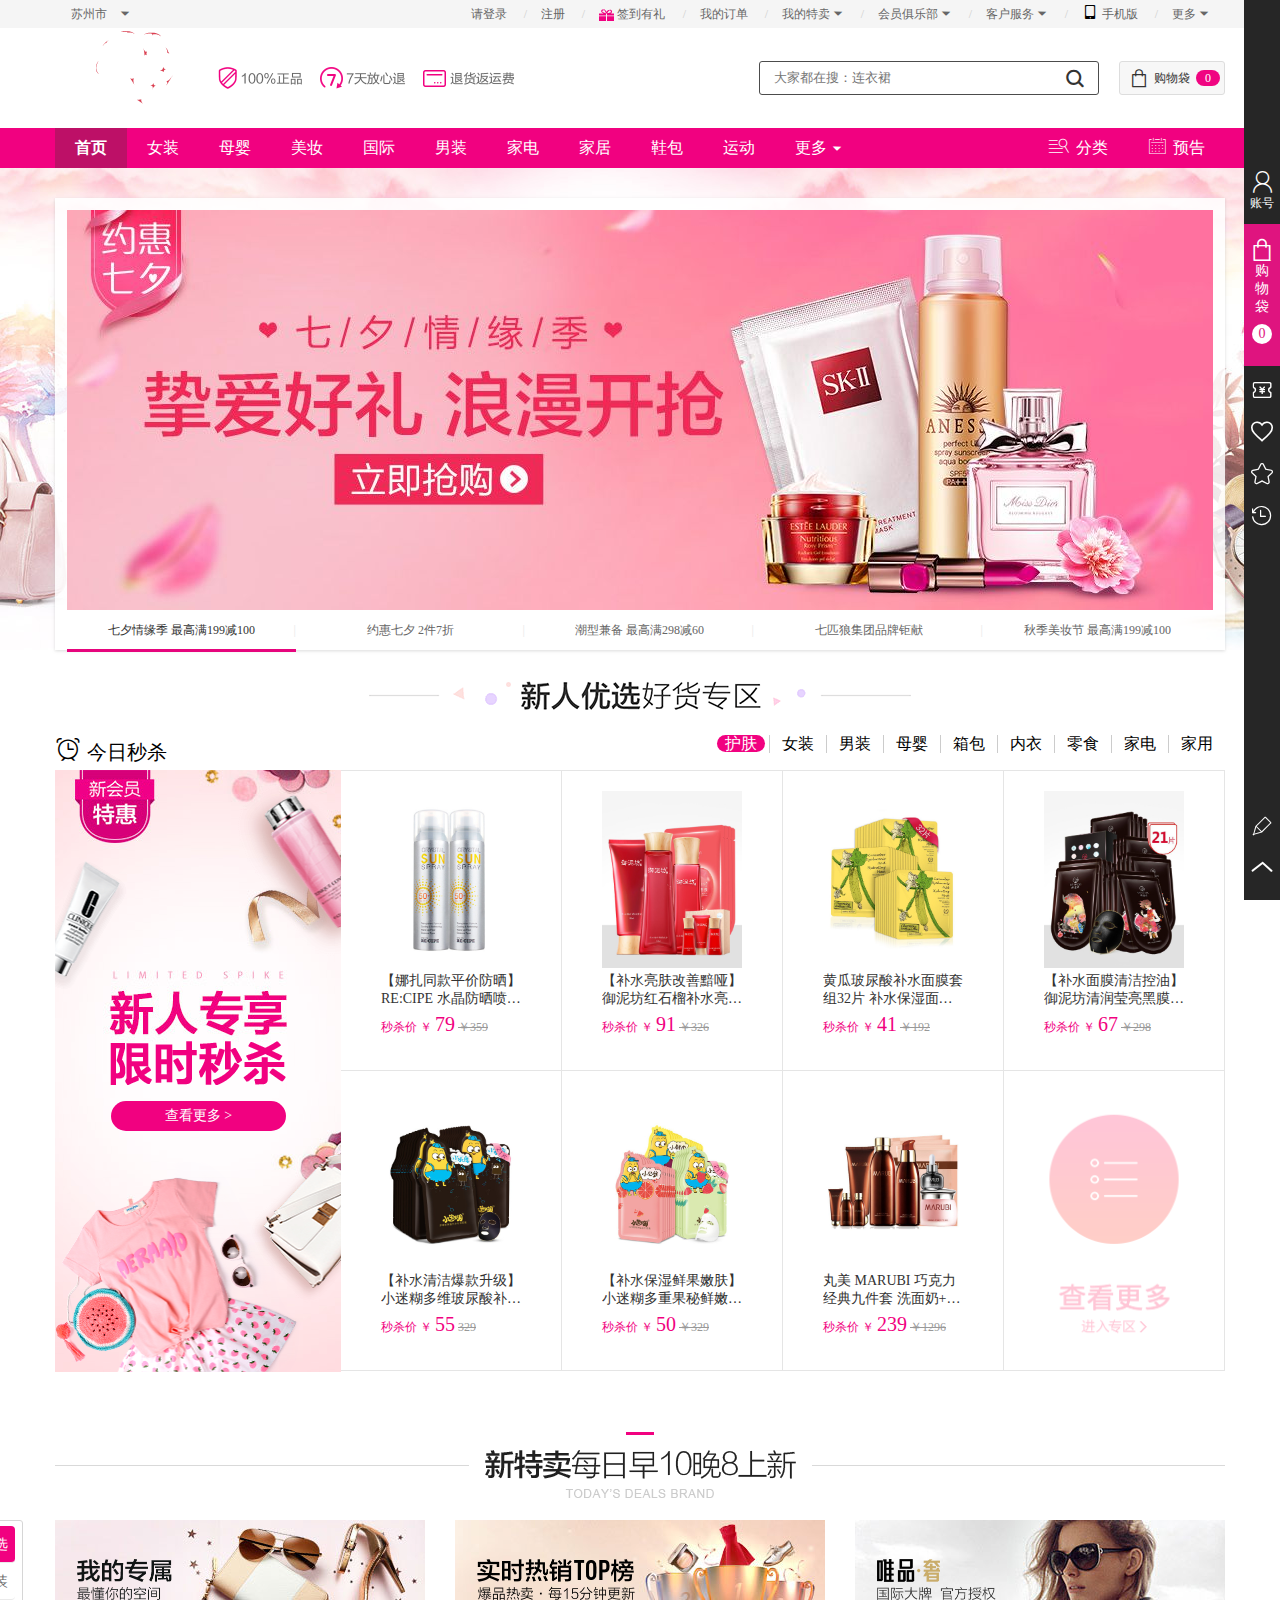
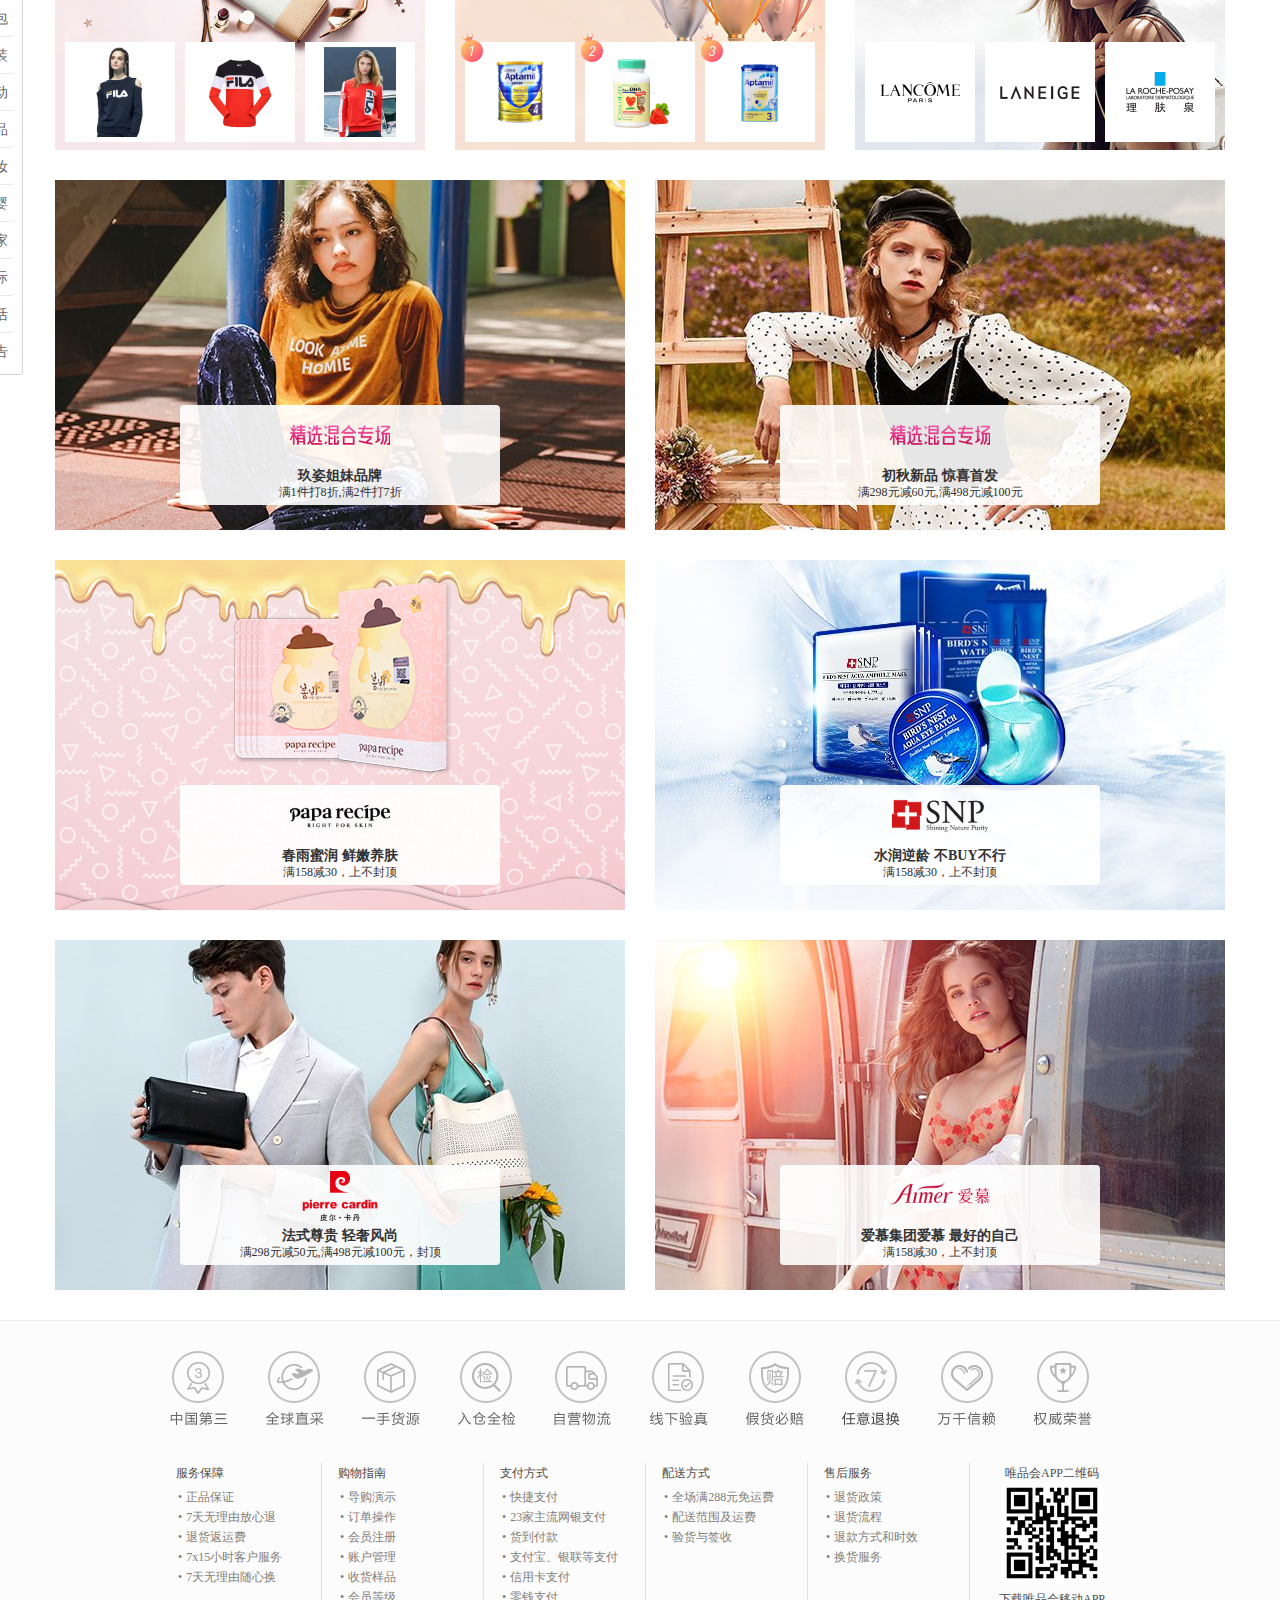
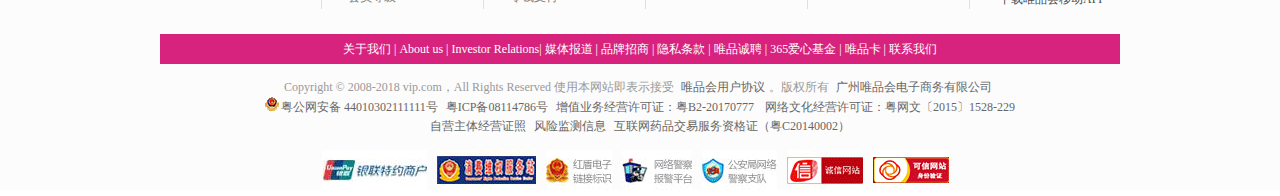
<file: 唯品会/index.html>
<!DOCTYPE html>
<html lang="zh">

<head>
    <meta charset="UTF-8">
    <meta http-equiv="X-UA-Compatible" content="ie=edge">
    <title>唯品会（原Vipshop.com）特卖会：全球精选_正品特卖_确保正品_确保低价_货到付款</title>
    <link rel="shortcut icon" href="favicon.ico" type="image/x-icon">
    <link rel="stylesheet" href="font/iconfont.css">
    <link rel="stylesheet" href="css/index.css">
</head>

<body>
    <!-- 头部 -->
    <header>
        <div class="hd-cnt">
            <div class="local-address">
                <div class="word">
                    <span class="top-city"><b id="word-city">苏州市</b><i class="iconfont icon-up"></i></span>
                    <div class="hid-address">
                        <b class="close-btn">+</b>
                        <p>请选择你所在的收货地区</p>
                        <ul class="pro-city clearfix">
                            <li class="select">省份</li>
                            <li>城市</li>
                        </ul>
                        <div class="add-hid">
                            <ul class="pro list-hid clearfix" id="pro">
                                <!-- <li><a href="">北京市</a></li>-->
                            </ul>
                            <ul class="city list-hid clearfix" id="city">
                                <!-- <li><a href="">苏州市</a></li>-->
                            </ul>
                        </div>
                    </div>
                    <div class="big-bg">
                        <div class="change-suc">
                            <div class="cnt">
                                <p><i></i>以成功切换至<span id="hid-wd"></span></p>
                            </div>
                        </div>
                    </div>
                </div>
            </div>
            <ul class="nav-list">
                <li class="la">
                    <a href="">请登录</a>
                    <div class="top-hid deng">
                        <div class="hd-login clearfix">
                            <i></i>
                            <a href="">你好！[请登录]</a>
                        </div>
                        <p class="hd-list clearfix">
                            <a href="">我的收藏</a>
                            <a href="">我的订单</a>
                            <a href="">零钱</a>
                            <a href="">我的优惠券</a>
                            <a href="">我的唯品币</a>
                            <a href="">唯品金融</a>
                        </p>
                    </div>
                </li>
                <li>
                    <a href="">注册</a>
                </li>
                <li class="dao">
                    <span><i class="git"></i>签到有礼</span>
                    <div class="qian">
                        <i class="jiao"></i>
                        <div class="line"></div>
                        <div class="day">
                            <div>
                                <p>1天</p>
                            </div>
                            <div>
                                <p>2天</p>
                            </div>
                            <div>
                                <p>3天</p>
                            </div>
                            <div>
                                <p>4天</p>
                            </div>
                            <div>
                                <p>5天</p>
                            </div>
                            <div>
                                <p>6天</p>
                            </div>
                            <div>
                                <p>7天</p>
                            </div>
                        </div>
                        <div class="qian-word clearfix">
                            <a href="" class="qian-dec">每天签到送惊喜，连续签到更享心动奖励</a>
                            <a href="" class="qian-btn">签到</a>
                        </div>
                    </div>
                </li>
                <li>
                    <a href="">我的订单</a>
                </li>
                <li class="la">
                    <a href="">我的特卖<i class="iconfont icon-up"></i></a>
                    <div class="top-hid temai">
                        <p><a href="">品牌收藏(0)</a></p>
                        <p><a href="">商品收藏(0)</a></p>
                        <p><a href="">我的足迹(0)</a></p>
                    </div>
                </li>
                <li class="la">
                    <a href="">会员俱乐部<i class="iconfont icon-up"></i></a>  
                    <div class="top-hid vip">
                        <p><a href="">俱乐部首页</a></p>
                        <p><a href="">唯品币兑换</a></p>
                        <p><a href="">免费抽大奖</a></p>
                    </div>
                </li>
                <li class="la">
                    <a href="">客户服务<i class="iconfont icon-up"></i></a>
                    <div class="top-hid kehu">
                        <p><a href="">联系客服</a></p>
                        <p><a href="">帮助中心</a></p>
                        <p><a href="">服务中心</a></p>
                        <p><a href="">知识产权投诉</a></p>
                    </div>
                </li>
                <li class="la">
                    <a href=""><i class="iconfont icon-shouji-copy"></i>手机版</a>
                    <div class="top-hid sj">
                        <a href="">
                            <img src="img/downloadma.jpg" alt="">
                        </a>
                        <p><a href="">随时逛 及时抢</a></p>
                    </div>
                </li>
                <li class="la">
                    <a href="">更多<i class="iconfont icon-up"></i></a>
                    <div class="top-hid more">
                        <h5>合作专区</h5>
                        <p>
                            <a href="">联名卡申请</a>
                            <a href="">唯品卡</a>
                            <a href="">支付专区</a>
                        </p>
                        <h5 class="dot">关于我们</h5>
                        <p>
                            <a href="">Sell on vip</a>
                            <a href="">品牌招商</a>
                            <a href="">官方博客</a>
                        </p>
                    </div>
                </li>
            </ul>
        </div>
    </header>
    <!-- logo和搜索框 -->
    <div class="logo-search">
        <div class="ls-cnt">
            <div class="left-logo">
                <div class="logo">
                    <a href="">
                        <img src="img/logo.gif" alt="唯品会logo">
                    </a>
                </div>
                <div class="service">
                    <a href="">
                        <img src="img/service.png" alt="">
                    </a>
                </div>
            </div>
            <div class="right-search">
                <form action="">
                    <input type="text" name="text" placeholder="大家都在搜：连衣裙">
                    <a href="">
                        <i class="iconfont icon-fangdajing"></i>
                    </a>
                </form>
                <div class="shop-bag">
                    <a href=""><i class="iconfont icon-gouwudai"></i>购物袋<b>0</b></a>
                    <div class="hid-bag">
                        <p>好像还未登录！<a href="">马上登录</a>查看购物袋吧！</p>
                    </div>
                </div>
            </div>
        </div>
    </div>
    <!-- 导航栏 -->
    <nav>
        <ul class="nav-cnt">
            <li>
                <a href="" class="current">首页</a>
            </li>
            <li>
                <a href="">女装</a>
            </li>
            <li>
                <a href="">母婴</a>
            </li>
            <li>
                <a href="">美妆</a>
            </li>
            <li>
                <a href="">国际</a>
            </li>
            <li>
                <a href="">男装</a>
            </li>
            <li>
                <a href="">家电</a>
            </li>
            <li>
                <a href="">家居</a>
            </li>
            <li>
                <a href="">鞋包</a>
            </li>
            <li>
                <a href="">运动</a>
            </li>
            <li class="more">
                <a href="">更多<i class="iconfont icon-up"></i></a>
                <div class="hid-more">
                    <a href="">
                        <img src="img/hid-more1.jpg" alt="">
                        <div class="meng">
                            <p>生活</p>
                        </div>
                    </a>
                    <a href="">
                        <img src="img/hid-more2.jpg" alt="">
                        <div class="meng">
                            <p>配饰</p>
                        </div>
                    </a>
                    <a href="">
                        <img src="img/hid-more3.jpg" alt="">
                        <div class="meng">
                            <p>金融</p>
                        </div>
                    </a>
                    <a href="">
                        <img src="img/hid-more4.png" alt="">
                        <div class="meng">
                            <p>电商扶贫</p>
                        </div>
                    </a>
                </div>
            </li>
            <li class="right">
                <a href="">
                    <i class="iconfont icon-rili"></i>预告</a>
            </li>
            <li class="right">
                <a href="">
                    <i class="iconfont icon-sousuocaidan"></i>分类</a>
            </li>
        </ul>
    </nav>
    <!-- 轮播图开始 -->
    <div class="banner">
        <div class="banner-cnt">
            <div class="banner-img">
                <ul>
                    <li class="img-li on">
                        <a href="">
                            <img src="img/banner1.jpg" alt="">
                        </a>
                    </li>
                    <li class="img-li">
                        <a href="">
                            <img src="img/banner2.jpg" alt="">
                        </a>
                    </li>
                    <li class="img-li">
                        <a href="">
                            <img src="img/banner3.jpg" alt="">
                        </a>
                    </li>
                    <li class="img-li">
                        <a href="">
                            <img src="img/banner4.jpg" alt="">
                        </a>
                    </li>
                    <li class="img-li">
                        <a href="">
                            <img src="img/banner5.jpg" alt="">
                        </a>
                    </li>
                </ul>
                <span class="next">&gt;</span>
                <span class="prev">&lt;</span>
            </div>
            <ul class="banner-title">
                <li class="word-li select">七夕情缘季 最高满199减100</li>
                <li class="word-li">约惠七夕 2件7折</li>
                <li class="word-li">潮型兼备 最高满298减60</li>
                <li class="word-li">七匹狼集团品牌钜献</li>
                <li class="word-li">秋季美妆节 最高满199减100</li>
            </ul>
            <div class="red-line"></div>
        </div>
    </div>
    <!-- 轮播图结束 -->
    <!-- 新人专享开始 -->
    <div class="new-user-area">
        <div class="new-user-title"></div>
        <div class="new-goods-list clearfix">
            <div class="left-box">
                <div class="title-left">
                    <i class="iconfont icon-naozhong"></i>
                    <span>今日秒杀</span>
                </div>
                 <!-- 新人专享动图开始 -->
                <div class="dong-img">
                    <a href="" class="big-img">
                        <img src="img/bg_v3.jpg" alt="" class="bg-img">
                        <div class="text-dong">
                            <span></span>
                            <span></span>
                            <span></span>
                            <span></span>
                        </div>
                        <span class="word-sc">查看更多 &gt;</span>
                        <img src="img/ani_1.png" alt="" class="ani1">
                        <img src="img/ani_2.png" alt="" class="ani2">
                        <img src="img/ani_3.png" alt="" class="ani3">
                        <img src="img/ani_4_v2.png" alt="" class="ani4">
                        <div class="dotted">
                            <span class="dot1"></span>
                            <span class="dot2"></span>
                            <span class="dot3"></span>
                            <span class="dot4"></span>
                            <span class="dot5"></span>
                        </div>
                    </a>
                </div>
                <!-- 新人专享动图结束 -->
            </div>
            <div class="right-box">
                <div class="new-nav">
                    <ul class="title-right">
                        <li class="select">
                            <span>护肤</span>
                        </li>
                        <li>
                            <span>女装</span>
                        </li>
                        <li>
                            <span>男装</span>
                        </li>
                        <li>
                            <span>母婴</span>
                        </li>
                        <li>
                            <span>箱包</span>
                        </li>
                        <li>
                            <span>内衣</span>
                        </li>
                        <li>
                            <span>零食</span>
                        </li>
                        <li>
                            <span>家电</span>
                        </li>
                        <li>
                            <span>家用</span>
                        </li>
                    </ul>
                </div>   
                <div class="new-list-box">
                    <ul class="new-list clearfix">
                        <li>
                            <a href="">
                                <img src="img/new1.jpg" alt="">
                                <div title="【娜扎同款平价防晒】RE:CIPE 水晶防晒喷雾双支装150ml*2 防晒隔离SPF50+ PA+++">【娜扎同款平价防晒】RE:CIPE 水晶防晒喷雾双支装150ml*2 防晒隔离SPF50+ PA+++</div>
                                <p>
                                    秒杀价
                                    <span class="yuan">￥</span>
                                    <span class="number">79</span>
                                    <span class="dele">￥359</span>
                                </p>
                            </a>
                        </li>
                        <li>
                            <a href="">
                                <img src="img/new2.jpg" alt="">
                                <div title="【补水亮肤改善黯哑】御泥坊红石榴补水亮肤10件套">【补水亮肤改善黯哑】御泥坊红石榴补水亮肤10件套</div>
                                <p>
                                    秒杀价
                                    <span class="yuan">￥</span>
                                    <span class="number">91</span>
                                    <span class="dele">￥326</span>
                                </p>
                            </a>
                        </li>
                        <li>
                            <a href="">
                                <img src="img/new3.jpg" alt="">
                                <div title="黄瓜玻尿酸补水面膜套组32片 补水保湿面膜贴女">黄瓜玻尿酸补水面膜套组32片 补水保湿面膜贴女</div>
                                <p>
                                    秒杀价
                                    <span class="yuan">￥</span>
                                    <span class="number">41</span>
                                    <span class="dele">￥192</span>
                                </p>
                            </a>
                        </li>
                        <li>
                            <a href="">
                                <img src="img/new4.jpg" alt="">
                                <div title="【补水面膜清洁控油】御泥坊清润莹亮黑膜套装21片">【补水面膜清洁控油】御泥坊清润莹亮黑膜套装21片</div>
                                <p>
                                    秒杀价
                                    <span class="yuan">￥</span>
                                    <span class="number">67</span>
                                    <span class="dele">￥298</span>
                                </p>
                            </a>
                        </li>
                        <li>
                            <a href="">
                                <img src="img/new5.jpg" alt="">
                                <div title="【补水清洁爆款升级】小迷糊多维玻尿酸补水竹炭面膜礼盒 21片 黑膜 补水面膜 补水保湿 小水库">【补水清洁爆款升级】小迷糊多维玻尿酸补水竹炭面膜礼盒 21片 黑膜 补水面膜 补水保湿 小水库</div>
                                <p>
                                    秒杀价
                                    <span class="yuan">￥</span>
                                    <span class="number">55</span>
                                    <span class="dele">329</span>
                                </p>
                            </a>
                        </li>
                        <li>
                            <a href="">
                                <img src="img/new6.jpg" alt="">
                                <div title="【补水保湿鲜果嫩肤】小迷糊多重果秘鲜嫩面膜套装  补水面膜 保湿  收缩毛孔 提亮肤色">【补水保湿鲜果嫩肤】小迷糊多重果秘鲜嫩面膜套装 补水面膜 保湿 收缩毛孔 提亮肤色</div>
                                <p>
                                    秒杀价
                                    <span class="yuan">￥</span>
                                    <span class="number">50</span>
                                    <span class="dele">￥329</span>
                                </p>
                            </a>
                        </li>
                        <li>
                            <a href="">
                                <img src="img/new7.jpg" alt="">
                                <div title="丸美 MARUBI 巧克力经典九件套 洗面奶+化妆水+乳液+眼霜 紧致眼袋 去眼袋 除袋 小黑瓶 水乳 护肤品">丸美 MARUBI 巧克力经典九件套 洗面奶+化妆水+乳液+眼霜 紧致眼袋 去眼袋 除袋 小黑瓶 水乳 护肤品</div>
                                <p>
                                    秒杀价
                                    <span class="yuan">￥</span>
                                    <span class="number">239</span>
                                    <span class="dele">￥1296</span>
                                </p>
                            </a>
                        </li>
                        <li>
                            <a href=""></a>
                        </li>
                    </ul>
                    <ul class="new-list clearfix">
                        <li>
                            <a href="">
                                <img src="img/new1.jpg" alt="">
                                <div title="【娜扎同款平价防晒】RE:CIPE 水晶防晒喷雾双支装150ml*2 防晒隔离SPF50+ PA+++">【娜扎同款平价防晒】RE:CIPE 水晶防晒喷雾双支装150ml*2 防晒隔离SPF50+ PA+++</div>
                                <p>
                                    秒杀价
                                    <span class="yuan">￥</span>
                                    <span class="number">79</span>
                                    <span class="dele">￥359</span>
                                </p>
                            </a>
                        </li>
                        <li>
                            <a href="">
                                <img src="img/new1.jpg" alt="">
                                <div title="【补水亮肤改善黯哑】御泥坊红石榴补水亮肤10件套">【补水亮肤改善黯哑】御泥坊红石榴补水亮肤10件套</div>
                                <p>
                                    秒杀价
                                    <span class="yuan">￥</span>
                                    <span class="number">91</span>
                                    <span class="dele">￥326</span>
                                </p>
                            </a>
                        </li>
                        <li>
                            <a href="">
                                <img src="img/new1.jpg" alt="">
                                <div title="黄瓜玻尿酸补水面膜套组32片 补水保湿面膜贴女">黄瓜玻尿酸补水面膜套组32片 补水保湿面膜贴女</div>
                                <p>
                                    秒杀价
                                    <span class="yuan">￥</span>
                                    <span class="number">41</span>
                                    <span class="dele">￥192</span>
                                </p>
                            </a>
                        </li>
                        <li>
                            <a href="">
                                <img src="img/new1.jpg" alt="">
                                <div title="【补水面膜清洁控油】御泥坊清润莹亮黑膜套装21片">【补水面膜清洁控油】御泥坊清润莹亮黑膜套装21片</div>
                                <p>
                                    秒杀价
                                    <span class="yuan">￥</span>
                                    <span class="number">67</span>
                                    <span class="dele">￥298</span>
                                </p>
                            </a>
                        </li>
                        <li>
                            <a href="">
                                <img src="img/new1.jpg" alt="">
                                <div title="【补水清洁爆款升级】小迷糊多维玻尿酸补水竹炭面膜礼盒 21片 黑膜 补水面膜 补水保湿 小水库">【补水清洁爆款升级】小迷糊多维玻尿酸补水竹炭面膜礼盒 21片 黑膜 补水面膜 补水保湿 小水库</div>
                                <p>
                                    秒杀价
                                    <span class="yuan">￥</span>
                                    <span class="number">55</span>
                                    <span class="dele">329</span>
                                </p>
                            </a>
                        </li>
                        <li>
                            <a href="">
                                <img src="img/new1.jpg" alt="">
                                <div title="【补水保湿鲜果嫩肤】小迷糊多重果秘鲜嫩面膜套装  补水面膜 保湿  收缩毛孔 提亮肤色">【补水保湿鲜果嫩肤】小迷糊多重果秘鲜嫩面膜套装 补水面膜 保湿 收缩毛孔 提亮肤色</div>
                                <p>
                                    秒杀价
                                    <span class="yuan">￥</span>
                                    <span class="number">50</span>
                                    <span class="dele">￥329</span>
                                </p>
                            </a>
                        </li>
                        <li>
                            <a href="">
                                <img src="img/new1.jpg" alt="">
                                <div title="丸美 MARUBI 巧克力经典九件套 洗面奶+化妆水+乳液+眼霜 紧致眼袋 去眼袋 除袋 小黑瓶 水乳 护肤品">丸美 MARUBI 巧克力经典九件套 洗面奶+化妆水+乳液+眼霜 紧致眼袋 去眼袋 除袋 小黑瓶 水乳 护肤品</div>
                                <p>
                                    秒杀价
                                    <span class="yuan">￥</span>
                                    <span class="number">239</span>
                                    <span class="dele">￥1296</span>
                                </p>
                            </a>
                        </li>
                        <li>
                            <a href=""></a>
                        </li>
                    </ul>
                    <ul class="new-list clearfix">
                        <li>
                            <a href="">
                                <img src="img/new2.jpg" alt="">
                                <div title="【娜扎同款平价防晒】RE:CIPE 水晶防晒喷雾双支装150ml*2 防晒隔离SPF50+ PA+++">【娜扎同款平价防晒】RE:CIPE 水晶防晒喷雾双支装150ml*2 防晒隔离SPF50+ PA+++</div>
                                <p>
                                    秒杀价
                                    <span class="yuan">￥</span>
                                    <span class="number">79</span>
                                    <span class="dele">￥359</span>
                                </p>
                            </a>
                        </li>
                        <li>
                            <a href="">
                                <img src="img/new2.jpg" alt="">
                                <div title="【补水亮肤改善黯哑】御泥坊红石榴补水亮肤10件套">【补水亮肤改善黯哑】御泥坊红石榴补水亮肤10件套</div>
                                <p>
                                    秒杀价
                                    <span class="yuan">￥</span>
                                    <span class="number">91</span>
                                    <span class="dele">￥326</span>
                                </p>
                            </a>
                        </li>
                        <li>
                            <a href="">
                                <img src="img/new2.jpg" alt="">
                                <div title="黄瓜玻尿酸补水面膜套组32片 补水保湿面膜贴女">黄瓜玻尿酸补水面膜套组32片 补水保湿面膜贴女</div>
                                <p>
                                    秒杀价
                                    <span class="yuan">￥</span>
                                    <span class="number">41</span>
                                    <span class="dele">￥192</span>
                                </p>
                            </a>
                        </li>
                        <li>
                            <a href="">
                                <img src="img/new2.jpg" alt="">
                                <div title="【补水面膜清洁控油】御泥坊清润莹亮黑膜套装21片">【补水面膜清洁控油】御泥坊清润莹亮黑膜套装21片</div>
                                <p>
                                    秒杀价
                                    <span class="yuan">￥</span>
                                    <span class="number">67</span>
                                    <span class="dele">￥298</span>
                                </p>
                            </a>
                        </li>
                        <li>
                            <a href="">
                                <img src="img/new2.jpg" alt="">
                                <div title="【补水清洁爆款升级】小迷糊多维玻尿酸补水竹炭面膜礼盒 21片 黑膜 补水面膜 补水保湿 小水库">【补水清洁爆款升级】小迷糊多维玻尿酸补水竹炭面膜礼盒 21片 黑膜 补水面膜 补水保湿 小水库</div>
                                <p>
                                    秒杀价
                                    <span class="yuan">￥</span>
                                    <span class="number">55</span>
                                    <span class="dele">329</span>
                                </p>
                            </a>
                        </li>
                        <li>
                            <a href="">
                                <img src="img/new2.jpg" alt="">
                                <div title="【补水保湿鲜果嫩肤】小迷糊多重果秘鲜嫩面膜套装  补水面膜 保湿  收缩毛孔 提亮肤色">【补水保湿鲜果嫩肤】小迷糊多重果秘鲜嫩面膜套装 补水面膜 保湿 收缩毛孔 提亮肤色</div>
                                <p>
                                    秒杀价
                                    <span class="yuan">￥</span>
                                    <span class="number">50</span>
                                    <span class="dele">￥329</span>
                                </p>
                            </a>
                        </li>
                        <li>
                            <a href="">
                                <img src="img/new2.jpg" alt="">
                                <div title="丸美 MARUBI 巧克力经典九件套 洗面奶+化妆水+乳液+眼霜 紧致眼袋 去眼袋 除袋 小黑瓶 水乳 护肤品">丸美 MARUBI 巧克力经典九件套 洗面奶+化妆水+乳液+眼霜 紧致眼袋 去眼袋 除袋 小黑瓶 水乳 护肤品</div>
                                <p>
                                    秒杀价
                                    <span class="yuan">￥</span>
                                    <span class="number">239</span>
                                    <span class="dele">￥1296</span>
                                </p>
                            </a>
                        </li>
                        <li>
                            <a href=""></a>
                        </li>
                    </ul>
                    <ul class="new-list clearfix">
                        <li>
                            <a href="">
                                <img src="img/new3.jpg" alt="">
                                <div title="【娜扎同款平价防晒】RE:CIPE 水晶防晒喷雾双支装150ml*2 防晒隔离SPF50+ PA+++">【娜扎同款平价防晒】RE:CIPE 水晶防晒喷雾双支装150ml*2 防晒隔离SPF50+ PA+++</div>
                                <p>
                                    秒杀价
                                    <span class="yuan">￥</span>
                                    <span class="number">79</span>
                                    <span class="dele">￥359</span>
                                </p>
                            </a>
                        </li>
                        <li>
                            <a href="">
                                <img src="img/new3.jpg" alt="">
                                <div title="【补水亮肤改善黯哑】御泥坊红石榴补水亮肤10件套">【补水亮肤改善黯哑】御泥坊红石榴补水亮肤10件套</div>
                                <p>
                                    秒杀价
                                    <span class="yuan">￥</span>
                                    <span class="number">91</span>
                                    <span class="dele">￥326</span>
                                </p>
                            </a>
                        </li>
                        <li>
                            <a href="">
                                <img src="img/new3.jpg" alt="">
                                <div title="黄瓜玻尿酸补水面膜套组32片 补水保湿面膜贴女">黄瓜玻尿酸补水面膜套组32片 补水保湿面膜贴女</div>
                                <p>
                                    秒杀价
                                    <span class="yuan">￥</span>
                                    <span class="number">41</span>
                                    <span class="dele">￥192</span>
                                </p>
                            </a>
                        </li>
                        <li>
                            <a href="">
                                <img src="img/new3.jpg" alt="">
                                <div title="【补水面膜清洁控油】御泥坊清润莹亮黑膜套装21片">【补水面膜清洁控油】御泥坊清润莹亮黑膜套装21片</div>
                                <p>
                                    秒杀价
                                    <span class="yuan">￥</span>
                                    <span class="number">67</span>
                                    <span class="dele">￥298</span>
                                </p>
                            </a>
                        </li>
                        <li>
                            <a href="">
                                <img src="img/new3.jpg" alt="">
                                <div title="【补水清洁爆款升级】小迷糊多维玻尿酸补水竹炭面膜礼盒 21片 黑膜 补水面膜 补水保湿 小水库">【补水清洁爆款升级】小迷糊多维玻尿酸补水竹炭面膜礼盒 21片 黑膜 补水面膜 补水保湿 小水库</div>
                                <p>
                                    秒杀价
                                    <span class="yuan">￥</span>
                                    <span class="number">55</span>
                                    <span class="dele">329</span>
                                </p>
                            </a>
                        </li>
                        <li>
                            <a href="">
                                <img src="img/new3.jpg" alt="">
                                <div title="【补水保湿鲜果嫩肤】小迷糊多重果秘鲜嫩面膜套装  补水面膜 保湿  收缩毛孔 提亮肤色">【补水保湿鲜果嫩肤】小迷糊多重果秘鲜嫩面膜套装 补水面膜 保湿 收缩毛孔 提亮肤色</div>
                                <p>
                                    秒杀价
                                    <span class="yuan">￥</span>
                                    <span class="number">50</span>
                                    <span class="dele">￥329</span>
                                </p>
                            </a>
                        </li>
                        <li>
                            <a href="">
                                <img src="img/new3.jpg" alt="">
                                <div title="丸美 MARUBI 巧克力经典九件套 洗面奶+化妆水+乳液+眼霜 紧致眼袋 去眼袋 除袋 小黑瓶 水乳 护肤品">丸美 MARUBI 巧克力经典九件套 洗面奶+化妆水+乳液+眼霜 紧致眼袋 去眼袋 除袋 小黑瓶 水乳 护肤品</div>
                                <p>
                                    秒杀价
                                    <span class="yuan">￥</span>
                                    <span class="number">239</span>
                                    <span class="dele">￥1296</span>
                                </p>
                            </a>
                        </li>
                        <li>
                            <a href=""></a>
                        </li>
                    </ul>
                    <ul class="new-list clearfix">
                        <li>
                            <a href="">
                                <img src="img/new4.jpg" alt="">
                                <div title="【娜扎同款平价防晒】RE:CIPE 水晶防晒喷雾双支装150ml*2 防晒隔离SPF50+ PA+++">【娜扎同款平价防晒】RE:CIPE 水晶防晒喷雾双支装150ml*2 防晒隔离SPF50+ PA+++</div>
                                <p>
                                    秒杀价
                                    <span class="yuan">￥</span>
                                    <span class="number">79</span>
                                    <span class="dele">￥359</span>
                                </p>
                            </a>
                        </li>
                        <li>
                            <a href="">
                                <img src="img/new4.jpg" alt="">
                                <div title="【补水亮肤改善黯哑】御泥坊红石榴补水亮肤10件套">【补水亮肤改善黯哑】御泥坊红石榴补水亮肤10件套</div>
                                <p>
                                    秒杀价
                                    <span class="yuan">￥</span>
                                    <span class="number">91</span>
                                    <span class="dele">￥326</span>
                                </p>
                            </a>
                        </li>
                        <li>
                            <a href="">
                                <img src="img/new4.jpg" alt="">
                                <div title="黄瓜玻尿酸补水面膜套组32片 补水保湿面膜贴女">黄瓜玻尿酸补水面膜套组32片 补水保湿面膜贴女</div>
                                <p>
                                    秒杀价
                                    <span class="yuan">￥</span>
                                    <span class="number">41</span>
                                    <span class="dele">￥192</span>
                                </p>
                            </a>
                        </li>
                        <li>
                            <a href="">
                                <img src="img/new4.jpg" alt="">
                                <div title="【补水面膜清洁控油】御泥坊清润莹亮黑膜套装21片">【补水面膜清洁控油】御泥坊清润莹亮黑膜套装21片</div>
                                <p>
                                    秒杀价
                                    <span class="yuan">￥</span>
                                    <span class="number">67</span>
                                    <span class="dele">￥298</span>
                                </p>
                            </a>
                        </li>
                        <li>
                            <a href="">
                                <img src="img/new4.jpg" alt="">
                                <div title="【补水清洁爆款升级】小迷糊多维玻尿酸补水竹炭面膜礼盒 21片 黑膜 补水面膜 补水保湿 小水库">【补水清洁爆款升级】小迷糊多维玻尿酸补水竹炭面膜礼盒 21片 黑膜 补水面膜 补水保湿 小水库</div>
                                <p>
                                    秒杀价
                                    <span class="yuan">￥</span>
                                    <span class="number">55</span>
                                    <span class="dele">329</span>
                                </p>
                            </a>
                        </li>
                        <li>
                            <a href="">
                                <img src="img/new4.jpg" alt="">
                                <div title="【补水保湿鲜果嫩肤】小迷糊多重果秘鲜嫩面膜套装  补水面膜 保湿  收缩毛孔 提亮肤色">【补水保湿鲜果嫩肤】小迷糊多重果秘鲜嫩面膜套装 补水面膜 保湿 收缩毛孔 提亮肤色</div>
                                <p>
                                    秒杀价
                                    <span class="yuan">￥</span>
                                    <span class="number">50</span>
                                    <span class="dele">￥329</span>
                                </p>
                            </a>
                        </li>
                        <li>
                            <a href="">
                                <img src="img/new4.jpg" alt="">
                                <div title="丸美 MARUBI 巧克力经典九件套 洗面奶+化妆水+乳液+眼霜 紧致眼袋 去眼袋 除袋 小黑瓶 水乳 护肤品">丸美 MARUBI 巧克力经典九件套 洗面奶+化妆水+乳液+眼霜 紧致眼袋 去眼袋 除袋 小黑瓶 水乳 护肤品</div>
                                <p>
                                    秒杀价
                                    <span class="yuan">￥</span>
                                    <span class="number">239</span>
                                    <span class="dele">￥1296</span>
                                </p>
                            </a>
                        </li>
                        <li>
                            <a href=""></a>
                        </li>
                    </ul>
                    <ul class="new-list clearfix">
                        <li>
                            <a href="">
                                <img src="img/new5.jpg" alt="">
                                <div title="【娜扎同款平价防晒】RE:CIPE 水晶防晒喷雾双支装150ml*2 防晒隔离SPF50+ PA+++">【娜扎同款平价防晒】RE:CIPE 水晶防晒喷雾双支装150ml*2 防晒隔离SPF50+ PA+++</div>
                                <p>
                                    秒杀价
                                    <span class="yuan">￥</span>
                                    <span class="number">79</span>
                                    <span class="dele">￥359</span>
                                </p>
                            </a>
                        </li>
                        <li>
                            <a href="">
                                <img src="img/new5.jpg" alt="">
                                <div title="【补水亮肤改善黯哑】御泥坊红石榴补水亮肤10件套">【补水亮肤改善黯哑】御泥坊红石榴补水亮肤10件套</div>
                                <p>
                                    秒杀价
                                    <span class="yuan">￥</span>
                                    <span class="number">91</span>
                                    <span class="dele">￥326</span>
                                </p>
                            </a>
                        </li>
                        <li>
                            <a href="">
                                <img src="img/new5.jpg" alt="">
                                <div title="黄瓜玻尿酸补水面膜套组32片 补水保湿面膜贴女">黄瓜玻尿酸补水面膜套组32片 补水保湿面膜贴女</div>
                                <p>
                                    秒杀价
                                    <span class="yuan">￥</span>
                                    <span class="number">41</span>
                                    <span class="dele">￥192</span>
                                </p>
                            </a>
                        </li>
                        <li>
                            <a href="">
                                <img src="img/new5.jpg" alt="">
                                <div title="【补水面膜清洁控油】御泥坊清润莹亮黑膜套装21片">【补水面膜清洁控油】御泥坊清润莹亮黑膜套装21片</div>
                                <p>
                                    秒杀价
                                    <span class="yuan">￥</span>
                                    <span class="number">67</span>
                                    <span class="dele">￥298</span>
                                </p>
                            </a>
                        </li>
                        <li>
                            <a href="">
                                <img src="img/new5.jpg" alt="">
                                <div title="【补水清洁爆款升级】小迷糊多维玻尿酸补水竹炭面膜礼盒 21片 黑膜 补水面膜 补水保湿 小水库">【补水清洁爆款升级】小迷糊多维玻尿酸补水竹炭面膜礼盒 21片 黑膜 补水面膜 补水保湿 小水库</div>
                                <p>
                                    秒杀价
                                    <span class="yuan">￥</span>
                                    <span class="number">55</span>
                                    <span class="dele">329</span>
                                </p>
                            </a>
                        </li>
                        <li>
                            <a href="">
                                <img src="img/new5.jpg" alt="">
                                <div title="【补水保湿鲜果嫩肤】小迷糊多重果秘鲜嫩面膜套装  补水面膜 保湿  收缩毛孔 提亮肤色">【补水保湿鲜果嫩肤】小迷糊多重果秘鲜嫩面膜套装 补水面膜 保湿 收缩毛孔 提亮肤色</div>
                                <p>
                                    秒杀价
                                    <span class="yuan">￥</span>
                                    <span class="number">50</span>
                                    <span class="dele">￥329</span>
                                </p>
                            </a>
                        </li>
                        <li>
                            <a href="">
                                <img src="img/new5.jpg" alt="">
                                <div title="丸美 MARUBI 巧克力经典九件套 洗面奶+化妆水+乳液+眼霜 紧致眼袋 去眼袋 除袋 小黑瓶 水乳 护肤品">丸美 MARUBI 巧克力经典九件套 洗面奶+化妆水+乳液+眼霜 紧致眼袋 去眼袋 除袋 小黑瓶 水乳 护肤品</div>
                                <p>
                                    秒杀价
                                    <span class="yuan">￥</span>
                                    <span class="number">239</span>
                                    <span class="dele">￥1296</span>
                                </p>
                            </a>
                        </li>
                        <li>
                            <a href=""></a>
                        </li>
                    </ul>
                    <ul class="new-list clearfix">
                        <li>
                            <a href="">
                                <img src="img/new6.jpg" alt="">
                                <div title="【娜扎同款平价防晒】RE:CIPE 水晶防晒喷雾双支装150ml*2 防晒隔离SPF50+ PA+++">【娜扎同款平价防晒】RE:CIPE 水晶防晒喷雾双支装150ml*2 防晒隔离SPF50+ PA+++</div>
                                <p>
                                    秒杀价
                                    <span class="yuan">￥</span>
                                    <span class="number">79</span>
                                    <span class="dele">￥359</span>
                                </p>
                            </a>
                        </li>
                        <li>
                            <a href="">
                                <img src="img/new6.jpg" alt="">
                                <div title="【补水亮肤改善黯哑】御泥坊红石榴补水亮肤10件套">【补水亮肤改善黯哑】御泥坊红石榴补水亮肤10件套</div>
                                <p>
                                    秒杀价
                                    <span class="yuan">￥</span>
                                    <span class="number">91</span>
                                    <span class="dele">￥326</span>
                                </p>
                            </a>
                        </li>
                        <li>
                            <a href="">
                                <img src="img/new6.jpg" alt="">
                                <div title="黄瓜玻尿酸补水面膜套组32片 补水保湿面膜贴女">黄瓜玻尿酸补水面膜套组32片 补水保湿面膜贴女</div>
                                <p>
                                    秒杀价
                                    <span class="yuan">￥</span>
                                    <span class="number">41</span>
                                    <span class="dele">￥192</span>
                                </p>
                            </a>
                        </li>
                        <li>
                            <a href="">
                                <img src="img/new6.jpg" alt="">
                                <div title="【补水面膜清洁控油】御泥坊清润莹亮黑膜套装21片">【补水面膜清洁控油】御泥坊清润莹亮黑膜套装21片</div>
                                <p>
                                    秒杀价
                                    <span class="yuan">￥</span>
                                    <span class="number">67</span>
                                    <span class="dele">￥298</span>
                                </p>
                            </a>
                        </li>
                        <li>
                            <a href="">
                                <img src="img/new6.jpg" alt="">
                                <div title="【补水清洁爆款升级】小迷糊多维玻尿酸补水竹炭面膜礼盒 21片 黑膜 补水面膜 补水保湿 小水库">【补水清洁爆款升级】小迷糊多维玻尿酸补水竹炭面膜礼盒 21片 黑膜 补水面膜 补水保湿 小水库</div>
                                <p>
                                    秒杀价
                                    <span class="yuan">￥</span>
                                    <span class="number">55</span>
                                    <span class="dele">329</span>
                                </p>
                            </a>
                        </li>
                        <li>
                            <a href="">
                                <img src="img/new6.jpg" alt="">
                                <div title="【补水保湿鲜果嫩肤】小迷糊多重果秘鲜嫩面膜套装  补水面膜 保湿  收缩毛孔 提亮肤色">【补水保湿鲜果嫩肤】小迷糊多重果秘鲜嫩面膜套装 补水面膜 保湿 收缩毛孔 提亮肤色</div>
                                <p>
                                    秒杀价
                                    <span class="yuan">￥</span>
                                    <span class="number">50</span>
                                    <span class="dele">￥329</span>
                                </p>
                            </a>
                        </li>
                        <li>
                            <a href="">
                                <img src="img/new6.jpg" alt="">
                                <div title="丸美 MARUBI 巧克力经典九件套 洗面奶+化妆水+乳液+眼霜 紧致眼袋 去眼袋 除袋 小黑瓶 水乳 护肤品">丸美 MARUBI 巧克力经典九件套 洗面奶+化妆水+乳液+眼霜 紧致眼袋 去眼袋 除袋 小黑瓶 水乳 护肤品</div>
                                <p>
                                    秒杀价
                                    <span class="yuan">￥</span>
                                    <span class="number">239</span>
                                    <span class="dele">￥1296</span>
                                </p>
                            </a>
                        </li>
                        <li>
                            <a href=""></a>
                        </li>
                    </ul>
                    <ul class="new-list clearfix">
                        <li>
                            <a href="">
                                <img src="img/new7.jpg" alt="">
                                <div title="【娜扎同款平价防晒】RE:CIPE 水晶防晒喷雾双支装150ml*2 防晒隔离SPF50+ PA+++">【娜扎同款平价防晒】RE:CIPE 水晶防晒喷雾双支装150ml*2 防晒隔离SPF50+ PA+++</div>
                                <p>
                                    秒杀价
                                    <span class="yuan">￥</span>
                                    <span class="number">79</span>
                                    <span class="dele">￥359</span>
                                </p>
                            </a>
                        </li>
                        <li>
                            <a href="">
                                <img src="img/new7.jpg" alt="">
                                <div title="【补水亮肤改善黯哑】御泥坊红石榴补水亮肤10件套">【补水亮肤改善黯哑】御泥坊红石榴补水亮肤10件套</div>
                                <p>
                                    秒杀价
                                    <span class="yuan">￥</span>
                                    <span class="number">91</span>
                                    <span class="dele">￥326</span>
                                </p>
                            </a>
                        </li>
                        <li>
                            <a href="">
                                <img src="img/new7.jpg" alt="">
                                <div title="黄瓜玻尿酸补水面膜套组32片 补水保湿面膜贴女">黄瓜玻尿酸补水面膜套组32片 补水保湿面膜贴女</div>
                                <p>
                                    秒杀价
                                    <span class="yuan">￥</span>
                                    <span class="number">41</span>
                                    <span class="dele">￥192</span>
                                </p>
                            </a>
                        </li>
                        <li>
                            <a href="">
                                <img src="img/new7.jpg" alt="">
                                <div title="【补水面膜清洁控油】御泥坊清润莹亮黑膜套装21片">【补水面膜清洁控油】御泥坊清润莹亮黑膜套装21片</div>
                                <p>
                                    秒杀价
                                    <span class="yuan">￥</span>
                                    <span class="number">67</span>
                                    <span class="dele">￥298</span>
                                </p>
                            </a>
                        </li>
                        <li>
                            <a href="">
                                <img src="img/new7.jpg" alt="">
                                <div title="【补水清洁爆款升级】小迷糊多维玻尿酸补水竹炭面膜礼盒 21片 黑膜 补水面膜 补水保湿 小水库">【补水清洁爆款升级】小迷糊多维玻尿酸补水竹炭面膜礼盒 21片 黑膜 补水面膜 补水保湿 小水库</div>
                                <p>
                                    秒杀价
                                    <span class="yuan">￥</span>
                                    <span class="number">55</span>
                                    <span class="dele">329</span>
                                </p>
                            </a>
                        </li>
                        <li>
                            <a href="">
                                <img src="img/new7.jpg" alt="">
                                <div title="【补水保湿鲜果嫩肤】小迷糊多重果秘鲜嫩面膜套装  补水面膜 保湿  收缩毛孔 提亮肤色">【补水保湿鲜果嫩肤】小迷糊多重果秘鲜嫩面膜套装 补水面膜 保湿 收缩毛孔 提亮肤色</div>
                                <p>
                                    秒杀价
                                    <span class="yuan">￥</span>
                                    <span class="number">50</span>
                                    <span class="dele">￥329</span>
                                </p>
                            </a>
                        </li>
                        <li>
                            <a href="">
                                <img src="img/new7.jpg" alt="">
                                <div title="丸美 MARUBI 巧克力经典九件套 洗面奶+化妆水+乳液+眼霜 紧致眼袋 去眼袋 除袋 小黑瓶 水乳 护肤品">丸美 MARUBI 巧克力经典九件套 洗面奶+化妆水+乳液+眼霜 紧致眼袋 去眼袋 除袋 小黑瓶 水乳 护肤品</div>
                                <p>
                                    秒杀价
                                    <span class="yuan">￥</span>
                                    <span class="number">239</span>
                                    <span class="dele">￥1296</span>
                                </p>
                            </a>
                        </li>
                        <li>
                            <a href=""></a>
                        </li>
                    </ul>
                    <ul class="new-list clearfix">
                        <li>
                            <a href="">
                                <img src="img/new7.jpg" alt="">
                                <div title="【娜扎同款平价防晒】RE:CIPE 水晶防晒喷雾双支装150ml*2 防晒隔离SPF50+ PA+++">【娜扎同款平价防晒】RE:CIPE 水晶防晒喷雾双支装150ml*2 防晒隔离SPF50+ PA+++</div>
                                <p>
                                    秒杀价
                                    <span class="yuan">￥</span>
                                    <span class="number">79</span>
                                    <span class="dele">￥359</span>
                                </p>
                            </a>
                        </li>
                        <li>
                            <a href="">
                                <img src="img/new6.jpg" alt="">
                                <div title="【补水亮肤改善黯哑】御泥坊红石榴补水亮肤10件套">【补水亮肤改善黯哑】御泥坊红石榴补水亮肤10件套</div>
                                <p>
                                    秒杀价
                                    <span class="yuan">￥</span>
                                    <span class="number">91</span>
                                    <span class="dele">￥326</span>
                                </p>
                            </a>
                        </li>
                        <li>
                            <a href="">
                                <img src="img/new5.jpg" alt="">
                                <div title="黄瓜玻尿酸补水面膜套组32片 补水保湿面膜贴女">黄瓜玻尿酸补水面膜套组32片 补水保湿面膜贴女</div>
                                <p>
                                    秒杀价
                                    <span class="yuan">￥</span>
                                    <span class="number">41</span>
                                    <span class="dele">￥192</span>
                                </p>
                            </a>
                        </li>
                        <li>
                            <a href="">
                                <img src="img/new4.jpg" alt="">
                                <div title="【补水面膜清洁控油】御泥坊清润莹亮黑膜套装21片">【补水面膜清洁控油】御泥坊清润莹亮黑膜套装21片</div>
                                <p>
                                    秒杀价
                                    <span class="yuan">￥</span>
                                    <span class="number">67</span>
                                    <span class="dele">￥298</span>
                                </p>
                            </a>
                        </li>
                        <li>
                            <a href="">
                                <img src="img/new3.jpg" alt="">
                                <div title="【补水清洁爆款升级】小迷糊多维玻尿酸补水竹炭面膜礼盒 21片 黑膜 补水面膜 补水保湿 小水库">【补水清洁爆款升级】小迷糊多维玻尿酸补水竹炭面膜礼盒 21片 黑膜 补水面膜 补水保湿 小水库</div>
                                <p>
                                    秒杀价
                                    <span class="yuan">￥</span>
                                    <span class="number">55</span>
                                    <span class="dele">329</span>
                                </p>
                            </a>
                        </li>
                        <li>
                            <a href="">
                                <img src="img/new2.jpg" alt="">
                                <div title="【补水保湿鲜果嫩肤】小迷糊多重果秘鲜嫩面膜套装  补水面膜 保湿  收缩毛孔 提亮肤色">【补水保湿鲜果嫩肤】小迷糊多重果秘鲜嫩面膜套装 补水面膜 保湿 收缩毛孔 提亮肤色</div>
                                <p>
                                    秒杀价
                                    <span class="yuan">￥</span>
                                    <span class="number">50</span>
                                    <span class="dele">￥329</span>
                                </p>
                            </a>
                        </li>
                        <li>
                            <a href="">
                                <img src="img/new1.jpg" alt="">
                                <div title="丸美 MARUBI 巧克力经典九件套 洗面奶+化妆水+乳液+眼霜 紧致眼袋 去眼袋 除袋 小黑瓶 水乳 护肤品">丸美 MARUBI 巧克力经典九件套 洗面奶+化妆水+乳液+眼霜 紧致眼袋 去眼袋 除袋 小黑瓶 水乳 护肤品</div>
                                <p>
                                    秒杀价
                                    <span class="yuan">￥</span>
                                    <span class="number">239</span>
                                    <span class="dele">￥1296</span>
                                </p>
                            </a>
                        </li>
                        <li>
                            <a href=""></a>
                        </li>
                    </ul>
                </div>
            </div>
        </div>
    </div>
    <!-- 新人专享结束 -->
    <div class="main-cnt">
        <div class="cnt">
            <div class="cnt-title"></div>
            <div class="cnt-box">
                <div class="top-img">
                    <div class="box">
                        <a href="">
                            <img class="main" src="img/zhuan.jpg" alt="">
                            <img class="word" src="img/shu.png" alt="">
                            <div class="sm-img sm-img-1">
                                <span>
                                    <img src="img/shu1.jpg" alt="">
                                </span>
                                <span>
                                    <img src="img/shu2.jpg" alt="">
                                </span>
                                <span>
                                    <img src="img/shu3.jpg" alt="">
                                </span>
                            </div>
                        </a>
                    </div>
                    <div class="box">
                        <a href="">
                            <img class="main" src="img/top.jpg" alt="">
                            <img class="word" src="img/top-word.png" alt="">
                            <div class="sm-img sm-img-2">
                                <span>
                                    <img src="img/top1.jpg" alt="">
                                    <i class="diyi"></i>
                                </span>
                                <span>
                                    <img src="img/top2.jpg" alt="">
                                    <i class="dier"></i>     
                                </span>
                                <span>
                                    <img src="img/top3.jpg" alt="">
                                    <i class="disan"></i>
                                </span>
                            </div>
                        </a>
                    </div>
                    <div class="box">
                        <a href="">
                            <img class="main" src="img/dapai.jpg" alt="">
                            <img class="word" src="img/weipin.png" alt="">
                            <div class="sm-img sm-img-3">
                                <span>
                                    <img src="img/pai1.png" alt="">
                                </span>
                                <span>
                                    <img src="img/pai2.png" alt="">
                                </span>
                                <span>
                                    <img src="img/pai3.png" alt="">
                                </span>
                            </div>
                        </a>
                    </div>
                </div>
                <div class="img-list clearfix">
                    <!-- 商品列表开始 -->
                    <div class="list-box">
                        <a href="">
                            <img class="big" src="img/list1.jpg" alt="">
                            <div class="word-box">
                                <img src="img/jingxuan.png" alt="">
                                <p class="list-title">玖姿姐妹品牌</p>
                                <p class="list-word">满1件打8折,满2件打7折</p>
                            </div>
                        </a>
                        <div class="hid-box">
                            <div class="hid-img">
                                <a href="">
                                    <img src="img/hd1-1.jpg" alt="">
                                    <p>￥599</p>
                                </a>
                                <a href="">
                                    <img src="img/hd1-2.jpg" alt="">
                                    <p>￥676</p>
                                </a>
                                <a href="">
                                    <img src="img/hd1-3.jpg" alt="">
                                    <p>￥324</p>
                                </a>
                            </div>
                            <img src="img/jingxuan.png" alt="">
                            <a href="" class="zhuan">进入专场</a>
                        </div>
                    </div>
                    <div class="list-box">
                        <a href="">
                            <img class="big" src="img/list2.jpg" alt="">
                            <div class="word-box">
                                <img src="img/jingxuan.png" alt="">
                                <p class="list-title">初秋新品 惊喜首发</p>
                                <p class="list-word">满298元减60元,满498元减100元</p>
                            </div>
                        </a>
                        <div class="hid-box">
                            <div class="hid-img">
                                <a href="">
                                    <img src="img/hd2-1.jpg" alt="">
                                    <p>￥168</p>
                                </a>
                                <a href="">
                                    <img src="img/hd2-2.jpg" alt="">
                                    <p>￥258</p>
                                </a>
                                <a href="">
                                    <img src="img/hd2-3.jpg" alt="">
                                    <p>￥188</p>
                                </a>
                            </div>
                            <img src="img/jingxuan.png" alt="">
                            <a href="" class="zhuan">进入专场</a>
                        </div>
                    </div>
                    <div class="list-box">
                        <a href="">
                            <img class="big" src="img/list3.png" alt="">
                            <div class="word-box">
                                <img src="img/papa.png" alt="">
                                <p class="list-title">春雨蜜润 鲜嫩养肤</p>
                                <p class="list-word">满158减30，上不封顶</p>
                            </div>
                        </a>
                        <div class="hid-box">
                            <div class="hid-img">
                                <a href="">
                                    <img src="img/hd3-1.jpg" alt="">
                                    <p>￥99</p>
                                </a>
                                <a href="">
                                    <img src="img/hd3-2.jpg" alt="">
                                    <p>￥119</p>
                                </a>
                                <a href="">
                                    <img src="img/hd3-3.jpg" alt="">
                                    <p>￥82</p>
                                </a>
                            </div>
                            <img src="img/papa.png" alt="">
                            <span class="like">
                                <i class="iconfont icon-aixin"></i>
                                <span class="text">收藏品牌</span>
                            </span>
                            <a href="" class="zhuan">进入专场</a>
                        </div>
                    </div>
                    <div class="list-box">
                        <a href="">
                            <img class="big" src="img/list4.jpg" alt="">
                            <div class="word-box">
                                <img src="img/snp.png" alt="">
                                <p class="list-title">水润逆龄  不BUY不行</p>
                                <p class="list-word">满158减30，上不封顶</p>
                            </div>
                        </a>
                        <div class="hid-box">
                            <div class="hid-img">
                                <a href="">
                                    <img src="img/hd4-1.jpg" alt="">
                                    <p>￥109</p>
                                </a>
                                <a href="">
                                    <img src="img/hd4-2.jpg" alt="">
                                    <p>￥89</p>
                                </a>
                                <a href="">
                                    <img src="img/hd4-3.jpg" alt="">
                                    <p>￥59</p>
                                </a>
                            </div>
                            <img src="img/snp.png" alt="">
                            <span class="like">
                                <i class="iconfont icon-aixin"></i>
                                <span class="text">收藏品牌</span>
                            </span>
                            <a href="" class="zhuan">进入专场</a>
                        </div>
                    </div>
                    <div class="list-box">
                        <a href="">
                            <img class="big" src="img/list5.jpg" alt="">
                            <div class="word-box">
                                <img src="img/poerre.png" alt="">
                                <p class="list-title">法式尊贵 轻奢风尚</p>
                                <p class="list-word">满298元减50元,满498元减100元，封顶</p>
                            </div>
                        </a>
                        <div class="hid-box">
                            <div class="hid-img">
                                <a href="">
                                    <img src="img/hd5-1.jpg" alt="">
                                    <p>￥299</p>
                                </a>
                                <a href="">
                                    <img src="img/hd5-2.jpg" alt="">
                                    <p>￥129</p>
                                </a>
                                <a href="">
                                    <img src="img/hd5-3.jpg" alt="">
                                    <p>￥850</p>
                                </a>
                            </div>
                            <img src="img/poerre.png" alt="">
                            <span class="like">
                                <i class="iconfont icon-aixin"></i>
                                <span class="text">收藏品牌</span>
                            </span>
                            <a href="" class="zhuan">进入专场</a>
                        </div>
                    </div>
                    <div class="list-box">
                        <a href="">
                            <img class="big" src="img/list6.jpg" alt="">
                            <div class="word-box">
                                <img src="img/aimu.png" alt="">
                                <p class="list-title">爱慕集团爱慕 最好的自己</p>
                                <p class="list-word">满158减30，上不封顶</p>
                            </div>
                        </a>
                        <div class="hid-box">
                            <div class="hid-img">
                                <a href="">
                                    <img src="img/hd6-1.jpg" alt="">
                                    <p>￥59</p>
                                </a>
                                <a href="">
                                    <img src="img/hd6-2.jpg" alt="">
                                    <p>￥49</p>
                                </a>
                                <a href="">
                                    <img src="img/hd6-3.jpg" alt="">
                                    <p>￥139</p>
                                </a>
                            </div>
                            <img src="img/aimu.png" alt="">
                            <span class="like">
                                <i class="iconfont icon-aixin"></i>
                                <span class="text">收藏品牌</span>
                            </span>
                            <a href="" class="zhuan">进入专场</a>
                        </div>
                    </div>
                    <!-- 商品列表结束 -->
                </div>
                <!-- 左侧导航开始 -->
                <div class="hd-position">
                    <div class="aside-nav">
                        <ul>
                            <li class="current">
                                <i class="iconfont icon-shoucang"></i>
                                <span>精选</span>
                            </li>
                            <li>
                                <i class="iconfont icon-nvzhuang"></i>
                                <span>女装</span>
                            </li>
                            <li>
                                <i class="iconfont icon-xiebao"></i>
                                <span>鞋包</span>
                            </li>
                            <li>
                                <i class="iconfont icon-iconfonticonnanzhuang1"></i>
                                <span>男装</span>
                            </li>
                            <li>
                                <i class="iconfont icon-yundonghuwai"></i>
                                <span>运动</span>
                            </li>
                            <li>
                                <i class="iconfont icon-shoubiao"></i>
                                <span>饰品</span>
                            </li>
                            <li>
                                <i class="iconfont icon-mz"></i>
                                <span>美妆</span>
                            </li>
                            <li>
                                <i class="iconfont icon-muying"></i>
                                <span>母婴</span>
                            </li>
                            <li>
                                <i class="iconfont icon-jiaju"></i>
                                <span>居家</span>
                            </li>
                            <li>
                                <i class="iconfont icon-guoji"></i>
                                <span>国际</span>
                            </li>
                            <li>
                                <i class="iconfont icon-shuiguo"></i>
                                <span>生活</span>
                            </li>
                            <li>
                                <i class="iconfont icon-rili"></i>
                                <span>预告</span>
                            </li>
                        </ul>
                    </div>
                </div>
                <!-- 左侧导航结束 -->
            </div>
        </div>
    </div>
    <!-- 侧边栏 -->
    <aside>
        <div class="aside-bg">
            <ul class="aside-ct">
                <li class="zhang ico">
                    <i class="iconfont icon-rentou"></i>
                    <span>账号</span>
                </li>
                <li class="bag">
                    <i class="iconfont icon-gouwudai"></i>
                    <span class="word">购物袋</span>
                    <span class="as-number">0</span>
                </li>
                <li class="qian ico">
                    <i class="iconfont icon-qian"></i>
                    <span class="hid-word">我的优惠券</span>
                </li>
                <li class="aixin ico">
                    <i class="iconfont icon-aixin"></i>
                    <span class="hid-word">品牌收藏</span>
                </li>
                <li class="xin ico">
                    <i class="iconfont icon-shoucang"></i>
                    <span class="hid-word">商品收藏</span>
                </li>
                <li class="zuji ico">
                    <i class="iconfont icon-zuji"></i>
                    <span class="hid-word">我的足迹</span>
                </li>
            </ul>
            <div class="aside-bt">
                <div class="ico">
                    <i class="iconfont icon-qianbi"></i>
                    <span class="hid-word">会员反馈</span>
                </div>
                <div class="ico">
                    <a href="#top">
                        <i class="iconfont icon-jiantou-copy"></i>
                        <span class="hid-word">返回顶部</span>
                    </a>
                </div>
            </div>
        </div>
        <div class="login-wrap">
            <span class="login-close">+</span>
            <a href="" class="login-img">
                <img src="img/head.jpg" alt="">
            </a>
            <p class="login-word">你好！请<a href="">登录</a>|<a href="">注册</a></p>
            <div class="message clearfix">
                <div class="my-order">
                    <i class="mess"></i>
                    <p>我的订单</p>
                </div>
                <div class="my-mess">
                    <i class="mess"></i>
                    <p>我的消息</p>                    
                </div>
            </div>
            <p class="vip"><a href="">会员俱乐部</a></p>
        </div>
    </aside>
    <!-- 尾部 -->
    <footer>
        <div class="ft-cnt">
            <ul class="ft-vip">
                <li></li>
                <li></li>
                <li></li>
                <li></li>
                <li></li>
                <li></li>
                <li></li>
                <li></li>
                <li></li>
                <li></li>
            </ul>
            <div class="ft-list clearfix">
                <dl class="word-list">
                    <dt>服务保障</dt>
                    <dd><a href="">正品保证</a></dd>
                    <dd><a href="">7天无理由放心退</a></dd>
                    <dd><a href="">退货返运费</a></dd>
                    <dd><a href="">7x15小时客户服务</a></dd>
                    <dd><a href="">7天无理由随心换</a></dd>
                </dl>
                <dl class="word-list">
                    <dt>购物指南</dt>
                    <dd><a href="">导购演示</a></dd>
                    <dd><a href="">订单操作</a></dd>
                    <dd><a href="">会员注册</a></dd>
                    <dd><a href="">账户管理</a></dd>
                    <dd><a href="">收货样品</a></dd>
                    <dd><a href="">会员等级</a></dd>
                </dl>
                <dl class="word-list">
                    <dt>支付方式</dt>
                    <dd><a href="">快捷支付</a></dd>
                    <dd><a href="">23家主流网银支付</a></dd>
                    <dd><a href="">货到付款</a></dd>
                    <dd><a href="">支付宝、银联等支付</a></dd>
                    <dd><a href="">信用卡支付</a></dd>
                    <dd><a href="">零钱支付</a></dd>
                </dl>
                <dl class="word-list">
                    <dt>配送方式</dt>
                    <dd><a href="">全场满288元免运费</a></dd>
                    <dd><a href="">配送范围及运费</a></dd>
                    <dd><a href="">验货与签收</a></dd>
                </dl>
                <dl class="word-list">
                    <dt>售后服务</dt>
                    <dd><a href="">退货政策</a></dd>
                    <dd><a href="">退货流程</a></dd>
                    <dd><a href="">退款方式和时效</a></dd>
                    <dd><a href="">换货服务</a></dd>
                </dl>
                <dl class="ma">
                    <dt>唯品会APP二维码</dt>
                    <dd><img src="img/ma.png" alt=""></dd>
                    <dd>下载唯品会移动APP</dd>
                </dl>
            </div>
            <div class="ft-info">
                <p class="ft-link">
                    <a href="" title="关于我们">关于我们</a> |
                    <a href="" title="About us">About us</a> |
                    <a href="" title="Investor Relations">Investor Relations</a>|
                    <a href="" title="媒体报道">媒体报道</a> |
                    <a href="" title="品牌招商">品牌招商</a> |
                    <a href="" title="隐私条款">隐私条款</a> |
                    <a href="" title="唯品诚聘">唯品诚聘</a> |
                    <a href="" title="365爱心基金">365爱心基金</a> |
                    <a href="" title="唯品卡">唯品卡</a> |
                    <a href="" title="联系我们">联系我们</a>
                </p>
                <p class="ft-text">
                    <span>Copyright © 2008-2018 vip.com，All Rights Reserved  使用本网站即表示接受</span>
                    <a href="">唯品会用户协议</a><span>。版权所有 </span><a href="">广州唯品会电子商务有限公司</a>
                </p>
                <p class="ft-text">
                    <a href="" class="gong">粤公网安备 44010302111111号</a><a href="">粤ICP备08114786号</a><a href="">增值业务经营许可证：粤B2-20170777 </a><a href="">网络文化经营许可证：粤网文〔2015〕1528-229</a>
                </p>
                <p class="ft-text">
                    <a href="">自营主体经营证照</a><a href="">风险监测信息</a><a href="">互联网药品交易服务资格证（粤C20140002）</a>
                </p>
                <p class="ft-img">
                    <a href="" class="ft-img1" title="银联特约商户"></a>
                    <a href="" class="ft-img2" title="消费维权服务站"></a>
                    <a href="" class="ft-img3" title="红盾电子链接标识"></a>
                    <a href="" class="ft-img4" title="网络警察报警平台"></a>
                    <a href="" class="ft-img5" title="公安局网络警察支队"></a>
                    <a href="" class="ft-img6" title="诚信网站"></a>
                    <a href="" class="ft-img7" title="可信网站"></a>
                </p>
            </div>
        </div>
    </footer>

    <script src="js/index.js"></script>
    <script src="js/address.js"></script>
</body>
</html>
</file>
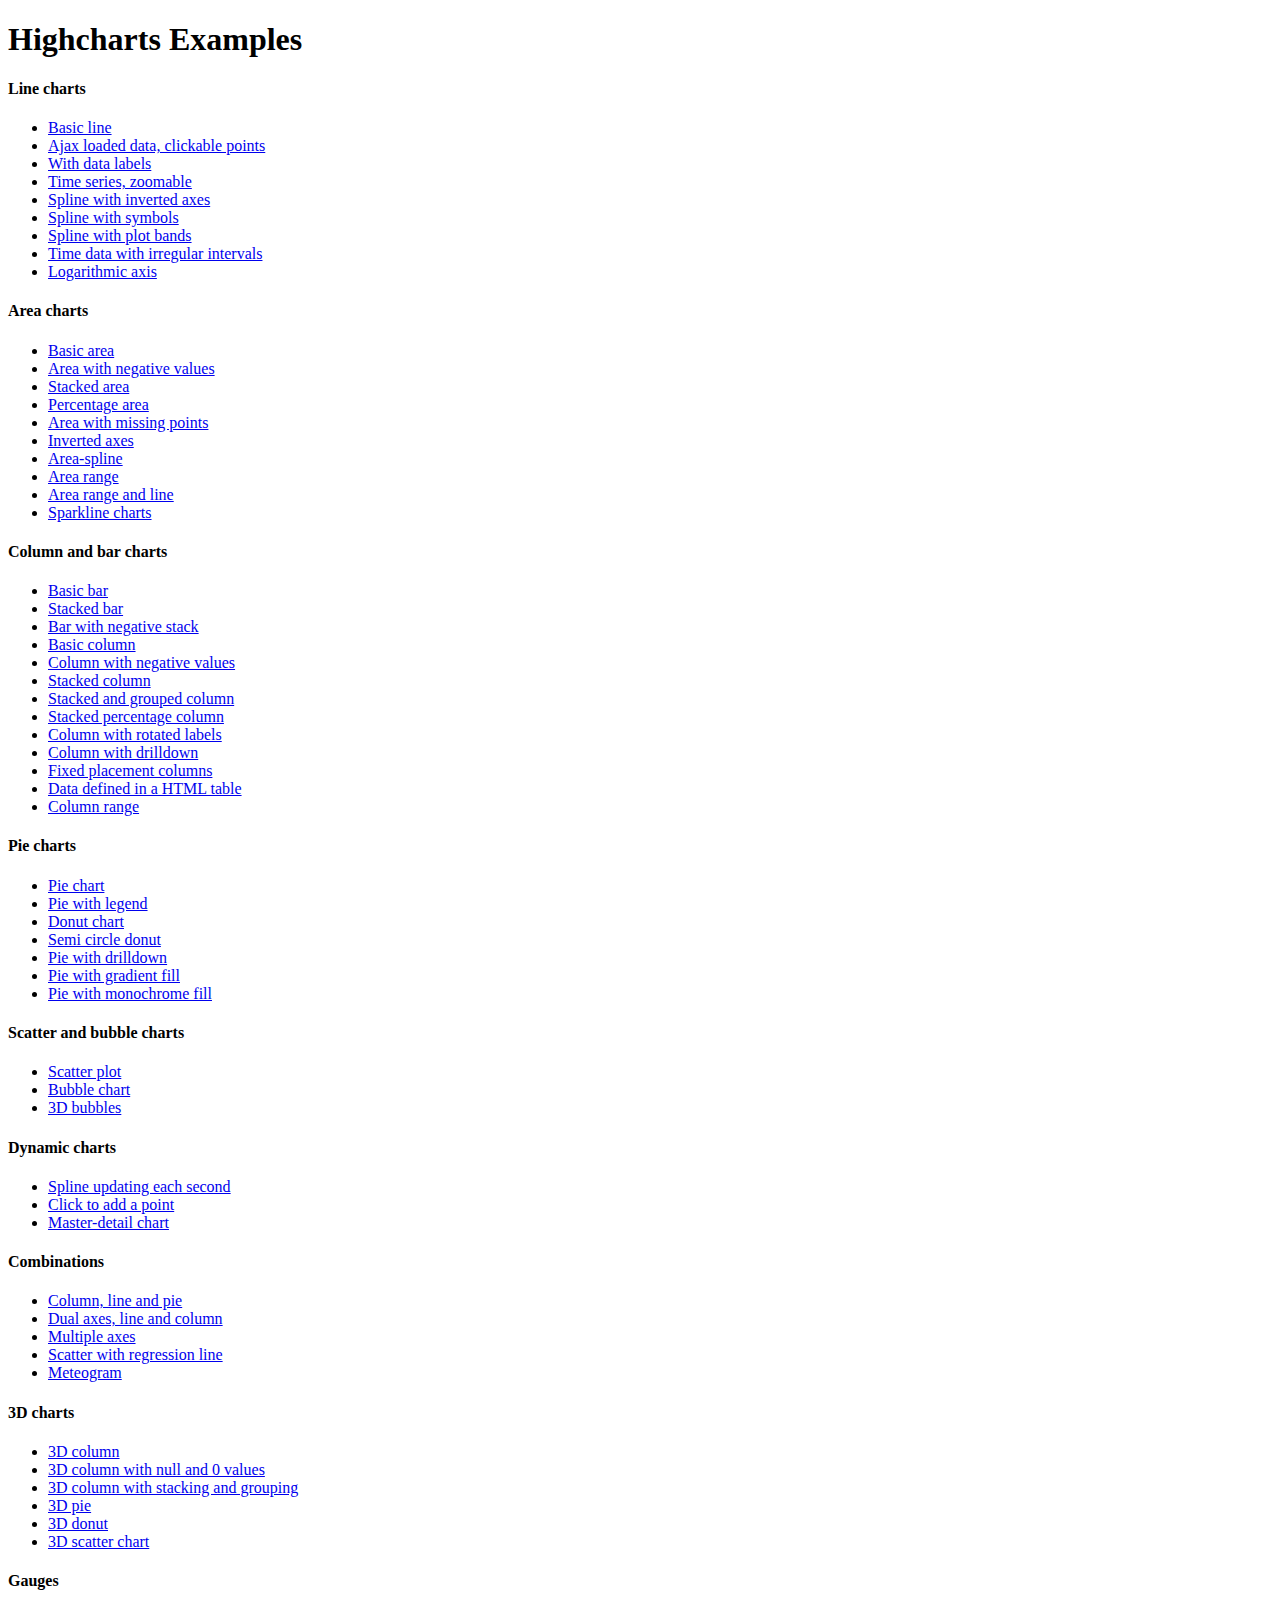
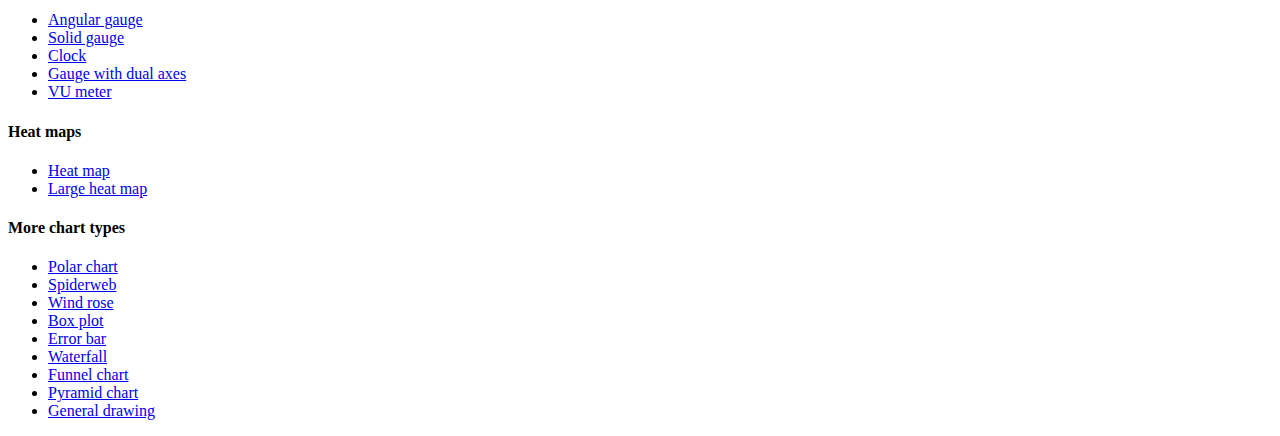
<file: jq/Highcharts-4.0.1/index.htm>
<!DOCTYPE HTML PUBLIC "-//W3C//DTD HTML 4.01//EN" "http://www.w3.org/TR/html4/strict.dtd">
<html>
	<head>
		<meta http-equiv="Content-Type" content="text/html; charset=utf-8" />
		<title>Highcharts Examples</title>
	</head>
	<body>
		<h1>Highcharts Examples</h1>
		<h4>Line charts</h4>
		<ul>
			<li><a href="examples/line-basic/index.htm">Basic line</a></li>
			<li><a href="examples/line-ajax/index.htm">Ajax loaded data, clickable points</a></li>
			<li><a href="examples/line-labels/index.htm">With data labels</a></li>
			<li><a href="examples/line-time-series/index.htm">Time series, zoomable</a></li>
			<li><a href="examples/spline-inverted/index.htm">Spline with inverted axes</a></li>
			<li><a href="examples/spline-symbols/index.htm">Spline with symbols</a></li>
			<li><a href="examples/spline-plot-bands/index.htm">Spline with plot bands</a></li>
			<li><a href="examples/spline-irregular-time/index.htm">Time data with irregular intervals</a></li>
			<li><a href="examples/line-log-axis/index.htm">Logarithmic axis</a></li>
		</ul>
		<h4>Area charts</h4>
		<ul>
			<li><a href="examples/area-basic/index.htm">Basic area</a></li>
			<li><a href="examples/area-negative/index.htm">Area with negative values</a></li>
			<li><a href="examples/area-stacked/index.htm">Stacked area</a></li>
			<li><a href="examples/area-stacked-percent/index.htm">Percentage area</a></li>
			<li><a href="examples/area-missing/index.htm">Area with missing points</a></li>
			<li><a href="examples/area-inverted/index.htm">Inverted axes</a></li>
			<li><a href="examples/areaspline/index.htm">Area-spline</a></li>
			<li><a href="examples/arearange/index.htm">Area range</a></li>
			<li><a href="examples/arearange-line/index.htm">Area range and line</a></li>
			<li><a href="examples/sparkline/index.htm">Sparkline charts</a></li>
		</ul>
		<h4>Column and bar charts</h4>
		<ul>
			<li><a href="examples/bar-basic/index.htm">Basic bar</a></li>
			<li><a href="examples/bar-stacked/index.htm">Stacked bar</a></li>
			<li><a href="examples/bar-negative-stack/index.htm">Bar with negative stack</a></li>
			<li><a href="examples/column-basic/index.htm">Basic column</a></li>
			<li><a href="examples/column-negative/index.htm">Column with negative values</a></li>
			<li><a href="examples/column-stacked/index.htm">Stacked column</a></li>
			<li><a href="examples/column-stacked-and-grouped/index.htm">Stacked and grouped column</a></li>
			<li><a href="examples/column-stacked-percent/index.htm">Stacked percentage column</a></li>
			<li><a href="examples/column-rotated-labels/index.htm">Column with rotated labels</a></li>
			<li><a href="examples/column-drilldown/index.htm">Column with drilldown</a></li>
			<li><a href="examples/column-placement/index.htm">Fixed placement columns</a></li>
			<li><a href="examples/column-parsed/index.htm">Data defined in a HTML table</a></li>
			<li><a href="examples/columnrange/index.htm">Column range</a></li>
		</ul>
		<h4>Pie charts</h4>
		<ul>
			<li><a href="examples/pie-basic/index.htm">Pie chart</a></li>
			<li><a href="examples/pie-legend/index.htm">Pie with legend</a></li>
			<li><a href="examples/pie-donut/index.htm">Donut chart</a></li>
			<li><a href="examples/pie-semi-circle/index.htm">Semi circle donut</a></li>
			<li><a href="examples/pie-drilldown/index.htm">Pie with drilldown</a></li>
			<li><a href="examples/pie-gradient/index.htm">Pie with gradient fill</a></li>
			<li><a href="examples/pie-monochrome/index.htm">Pie with monochrome fill</a></li>
		</ul>
		<h4>Scatter and bubble charts</h4>
		<ul>
			<li><a href="examples/scatter/index.htm">Scatter plot</a></li>
			<li><a href="examples/bubble/index.htm">Bubble chart</a></li>
			<li><a href="examples/bubble-3d/index.htm">3D bubbles</a></li>
		</ul>
		<h4>Dynamic charts</h4>
		<ul>
			<li><a href="examples/dynamic-update/index.htm">Spline updating each second</a></li>
			<li><a href="examples/dynamic-click-to-add/index.htm">Click to add a point</a></li>
			<li><a href="examples/dynamic-master-detail/index.htm">Master-detail chart</a></li>
		</ul>
		<h4>Combinations</h4>
		<ul>
			<li><a href="examples/combo/index.htm">Column, line and pie</a></li>
			<li><a href="examples/combo-dual-axes/index.htm">Dual axes, line and column</a></li>
			<li><a href="examples/combo-multi-axes/index.htm">Multiple axes</a></li>
			<li><a href="examples/combo-regression/index.htm">Scatter with regression line</a></li>
			<li><a href="examples/combo-meteogram/index.htm">Meteogram</a></li>
		</ul>
		<h4>3D charts</h4>
		<ul>
			<li><a href="examples/3d-column-interactive/index.htm">3D column</a></li>
			<li><a href="examples/3d-column-null-values/index.htm">3D column with null and 0 values</a></li>
			<li><a href="examples/3d-column-stacking-grouping/index.htm">3D column with stacking and grouping</a></li>
			<li><a href="examples/3d-pie/index.htm">3D pie</a></li>
			<li><a href="examples/3d-pie-donut/index.htm">3D donut</a></li>
			<li><a href="examples/3d-scatter-draggable/index.htm">3D scatter chart</a></li>
		</ul>
		<h4>Gauges</h4>
		<ul>
			<li><a href="examples/gauge-speedometer/index.htm">Angular gauge</a></li>
			<li><a href="examples/gauge-solid/index.htm">Solid gauge</a></li>
			<li><a href="examples/gauge-clock/index.htm">Clock</a></li>
			<li><a href="examples/gauge-dual/index.htm">Gauge with dual axes</a></li>
			<li><a href="examples/gauge-vu-meter/index.htm">VU meter</a></li>
		</ul>
		<h4>Heat maps</h4>
		<ul>
			<li><a href="examples/heatmap/index.htm">Heat map</a></li>
			<li><a href="examples/heatmap-canvas/index.htm">Large heat map</a></li>
		</ul>
		<h4>More chart types</h4>
		<ul>
			<li><a href="examples/polar/index.htm">Polar chart</a></li>
			<li><a href="examples/polar-spider/index.htm">Spiderweb</a></li>
			<li><a href="examples/polar-wind-rose/index.htm">Wind rose</a></li>
			<li><a href="examples/box-plot/index.htm">Box plot</a></li>
			<li><a href="examples/error-bar/index.htm">Error bar</a></li>
			<li><a href="examples/waterfall/index.htm">Waterfall</a></li>
			<li><a href="examples/funnel/index.htm">Funnel chart</a></li>
			<li><a href="examples/pyramid/index.htm">Pyramid chart</a></li>
			<li><a href="examples/renderer/index.htm">General drawing</a></li>
		</ul>
	</body>
</html>
</file>
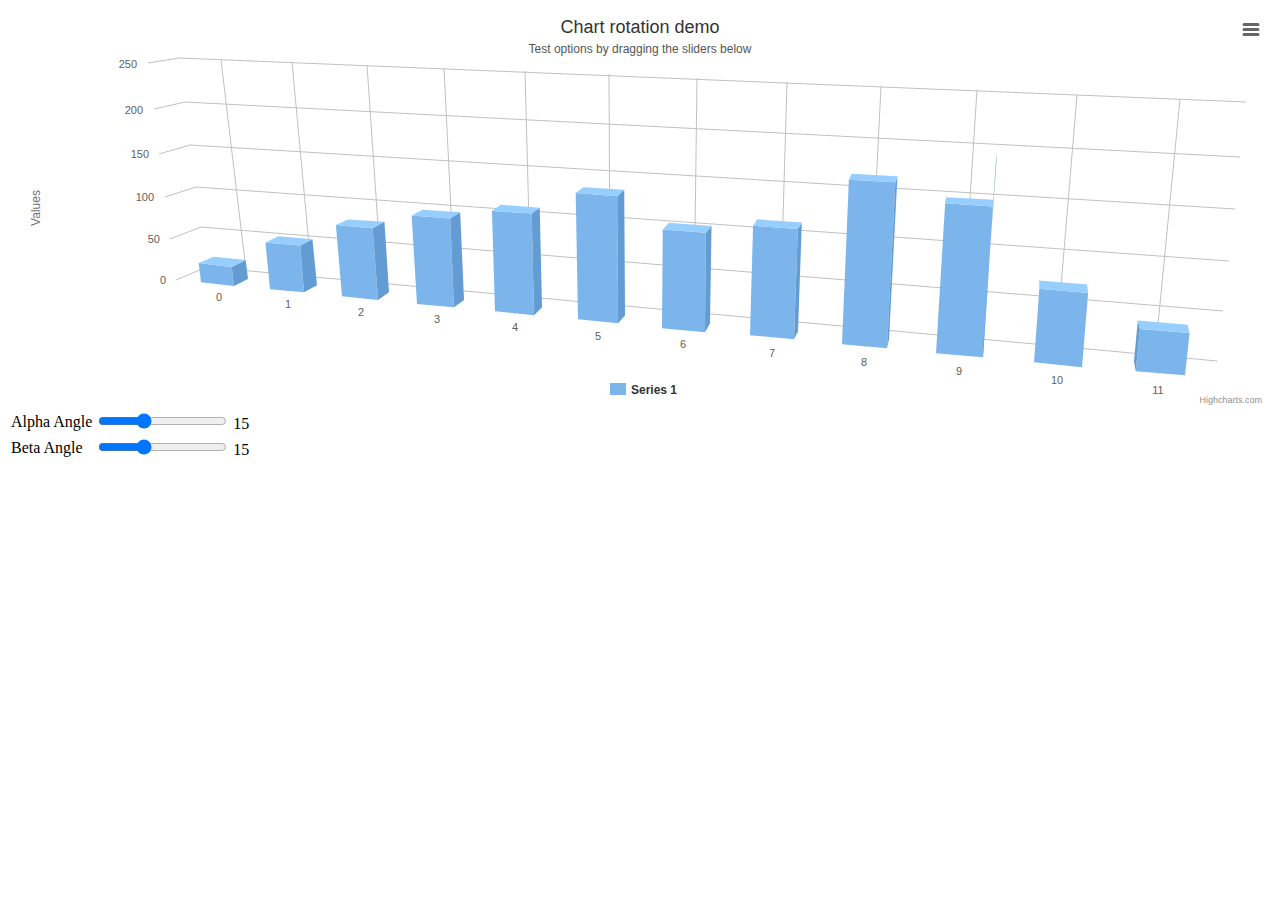
<file: jq/Highcharts-4.0.1/examples/3d-column-interactive/index.htm>
<!DOCTYPE HTML>
<html>
	<head>
		<meta http-equiv="Content-Type" content="text/html; charset=utf-8">
		<title>Highcharts Example</title>

		<script type="text/javascript" src="../../../jquery-2.1.4/jquery.min.js"></script>
		<script type="text/javascript">
$(function () {
    // Set up the chart
    var chart = new Highcharts.Chart({
        chart: {
            renderTo: 'container',
            type: 'column',
            margin: 75,
            options3d: {
                enabled: true,
                alpha: 15,
                beta: 15,
                depth: 50,
                viewDistance: 25
            }
        },
        title: {
            text: 'Chart rotation demo'
        },
        subtitle: {
            text: 'Test options by dragging the sliders below'
        },
        plotOptions: {
            column: {
                depth: 25
            }
        },
        series: [{
            data: [29.9, 71.5, 106.4, 129.2, 144.0, 176.0, 135.6, 148.5, 216.4, 194.1, 95.6, 54.4]
        }]
    });
    

    // Activate the sliders
    $('#R0').on('change', function(){
        chart.options.chart.options3d.alpha = this.value;
        showValues();
        chart.redraw(false);
    });
    $('#R1').on('change', function(){
        chart.options.chart.options3d.beta = this.value;
        showValues();
        chart.redraw(false);
    });

    function showValues() {
        $('#R0-value').html(chart.options.chart.options3d.alpha);
        $('#R1-value').html(chart.options.chart.options3d.beta);
    }
    showValues();
});
		</script>
	</head>
	<body>
<script src="../../js/highcharts.js"></script>
<script src="../../js/highcharts-3d.js"></script>
<script src="../../js/modules/exporting.js"></script>

<div id="container"></div>
<div id="sliders">
	<table>
		<tr><td>Alpha Angle</td><td><input id="R0" type="range" min="0" max="45" value="15"/> <span id="R0-value" class="value"></span></td></tr>
	    <tr><td>Beta Angle</td><td><input id="R1" type="range" min="0" max="45" value="15"/> <span id="R1-value" class="value"></span></td></tr>
	</table>
</div>
	</body>
</html>
</file>
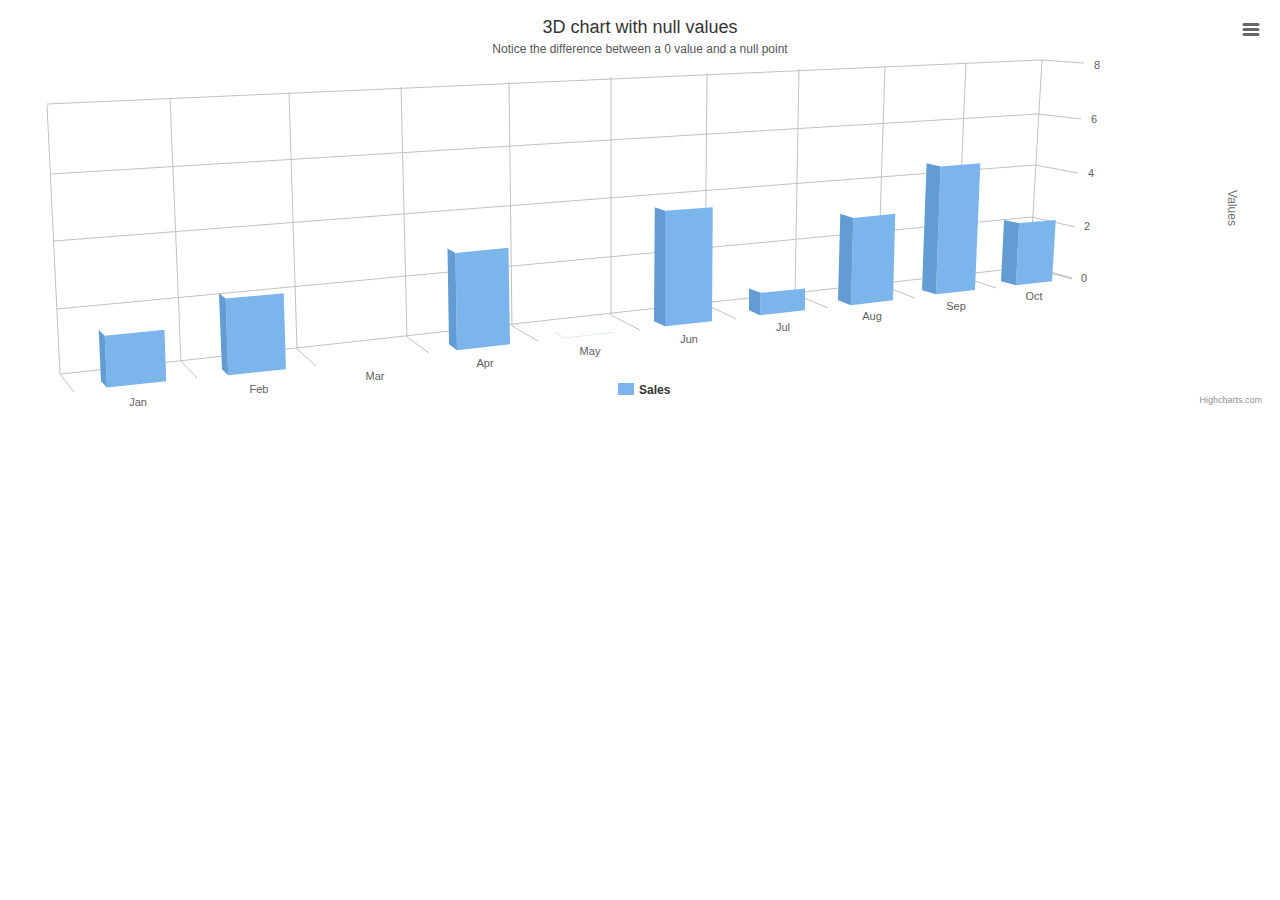
<file: jq/Highcharts-4.0.1/examples/3d-column-null-values/index.htm>
<!DOCTYPE HTML>
<html>
	<head>
		<meta http-equiv="Content-Type" content="text/html; charset=utf-8">
		<title>Highcharts Example</title>

		<script type="text/javascript" src="http://ajax.googleapis.com/ajax/libs/jquery/1.8.2/jquery.min.js"></script>
		<script type="text/javascript">
$(function () {
    $('#container').highcharts({
        chart: {
            type: 'column',
            margin: 75,
            options3d: {
				enabled: true,
                alpha: 10,
                beta: 25,
                depth: 70
            }
        },
        title: {
            text: '3D chart with null values'
        },
        subtitle: {
            text: 'Notice the difference between a 0 value and a null point'
        },
        plotOptions: {
            column: {
                depth: 25
            }
        },
        xAxis: {
            categories: Highcharts.getOptions().lang.shortMonths
        },
        yAxis: {
            opposite: true
        },
        series: [{
            name: 'Sales',
            data: [2, 3, null, 4, 0, 5, 1, 4, 6, 3]
        }]
    });
});
		</script>
	</head>
	<body>

<script src="../../js/highcharts.js"></script>
<script src="../../js/highcharts-3d.js"></script>
<script src="../../js/modules/exporting.js"></script>

<div id="container" style="height: 400px"></div>
	</body>
</html>
</file>
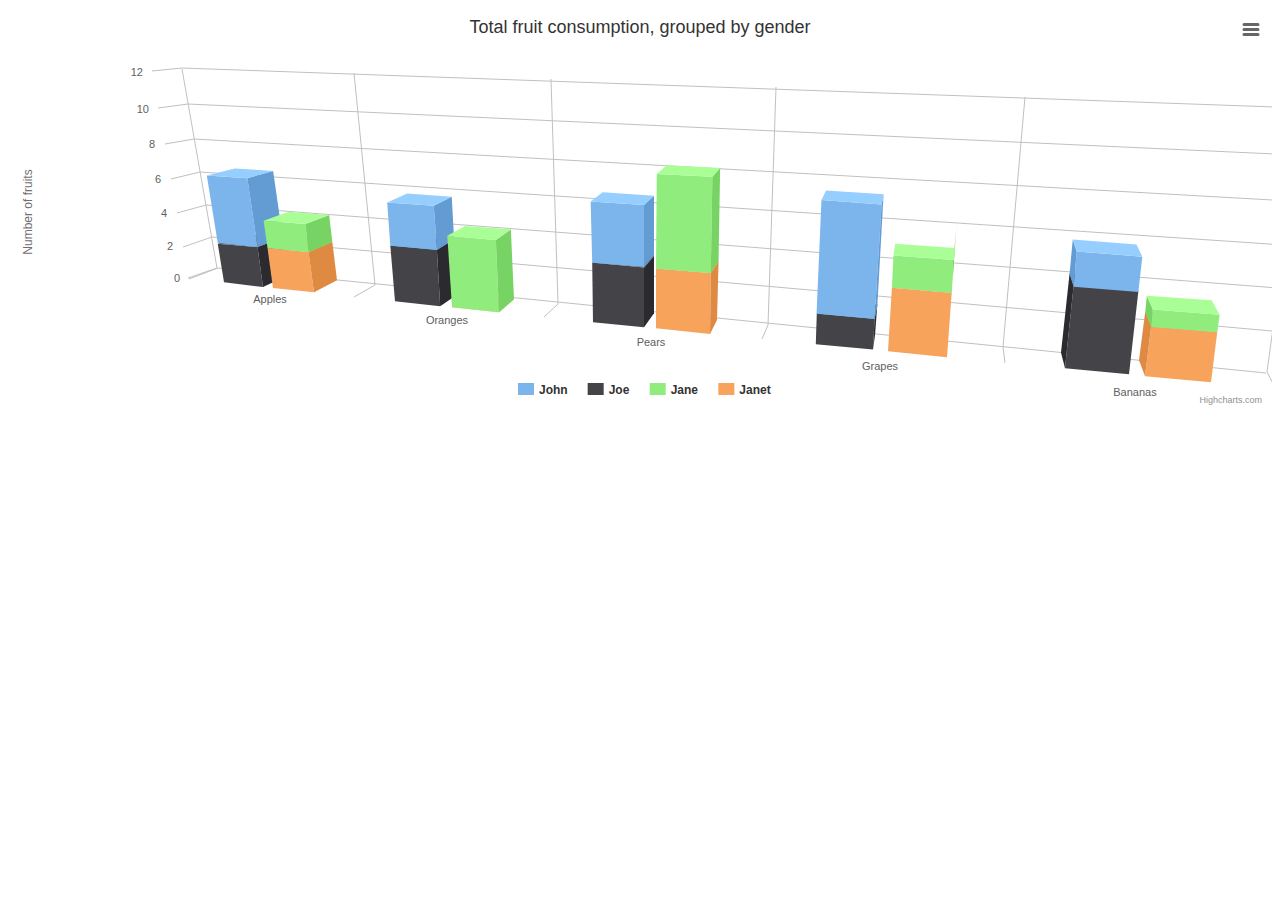
<file: jq/Highcharts-4.0.1/examples/3d-column-stacking-grouping/index.htm>
<!DOCTYPE HTML>
<html>
	<head>
		<meta http-equiv="Content-Type" content="text/html; charset=utf-8">
		<title>Highcharts Example</title>

		<script type="text/javascript" src="http://ajax.googleapis.com/ajax/libs/jquery/1.8.2/jquery.min.js"></script>
		<script type="text/javascript">
$(function () {
    $('#container').highcharts({

        chart: {
            type: 'column',
            options3d: {
                enabled: true,
                alpha: 15,
                beta: 15,
                viewDistance: 25,
                depth: 40
            },
            marginTop: 80,
            marginRight: 40
        },

        title: {
            text: 'Total fruit consumption, grouped by gender'
        },

        xAxis: {
            categories: ['Apples', 'Oranges', 'Pears', 'Grapes', 'Bananas']
        },

        yAxis: {
            allowDecimals: false,
            min: 0,
            title: {
                text: 'Number of fruits'
            }
        },

        tooltip: {
            headerFormat: '<b>{point.key}</b><br>',
            pointFormat: '<span style="color:{series.color}">\u25CF</span> {series.name}: {point.y} / {point.stackTotal}'
        },

        plotOptions: {
            column: {
                stacking: 'normal',
                depth: 40
            }
        },

        series: [{
            name: 'John',
            data: [5, 3, 4, 7, 2],
            stack: 'male'
        }, {
            name: 'Joe',
            data: [3, 4, 4, 2, 5],
            stack: 'male'
        }, {
            name: 'Jane',
            data: [2, 5, 6, 2, 1],
            stack: 'female'
        }, {
            name: 'Janet',
            data: [3, 0, 4, 4, 3],
            stack: 'female'
        }]
    });
});
    

		</script>
	</head>
	<body>

<script src="../../js/highcharts.js"></script>
<script src="../../js/highcharts-3d.js"></script>
<script src="../../js/modules/exporting.js"></script>

<div id="container" style="height: 400px"></div>
	</body>
</html>
</file>
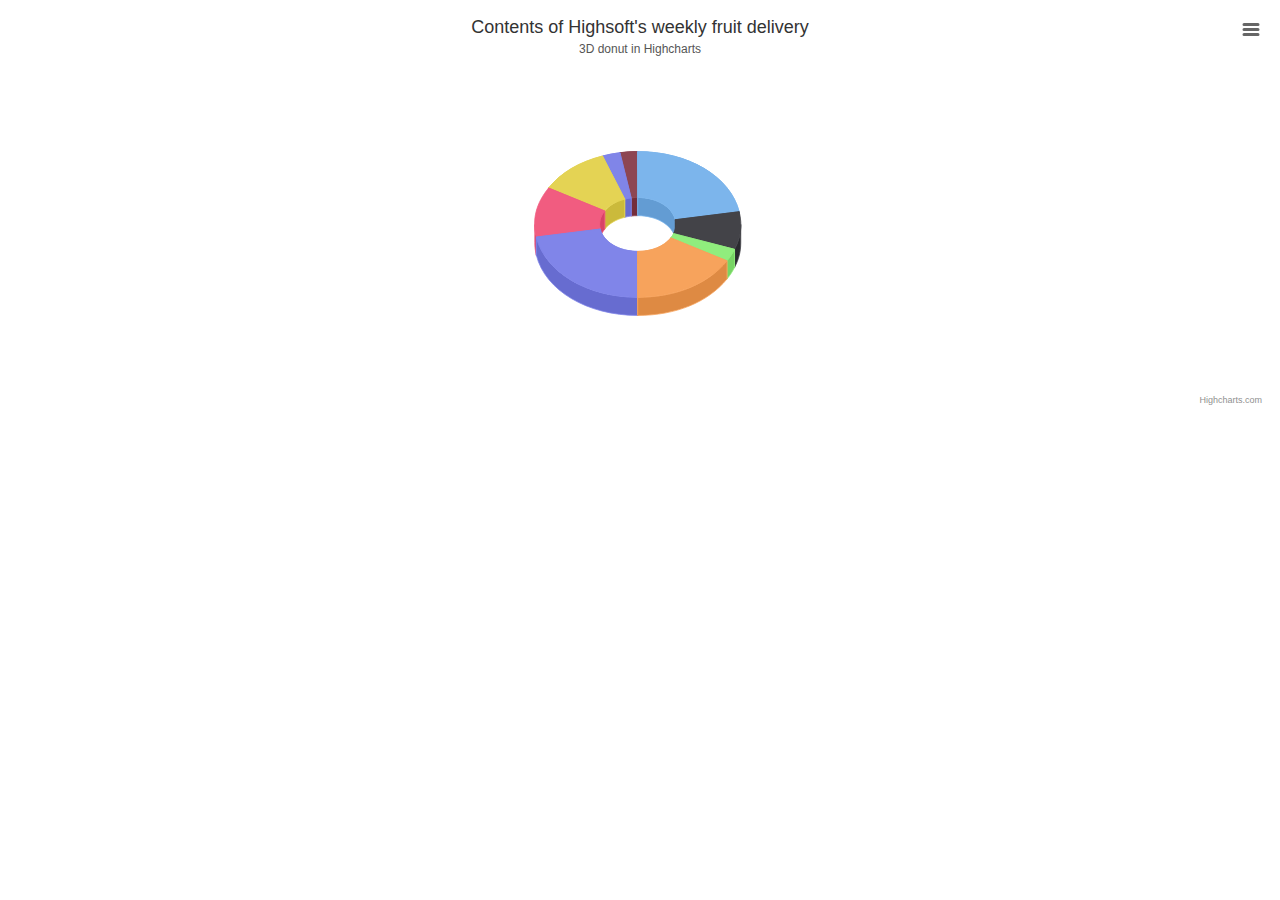
<file: jq/Highcharts-4.0.1/examples/3d-pie-donut/index.htm>
<!DOCTYPE HTML>
<html>
	<head>
		<meta http-equiv="Content-Type" content="text/html; charset=utf-8">
		<title>Highcharts Example</title>

		<script type="text/javascript" src="http://ajax.googleapis.com/ajax/libs/jquery/1.8.2/jquery.min.js"></script>
		<script type="text/javascript">
$(function () {
    $('#container').highcharts({
        chart: {
            type: 'pie',
            options3d: {
				enabled: true,
                alpha: 45
            }
        },
        title: {
            text: 'Contents of Highsoft\'s weekly fruit delivery'
        },
        subtitle: {
            text: '3D donut in Highcharts'
        },
        plotOptions: {
            pie: {
                innerSize: 100,
                depth: 45
            }
        },
        series: [{
            name: 'Delivered amount',
            data: [
                ['Bananas', 8],
                ['Kiwi', 3],
                ['Mixed nuts', 1],
                ['Oranges', 6],
                ['Apples', 8],
                ['Pears', 4], 
                ['Clementines', 4],
                ['Reddish (bag)', 1],
                ['Grapes (bunch)', 1]
            ]
        }]
    });
});
		</script>
	</head>
	<body>

<script src="../../js/highcharts.js"></script>
<script src="../../js/highcharts-3d.js"></script>
<script src="../../js/modules/exporting.js"></script>

<div id="container" style="height: 400px"></div>
	</body>
</html>
</file>
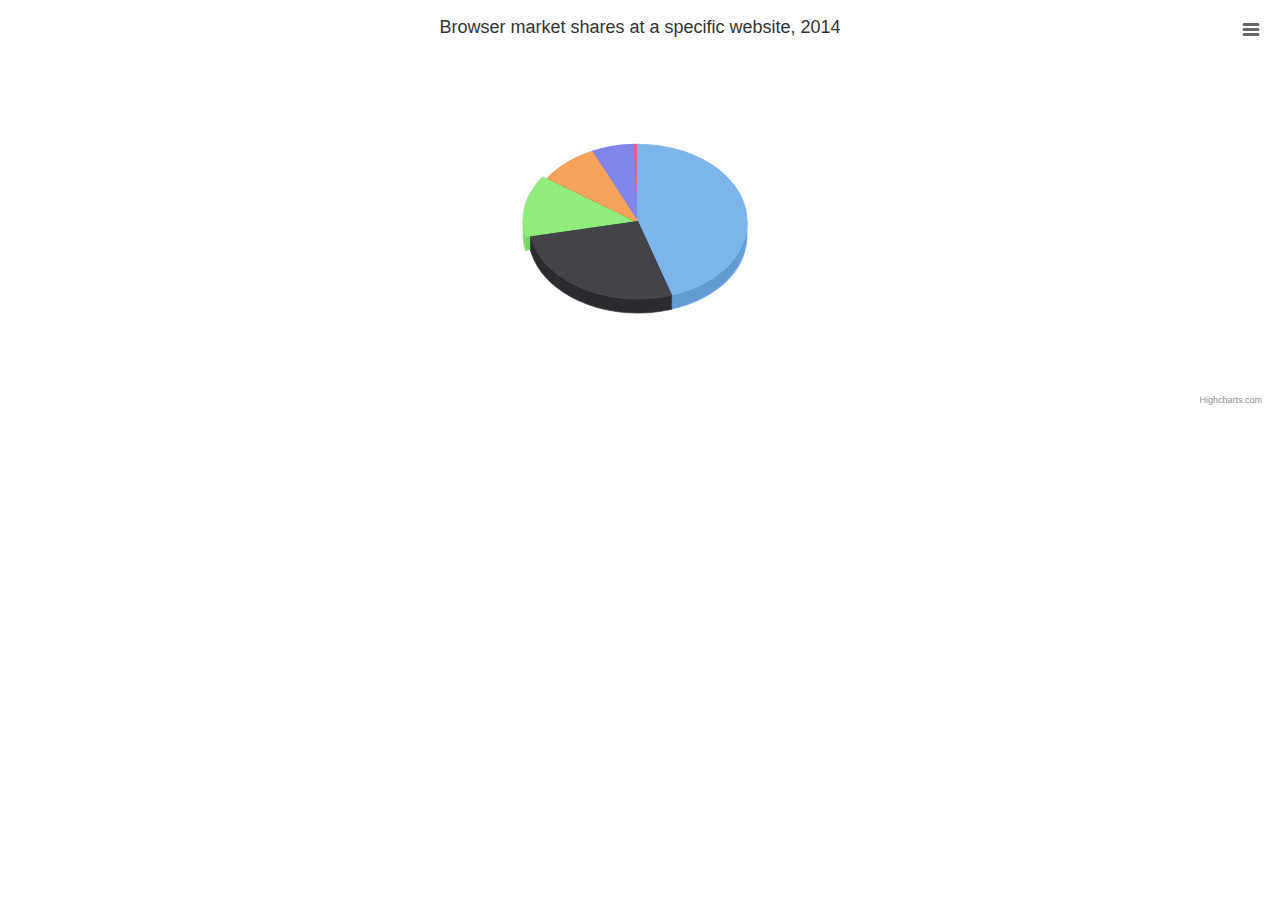
<file: jq/Highcharts-4.0.1/examples/3d-pie/index.htm>
<!DOCTYPE HTML>
<html>
	<head>
		<meta http-equiv="Content-Type" content="text/html; charset=utf-8">
		<title>Highcharts Example</title>

		<script type="text/javascript" src="http://ajax.googleapis.com/ajax/libs/jquery/1.8.2/jquery.min.js"></script>
		<script type="text/javascript">
$(function () {
    $('#container').highcharts({
        chart: {
            type: 'pie',
            options3d: {
				enabled: true,
                alpha: 45,
                beta: 0
            }
        },
        title: {
            text: 'Browser market shares at a specific website, 2014'
        },
        tooltip: {
            pointFormat: '{series.name}: <b>{point.percentage:.1f}%</b>'
        },
        plotOptions: {
            pie: {
                allowPointSelect: true,
                cursor: 'pointer',
                depth: 35,
                dataLabels: {
                    enabled: true,
                    format: '{point.name}'
                }
            }
        },
        series: [{
            type: 'pie',
            name: 'Browser share',
            data: [
                ['Firefox',   45.0],
                ['IE',       26.8],
                {
                    name: 'Chrome',
                    y: 12.8,
                    sliced: true,
                    selected: true
                },
                ['Safari',    8.5],
                ['Opera',     6.2],
                ['Others',   0.7]
            ]
        }]
    });
});
		</script>
	</head>
	<body>

<script src="../../js/highcharts.js"></script>
<script src="../../js/highcharts-3d.js"></script>
<script src="../../js/modules/exporting.js"></script>

<div id="container" style="height: 400px"></div>
	</body>
</html>
</file>
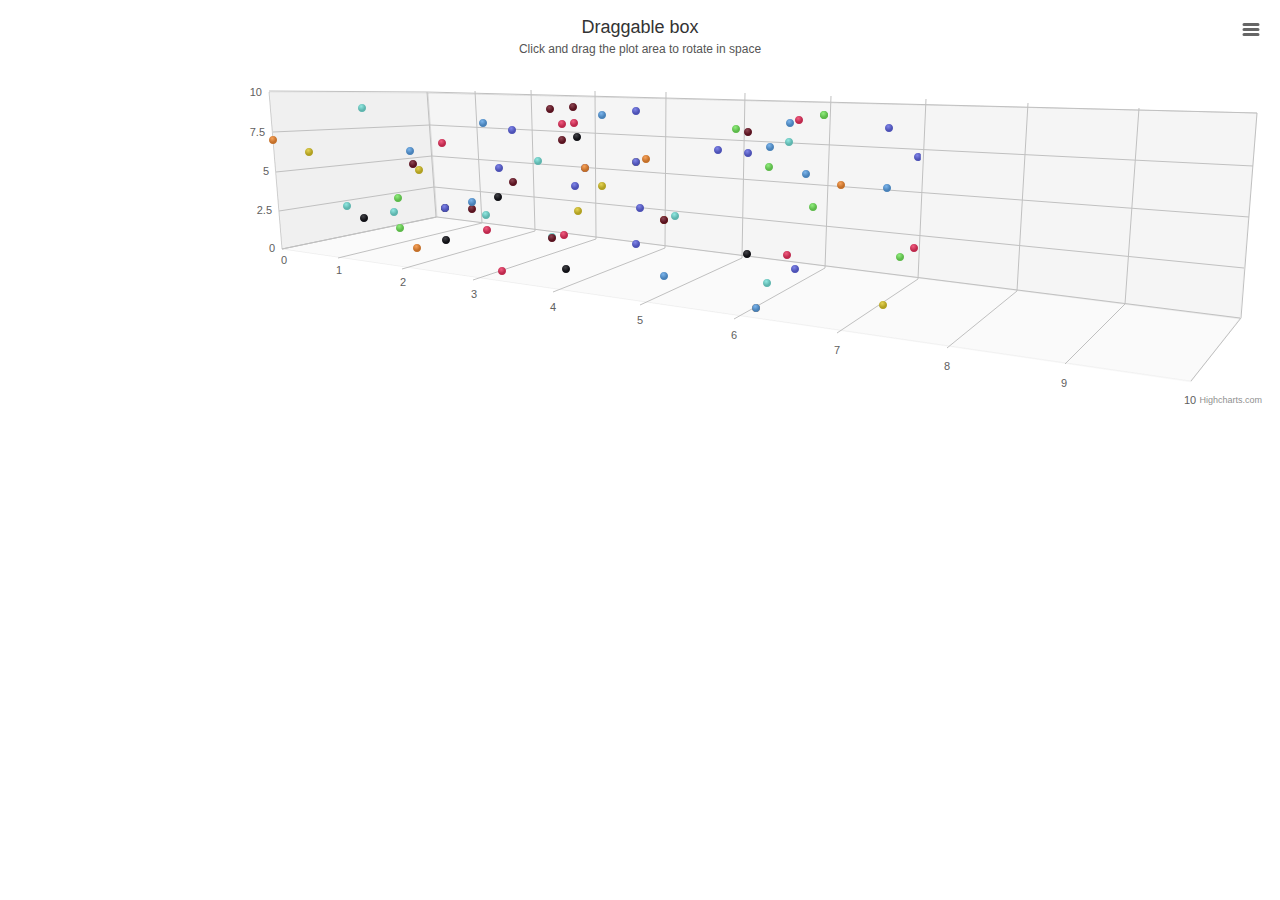
<file: jq/Highcharts-4.0.1/examples/3d-scatter-draggable/index.htm>
<!DOCTYPE HTML>
<html>
	<head>
		<meta http-equiv="Content-Type" content="text/html; charset=utf-8">
		<title>Highcharts Example</title>

		<script type="text/javascript" src="http://ajax.googleapis.com/ajax/libs/jquery/1.8.2/jquery.min.js"></script>
		<script type="text/javascript">
$(function () {

    // Give the points a 3D feel by adding a radial gradient
    Highcharts.getOptions().colors = $.map(Highcharts.getOptions().colors, function (color) {
        return {
            radialGradient: {
                cx: 0.4,
                cy: 0.3,
                r: 0.5
            },
            stops: [
                [0, color],
                [1, Highcharts.Color(color).brighten(-0.2).get('rgb')]
            ]
        };
    });

    // Set up the chart
    var chart = new Highcharts.Chart({
        chart: {
            renderTo: 'container',
            margin: 100,
            type: 'scatter',
            options3d: {
                enabled: true,
                alpha: 10,
                beta: 30,
                depth: 250,
                viewDistance: 5,

                frame: {
                    bottom: { size: 1, color: 'rgba(0,0,0,0.02)' },
                    back: { size: 1, color: 'rgba(0,0,0,0.04)' },
                    side: { size: 1, color: 'rgba(0,0,0,0.06)' }
                }
            }
        },
        title: {
            text: 'Draggable box'
        },
        subtitle: {
            text: 'Click and drag the plot area to rotate in space'
        },
        plotOptions: {
            scatter: {
                width: 10,
                height: 10,
                depth: 10
            }
        },
        yAxis: {
            min: 0,
            max: 10,
            title: null
        },
        xAxis: {
            min: 0,
            max: 10,
            gridLineWidth: 1
        },
        zAxis: {
            min: 0,
            max: 10
        },
        legend: {
            enabled: false
        },
        series: [{
            name: 'Reading',
            colorByPoint: true,
            data: [[1,6,5],[8,7,9],[1,3,4],[4,6,8],[5,7,7],[6,9,6],[7,0,5],[2,3,3],[3,9,8],[3,6,5],[4,9,4],[2,3,3],[6,9,9],[0,7,0],[7,7,9],[7,2,9],[0,6,2],[4,6,7],[3,7,7],[0,1,7],[2,8,6],[2,3,7],[6,4,8],[3,5,9],[7,9,5],[3,1,7],[4,4,2],[3,6,2],[3,1,6],[6,8,5],[6,6,7],[4,1,1],[7,2,7],[7,7,0],[8,8,9],[9,4,1],[8,3,4],[9,8,9],[3,5,3],[0,2,4],[6,0,2],[2,1,3],[5,8,9],[2,1,1],[9,7,6],[3,0,2],[9,9,0],[3,4,8],[2,6,1],[8,9,2],[7,6,5],[6,3,1],[9,3,1],[8,9,3],[9,1,0],[3,8,7],[8,0,0],[4,9,7],[8,6,2],[4,3,0],[2,3,5],[9,1,4],[1,1,4],[6,0,2],[6,1,6],[3,8,8],[8,8,7],[5,5,0],[3,9,6],[5,4,3],[6,8,3],[0,1,5],[6,7,3],[8,3,2],[3,8,3],[2,1,6],[4,6,7],[8,9,9],[5,4,2],[6,1,3],[6,9,5],[4,8,2],[9,7,4],[5,4,2],[9,6,1],[2,7,3],[4,5,4],[6,8,1],[3,4,0],[2,2,6],[5,1,2],[9,9,7],[6,9,9],[8,4,3],[4,1,7],[6,2,5],[0,4,9],[3,5,9],[6,9,1],[1,9,2]] 
        }]
    });


    // Add mouse events for rotation
    $(chart.container).bind('mousedown.hc touchstart.hc', function (e) {
        e = chart.pointer.normalize(e);

        var posX = e.pageX,
            posY = e.pageY,
            alpha = chart.options.chart.options3d.alpha,
            beta = chart.options.chart.options3d.beta,
            newAlpha,
            newBeta,
            sensitivity = 5; // lower is more sensitive

        $(document).bind({
            'mousemove.hc touchdrag.hc': function (e) {
                // Run beta
                newBeta = beta + (posX - e.pageX) / sensitivity;
                newBeta = Math.min(100, Math.max(-100, newBeta));
                chart.options.chart.options3d.beta = newBeta;

                // Run alpha
                newAlpha = alpha + (e.pageY - posY) / sensitivity;
                newAlpha = Math.min(100, Math.max(-100, newAlpha));
                chart.options.chart.options3d.alpha = newAlpha;

                chart.redraw(false);
            },                            
            'mouseup touchend': function () { 
                $(document).unbind('.hc');
            }
        });
    });
    
});
		</script>
	</head>
	<body>

<script src="../../js/highcharts.js"></script>
<script src="../../js/highcharts-3d.js"></script>
<script src="../../js/modules/exporting.js"></script>

<div id="container" style="height: 400px"></div>
	</body>
</html>
</file>
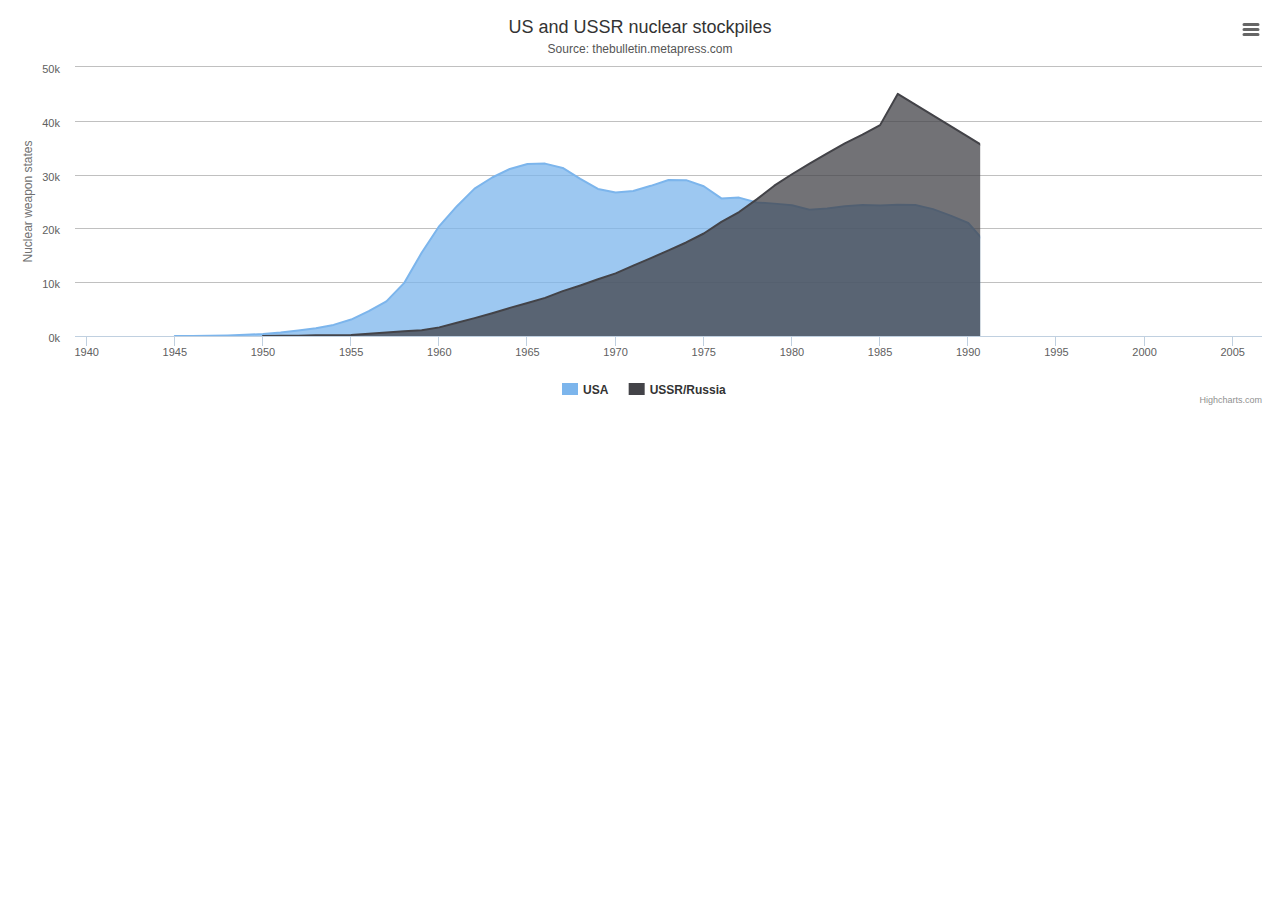
<file: jq/Highcharts-4.0.1/examples/area-basic/index.htm>
<!DOCTYPE HTML>
<html>
	<head>
		<meta http-equiv="Content-Type" content="text/html; charset=utf-8">
		<title>Highcharts Example</title>

		<script type="text/javascript" src="http://ajax.googleapis.com/ajax/libs/jquery/1.8.2/jquery.min.js"></script>
		<script type="text/javascript">
$(function () {
        $('#container').highcharts({
            chart: {
                type: 'area'
            },
            title: {
                text: 'US and USSR nuclear stockpiles'
            },
            subtitle: {
                text: 'Source: <a href="http://thebulletin.metapress.com/content/c4120650912x74k7/fulltext.pdf">'+
                    'thebulletin.metapress.com</a>'
            },
            xAxis: {
                allowDecimals: false,
                labels: {
                    formatter: function() {
                        return this.value; // clean, unformatted number for year
                    }
                }
            },
            yAxis: {
                title: {
                    text: 'Nuclear weapon states'
                },
                labels: {
                    formatter: function() {
                        return this.value / 1000 +'k';
                    }
                }
            },
            tooltip: {
                pointFormat: '{series.name} produced <b>{point.y:,.0f}</b><br/>warheads in {point.x}'
            },
            plotOptions: {
                area: {
                    pointStart: 1940,
                    marker: {
                        enabled: false,
                        symbol: 'circle',
                        radius: 2,
                        states: {
                            hover: {
                                enabled: true
                            }
                        }
                    }
                }
            },
            series: [{
                name: 'USA',
                data: [null, null, null, null, null, 6 , 11, 32, 110, 235, 369, 640,
                    1005, 1436, 2063, 3057, 4618, 6444, 9822, 15468, 20434, 24126,
                    27387, 29459, 31056, 31982, 32040, 31233, 29224, 27342, 26662,
                    26956, 27912, 28999, 28965, 27826, 25579, 25722, 24826, 24605,
                    24304, 23464, 23708, 24099, 24357, 24237, 24401, 24344, 23586,
                    22380, 21004, 17287, 14747, 13076, 12555, 12144, 11009, 10950,
                    10871, 10824, 10577, 10527, 10475, 10421, 10358, 10295, 10104 ]
            }, {
                name: 'USSR/Russia',
                data: [null, null, null, null, null, null, null , null , null ,null,
                5, 25, 50, 120, 150, 200, 426, 660, 869, 1060, 1605, 2471, 3322,
                4238, 5221, 6129, 7089, 8339, 9399, 10538, 11643, 13092, 14478,
                15915, 17385, 19055, 21205, 23044, 25393, 27935, 30062, 32049,
                33952, 35804, 37431, 39197, 45000, 43000, 41000, 39000, 37000,
                35000, 33000, 31000, 29000, 27000, 25000, 24000, 23000, 22000,
                21000, 20000, 19000, 18000, 18000, 17000, 16000]
            }]
        });
    });
    

		</script>
	</head>
	<body>
<script src="../../js/highcharts.js"></script>
<script src="../../js/modules/exporting.js"></script>

<div id="container" style="min-width: 310px; height: 400px; margin: 0 auto"></div>

	</body>
</html>
</file>
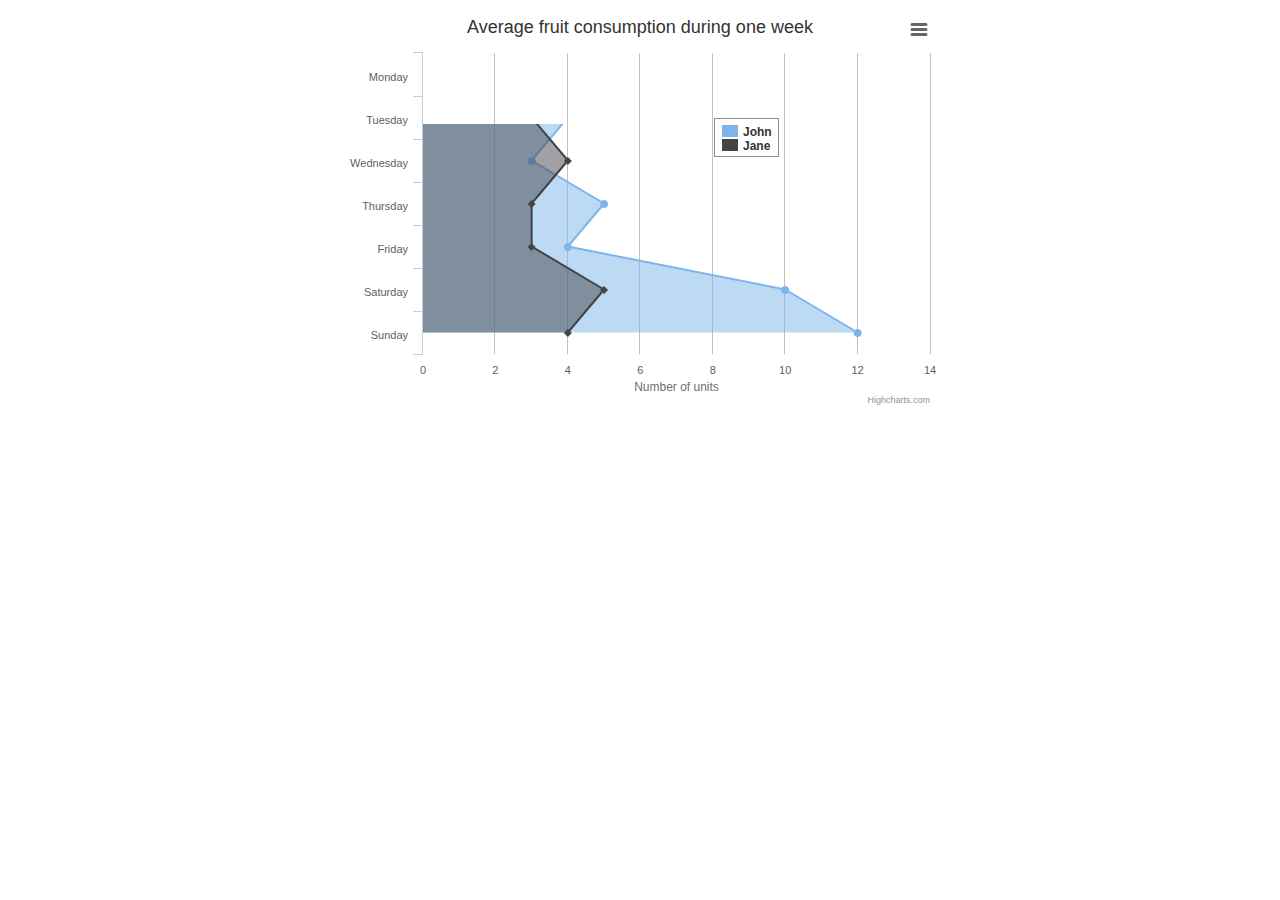
<file: jq/Highcharts-4.0.1/examples/area-inverted/index.htm>
<!DOCTYPE HTML>
<html>
	<head>
		<meta http-equiv="Content-Type" content="text/html; charset=utf-8">
		<title>Highcharts Example</title>

		<script type="text/javascript" src="http://ajax.googleapis.com/ajax/libs/jquery/1.8.2/jquery.min.js"></script>
		<script type="text/javascript">
$(function () {
        $('#container').highcharts({
            chart: {
                type: 'area',
                inverted: true
            },
            title: {
                text: 'Average fruit consumption during one week'
            },
            subtitle: {
                style: {
                    position: 'absolute',
                    right: '0px',
                    bottom: '10px'
                }
            },
            legend: {
                layout: 'vertical',
                align: 'right',
                verticalAlign: 'top',
                x: -150,
                y: 100,
                floating: true,
                borderWidth: 1,
                backgroundColor: (Highcharts.theme && Highcharts.theme.legendBackgroundColor) || '#FFFFFF'
            },
            xAxis: {
                categories: [
                    'Monday',
                    'Tuesday',
                    'Wednesday',
                    'Thursday',
                    'Friday',
                    'Saturday',
                    'Sunday'
                ]
            },
            yAxis: {
                title: {
                    text: 'Number of units'
                },
                labels: {
                    formatter: function() {
                        return this.value;
                    }
                },
                min: 0
            },
            plotOptions: {
                area: {
                    fillOpacity: 0.5
                }
            },
            series: [{
                name: 'John',
                data: [3, 4, 3, 5, 4, 10, 12]
            }, {
                name: 'Jane',
                data: [1, 3, 4, 3, 3, 5, 4]
            }]
        });
    });
    

		</script>
	</head>
	<body>
<script src="../../js/highcharts.js"></script>
<script src="../../js/modules/exporting.js"></script>

<div id="container" style="min-width: 310px; height: 400px; max-width: 600px; margin: 0 auto"></div>

	</body>
</html>
</file>
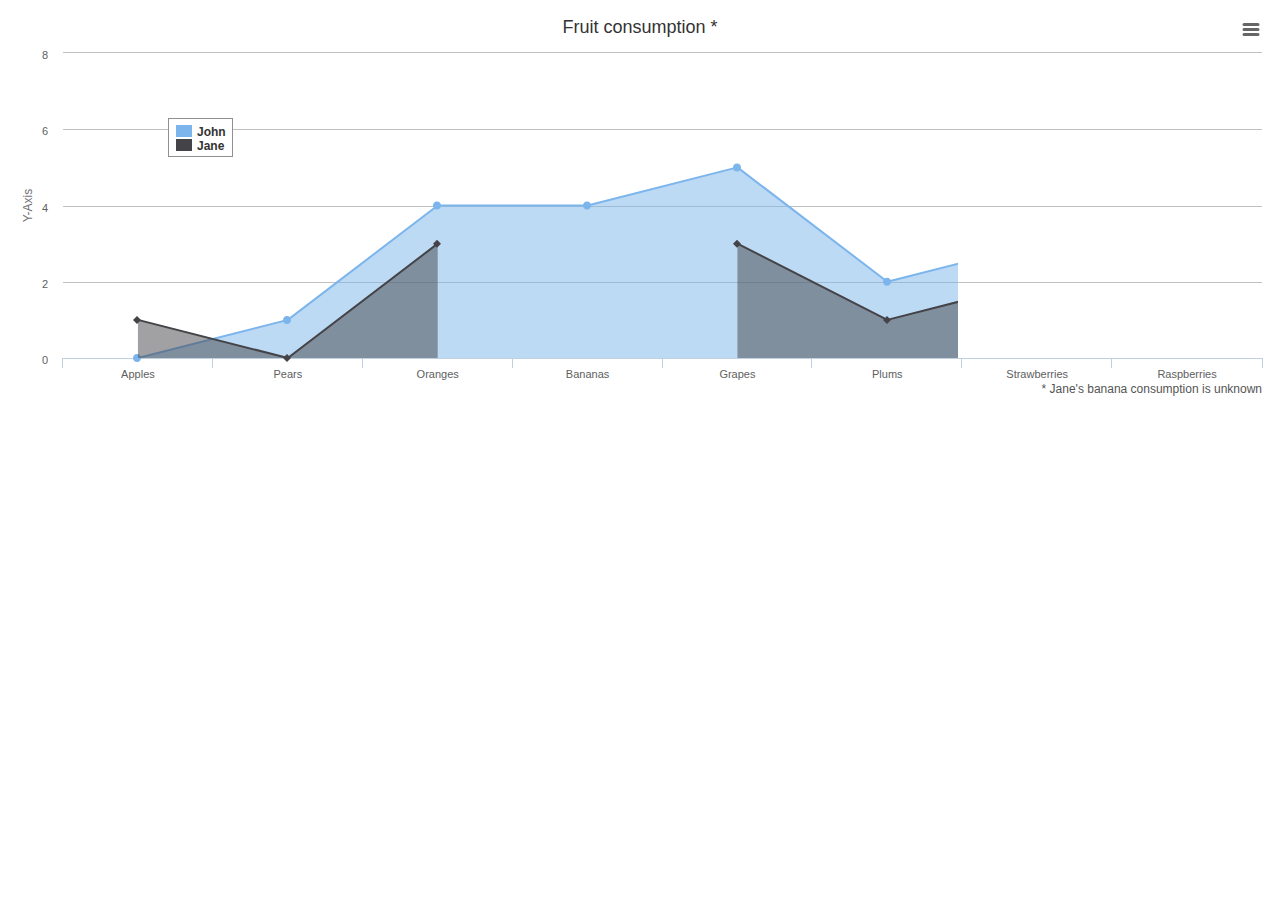
<file: jq/Highcharts-4.0.1/examples/area-missing/index.htm>
<!DOCTYPE HTML>
<html>
	<head>
		<meta http-equiv="Content-Type" content="text/html; charset=utf-8">
		<title>Highcharts Example</title>

		<script type="text/javascript" src="http://ajax.googleapis.com/ajax/libs/jquery/1.8.2/jquery.min.js"></script>
		<script type="text/javascript">
$(function () {
        $('#container').highcharts({
            chart: {
                type: 'area',
                spacingBottom: 30
            },
            title: {
                text: 'Fruit consumption *'
            },
            subtitle: {
                text: '* Jane\'s banana consumption is unknown',
                floating: true,
                align: 'right',
                verticalAlign: 'bottom',
                y: 15
            },
            legend: {
                layout: 'vertical',
                align: 'left',
                verticalAlign: 'top',
                x: 150,
                y: 100,
                floating: true,
                borderWidth: 1,
                backgroundColor: (Highcharts.theme && Highcharts.theme.legendBackgroundColor) || '#FFFFFF'
            },
            xAxis: {
                categories: ['Apples', 'Pears', 'Oranges', 'Bananas', 'Grapes', 'Plums', 'Strawberries', 'Raspberries']
            },
            yAxis: {
                title: {
                    text: 'Y-Axis'
                },
                labels: {
                    formatter: function() {
                        return this.value;
                    }
                }
            },
            tooltip: {
                formatter: function() {
                    return '<b>'+ this.series.name +'</b><br/>'+
                    this.x +': '+ this.y;
                }
            },
            plotOptions: {
                area: {
                    fillOpacity: 0.5
                }
            },
            credits: {
                enabled: false
            },
            series: [{
                name: 'John',
                data: [0, 1, 4, 4, 5, 2, 3, 7]
            }, {
                name: 'Jane',
                data: [1, 0, 3, null, 3, 1, 2, 1]
            }]
        });
    });
    

		</script>
	</head>
	<body>
<script src="../../js/highcharts.js"></script>
<script src="../../js/modules/exporting.js"></script>

<div id="container" style="min-width: 310px; height: 400px; margin: 0 auto"></div>

	</body>
</html>
</file>
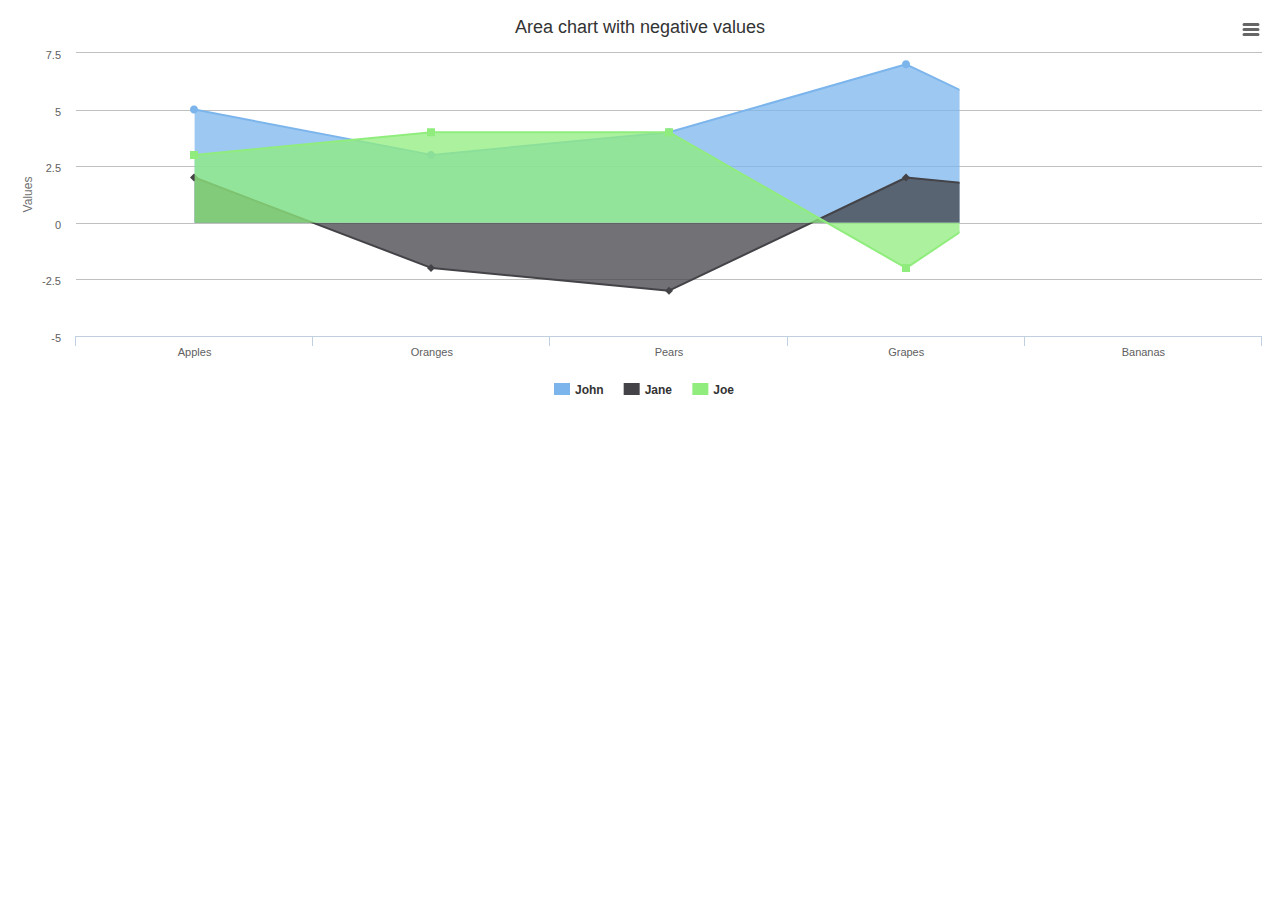
<file: jq/Highcharts-4.0.1/examples/area-negative/index.htm>
<!DOCTYPE HTML>
<html>
	<head>
		<meta http-equiv="Content-Type" content="text/html; charset=utf-8">
		<title>Highcharts Example</title>

		<script type="text/javascript" src="http://ajax.googleapis.com/ajax/libs/jquery/1.8.2/jquery.min.js"></script>
		<script type="text/javascript">
$(function () {
        $('#container').highcharts({
            chart: {
                type: 'area'
            },
            title: {
                text: 'Area chart with negative values'
            },
            xAxis: {
                categories: ['Apples', 'Oranges', 'Pears', 'Grapes', 'Bananas']
            },
            credits: {
                enabled: false
            },
            series: [{
                name: 'John',
                data: [5, 3, 4, 7, 2]
            }, {
                name: 'Jane',
                data: [2, -2, -3, 2, 1]
            }, {
                name: 'Joe',
                data: [3, 4, 4, -2, 5]
            }]
        });
    });
    

		</script>
	</head>
	<body>
<script src="../../js/highcharts.js"></script>
<script src="../../js/modules/exporting.js"></script>

<div id="container" style="min-width: 310px; height: 400px; margin: 0 auto"></div>

	</body>
</html>
</file>
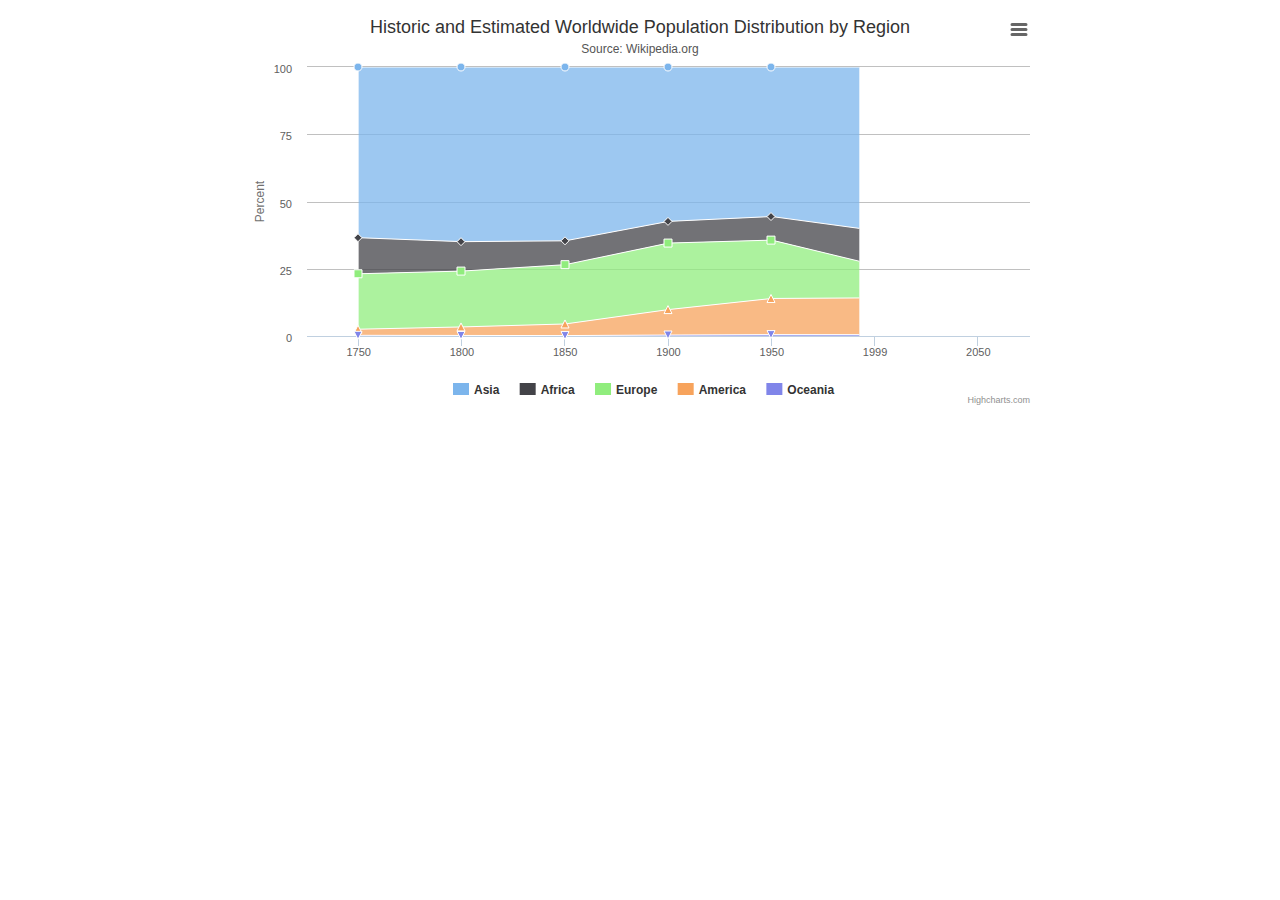
<file: jq/Highcharts-4.0.1/examples/area-stacked-percent/index.htm>
<!DOCTYPE HTML>
<html>
	<head>
		<meta http-equiv="Content-Type" content="text/html; charset=utf-8">
		<title>Highcharts Example</title>

		<script type="text/javascript" src="http://ajax.googleapis.com/ajax/libs/jquery/1.8.2/jquery.min.js"></script>
		<script type="text/javascript">
$(function () {
        $('#container').highcharts({
            chart: {
                type: 'area'
            },
            title: {
                text: 'Historic and Estimated Worldwide Population Distribution by Region'
            },
            subtitle: {
                text: 'Source: Wikipedia.org'
            },
            xAxis: {
                categories: ['1750', '1800', '1850', '1900', '1950', '1999', '2050'],
                tickmarkPlacement: 'on',
                title: {
                    enabled: false
                }
            },
            yAxis: {
                title: {
                    text: 'Percent'
                }
            },
            tooltip: {
                pointFormat: '<span style="color:{series.color}">{series.name}</span>: <b>{point.percentage:.1f}%</b> ({point.y:,.0f} millions)<br/>',
                shared: true
            },
            plotOptions: {
                area: {
                    stacking: 'percent',
                    lineColor: '#ffffff',
                    lineWidth: 1,
                    marker: {
                        lineWidth: 1,
                        lineColor: '#ffffff'
                    }
                }
            },
            series: [{
                name: 'Asia',
                data: [502, 635, 809, 947, 1402, 3634, 5268]
            }, {
                name: 'Africa',
                data: [106, 107, 111, 133, 221, 767, 1766]
            }, {
                name: 'Europe',
                data: [163, 203, 276, 408, 547, 729, 628]
            }, {
                name: 'America',
                data: [18, 31, 54, 156, 339, 818, 1201]
            }, {
                name: 'Oceania',
                data: [2, 2, 2, 6, 13, 30, 46]
            }]
        });
    });
    

		</script>
	</head>
	<body>
<script src="../../js/highcharts.js"></script>
<script src="../../js/modules/exporting.js"></script>

<div id="container" style="min-width: 310px; height: 400px; max-width: 800px; margin: 0 auto"></div>

	</body>
</html>
</file>
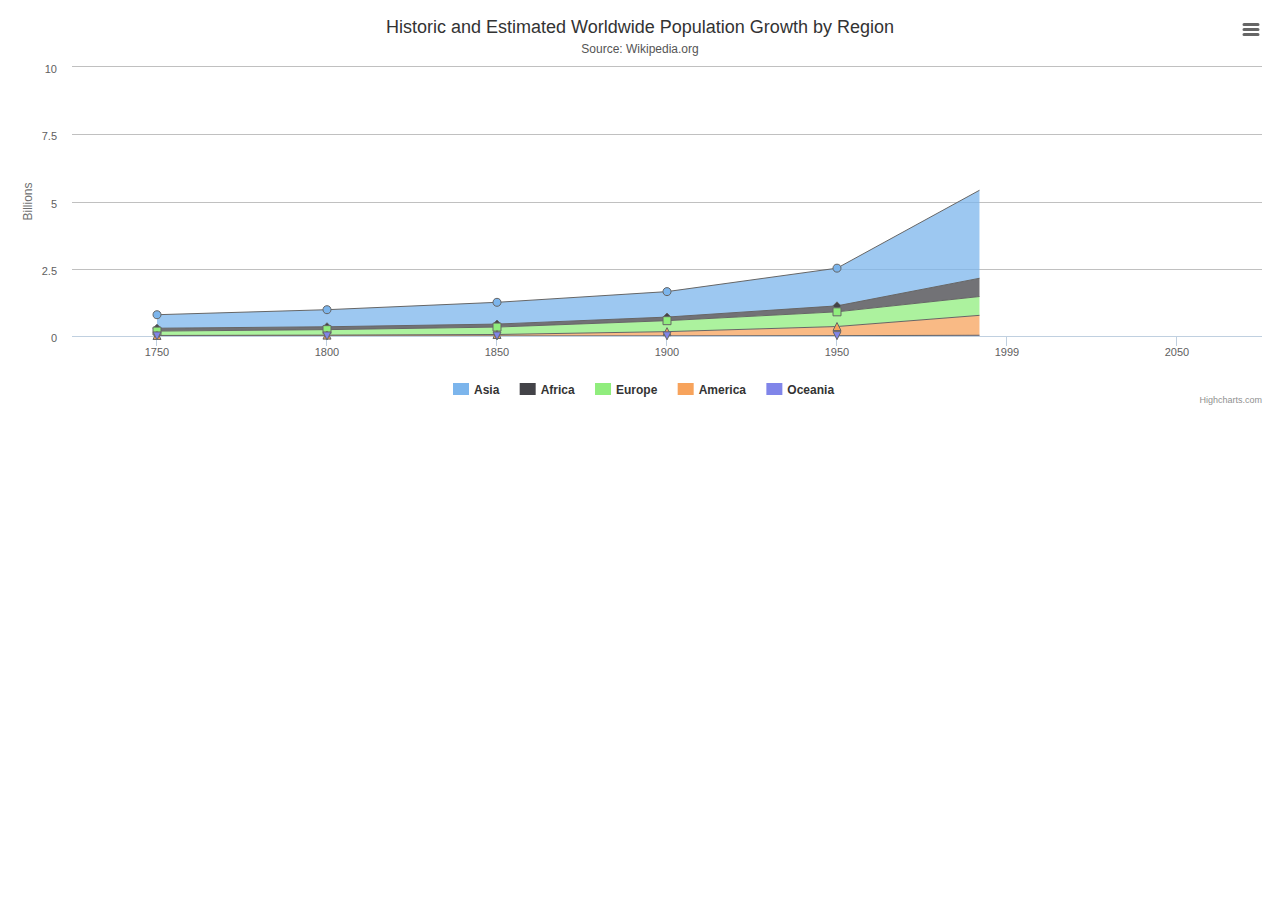
<file: jq/Highcharts-4.0.1/examples/area-stacked/index.htm>
<!DOCTYPE HTML>
<html>
	<head>
		<meta http-equiv="Content-Type" content="text/html; charset=utf-8">
		<title>Highcharts Example</title>

		<script type="text/javascript" src="http://ajax.googleapis.com/ajax/libs/jquery/1.8.2/jquery.min.js"></script>
		<script type="text/javascript">
$(function () {
        $('#container').highcharts({
            chart: {
                type: 'area'
            },
            title: {
                text: 'Historic and Estimated Worldwide Population Growth by Region'
            },
            subtitle: {
                text: 'Source: Wikipedia.org'
            },
            xAxis: {
                categories: ['1750', '1800', '1850', '1900', '1950', '1999', '2050'],
                tickmarkPlacement: 'on',
                title: {
                    enabled: false
                }
            },
            yAxis: {
                title: {
                    text: 'Billions'
                },
                labels: {
                    formatter: function() {
                        return this.value / 1000;
                    }
                }
            },
            tooltip: {
                shared: true,
                valueSuffix: ' millions'
            },
            plotOptions: {
                area: {
                    stacking: 'normal',
                    lineColor: '#666666',
                    lineWidth: 1,
                    marker: {
                        lineWidth: 1,
                        lineColor: '#666666'
                    }
                }
            },
            series: [{
                name: 'Asia',
                data: [502, 635, 809, 947, 1402, 3634, 5268]
            }, {
                name: 'Africa',
                data: [106, 107, 111, 133, 221, 767, 1766]
            }, {
                name: 'Europe',
                data: [163, 203, 276, 408, 547, 729, 628]
            }, {
                name: 'America',
                data: [18, 31, 54, 156, 339, 818, 1201]
            }, {
                name: 'Oceania',
                data: [2, 2, 2, 6, 13, 30, 46]
            }]
        });
    });
    

		</script>
	</head>
	<body>
<script src="../../js/highcharts.js"></script>
<script src="../../js/modules/exporting.js"></script>

<div id="container" style="min-width: 310px; height: 400px; margin: 0 auto"></div>

	</body>
</html>
</file>
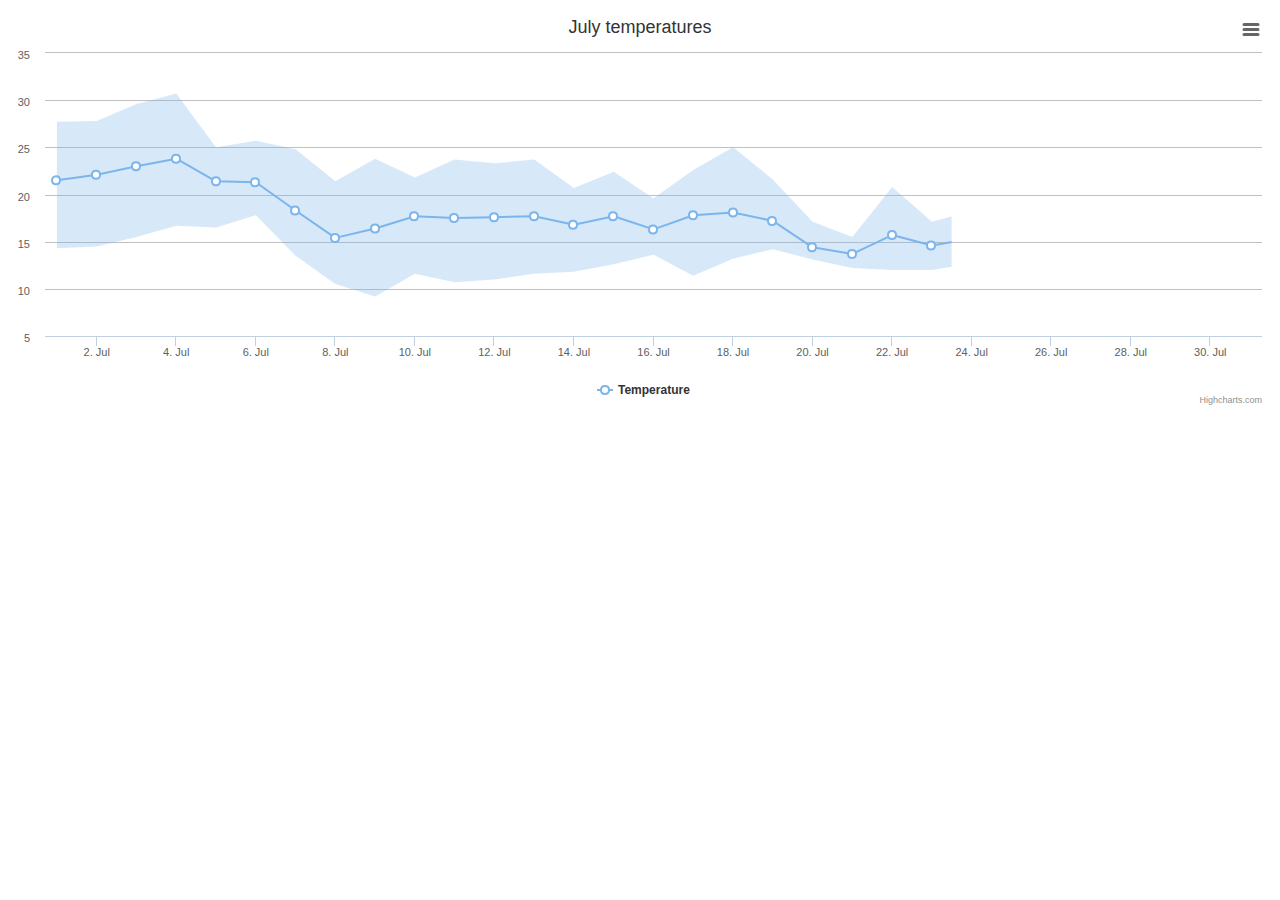
<file: jq/Highcharts-4.0.1/examples/arearange-line/index.htm>
<!DOCTYPE HTML>
<html>
	<head>
		<meta http-equiv="Content-Type" content="text/html; charset=utf-8">
		<title>Highcharts Example</title>

		<script type="text/javascript" src="http://ajax.googleapis.com/ajax/libs/jquery/1.8.2/jquery.min.js"></script>
		<script type="text/javascript">
$(function () {

	var ranges = [
			[1246406400000, 14.3, 27.7],
			[1246492800000, 14.5, 27.8],
			[1246579200000, 15.5, 29.6],
			[1246665600000, 16.7, 30.7],
			[1246752000000, 16.5, 25.0],
			[1246838400000, 17.8, 25.7],
			[1246924800000, 13.5, 24.8],
			[1247011200000, 10.5, 21.4],
			[1247097600000, 9.2, 23.8],
			[1247184000000, 11.6, 21.8],
			[1247270400000, 10.7, 23.7],
			[1247356800000, 11.0, 23.3],
			[1247443200000, 11.6, 23.7],
			[1247529600000, 11.8, 20.7],
			[1247616000000, 12.6, 22.4],
			[1247702400000, 13.6, 19.6],
			[1247788800000, 11.4, 22.6],
			[1247875200000, 13.2, 25.0],
			[1247961600000, 14.2, 21.6],
			[1248048000000, 13.1, 17.1],
			[1248134400000, 12.2, 15.5],
			[1248220800000, 12.0, 20.8],
			[1248307200000, 12.0, 17.1],
			[1248393600000, 12.7, 18.3],
			[1248480000000, 12.4, 19.4],
			[1248566400000, 12.6, 19.9],
			[1248652800000, 11.9, 20.2],
			[1248739200000, 11.0, 19.3],
			[1248825600000, 10.8, 17.8],
			[1248912000000, 11.8, 18.5],
			[1248998400000, 10.8, 16.1]
		],
		averages = [
			[1246406400000, 21.5],
			[1246492800000, 22.1],
			[1246579200000, 23],
			[1246665600000, 23.8],
			[1246752000000, 21.4],
			[1246838400000, 21.3],
			[1246924800000, 18.3],
			[1247011200000, 15.4],
			[1247097600000, 16.4],
			[1247184000000, 17.7],
			[1247270400000, 17.5],
			[1247356800000, 17.6],
			[1247443200000, 17.7],
			[1247529600000, 16.8],
			[1247616000000, 17.7],
			[1247702400000, 16.3],
			[1247788800000, 17.8],
			[1247875200000, 18.1],
			[1247961600000, 17.2],
			[1248048000000, 14.4],
			[1248134400000, 13.7],
			[1248220800000, 15.7],
			[1248307200000, 14.6],
			[1248393600000, 15.3],
			[1248480000000, 15.3],
			[1248566400000, 15.8],
			[1248652800000, 15.2],
			[1248739200000, 14.8],
			[1248825600000, 14.4],
			[1248912000000, 15],
			[1248998400000, 13.6]
		];

    
    	$('#container').highcharts({
    	
		    title: {
		        text: 'July temperatures'
		    },
		
		    xAxis: {
		        type: 'datetime'
		    },
		    
		    yAxis: {
		        title: {
		            text: null
		        }
		    },
		
		    tooltip: {
		        crosshairs: true,
		        shared: true,
		        valueSuffix: '°C'
		    },
		    
		    legend: {
		    },
		
		    series: [{
		    	name: 'Temperature',
		    	data: averages,
		    	zIndex: 1,
		    	marker: {
		    		fillColor: 'white',
		    		lineWidth: 2,
		    		lineColor: Highcharts.getOptions().colors[0]
		    	}
		    }, {
		        name: 'Range',
		        data: ranges,
		        type: 'arearange',
		        lineWidth: 0,
		    	linkedTo: ':previous',
		    	color: Highcharts.getOptions().colors[0],
		    	fillOpacity: 0.3,
		    	zIndex: 0
		    }]
		
		});
    
});
		</script>
	</head>
	<body>
<script src="../../js/highcharts.js"></script>
<script src="../../js/highcharts-more.js"></script>
<script src="../../js/modules/exporting.js"></script>

<div id="container" style="min-width: 310px; height: 400px; margin: 0 auto"></div>

	</body>
</html>
</file>
<file: 唯品会/font/iconfont.css>
@font-face {font-family: "iconfont";
  src: url('iconfont.eot?t=1533993205639'); /* IE9*/
  src: url('iconfont.eot?t=1533993205639#iefix') format('embedded-opentype'), /* IE6-IE8 */
  url('[data-uri]') format('woff'),
  url('iconfont.ttf?t=1533993205639') format('truetype'), /* chrome, firefox, opera, Safari, Android, iOS 4.2+*/
  url('iconfont.svg?t=1533993205639#iconfont') format('svg'); /* iOS 4.1- */
}

.iconfont {
  font-family:"iconfont" !important;
  font-size:16px;
  font-style:normal;
  -webkit-font-smoothing: antialiased;
  -moz-osx-font-smoothing: grayscale;
}

.icon-qianbi:before { content: "\e681"; }

.icon-sousuocaidan:before { content: "\e64f"; }

.icon-yundonghuwai:before { content: "\e604"; }

.icon-iconfonticonnanzhuang1:before { content: "\f02aa"; }

.icon-jiantou-copy:before { content: "\e605"; }

.icon-xiebao:before { content: "\e62e"; }

.icon-nvzhuang:before { content: "\e786"; }

.icon-fangdajing:before { content: "\e63d"; }

.icon-zuji:before { content: "\e6c1"; }

.icon-mz:before { content: "\e61a"; }

.icon-muying:before { content: "\e60a"; }

.icon-naozhong:before { content: "\e654"; }

.icon-shuiguo:before { content: "\e522"; }

.icon-up:before { content: "\e657"; }

.icon-aixin:before { content: "\e9e4"; }

.icon-icon-up1:before { content: "\e66d"; }

.icon-qian:before { content: "\e63e"; }

.icon-guoji:before { content: "\e629"; }

.icon-gouwudai:before { content: "\e60f"; }

.icon-rili:before { content: "\e6ad"; }

.icon-shouji-copy:before { content: "\e50c"; }

.icon-shoubiao:before { content: "\e6e5"; }

.icon-shoucang:before { content: "\e622"; }

.icon-rentou:before { content: "\e632"; }

.icon-jiaju:before { content: "\e606"; }
</file>
<file: 唯品会/css/index.css>
@charset "utf-8";
*{
    margin: 0;
    padding: 0;
    font-family: "微软雅黑";
}
body{
    min-width: 1170px;
}
li{
    list-style: none;
}
a{
    text-decoration: none;
    color: #333;
}
img{
    border: 0;
}
.clearfix::after{
    content: "";
    display: block;
    clear: both;
}
header .hd-cnt,.logo-search .ls-cnt,nav .nav-cnt,.banner .banner-cnt,.new-user-area,.main-cnt{
    width: 1170px;
    margin: 0 auto;
}
/* 头部样式 */
header{
    height: 28px;
    background-color: #f5f5f5;
    color: #666;
    line-height: 26px;
    font-size: 12px;
}
header a{
    color: #666;
}
header .local-address{
    float: left;
}
header .word{
    position: relative;
}
header .word>span.top-city{
    position: relative;
    display: block;
    padding: 0 15px;
    /* width: 58px; */
    border: 1px solid transparent;
    z-index: 11;
    cursor: pointer;
}
header .word>span b{
    float: left;
    width: 46px;
    font-weight: normal;
    white-space: nowrap;
    text-overflow: ellipsis;
    overflow: hidden;
}
header .word .hid-address{
    display: none;
    position: absolute;
    top: 26px;
    left: 0;
    padding: 0 15px;
    width: 470px;
    background-color: #fff;
    border: 1px solid #ccc;
    color: #333;
    z-index: 10;
}
header .word .hid-address a{
    color: #333;
}
header .word .hid-address p{
    padding: 7px 0;
    line-height: 26px;
}
header .word .hid-address li{
    float: left;
}
header .word .hid-address .pro-city{
    border-bottom: 1px solid #ccc;
    border-left: 1px solid #ccc;
}
header .word .hid-address .pro-city>li{
    width: 68px;
    height: 30px;
    border: 1px solid #ccc;
    border-left: 0;
    margin-bottom: -1px;
    background-color: #f8f8f8;
    text-align: center;
    cursor: pointer;
    line-height: 30px;    
    box-sizing: border-box;
}
header .word .hid-address .pro-city>li.select{
    border-bottom-color: #fff;
    background-color: #fff;
    border-top: 2px solid #f10180;
}
header .word .hid-address .add-hid{
    margin: 20px 0;
}
header .word .hid-address .add-hid .city{
    display: none;
}
header .word .hid-address .add-hid li{
    float: left;
    width: 78px;
    height: 28px;
}
header .word .hid-address .add-hid li span{
    display: inline-block;
    padding: 0 10px;
    line-height: 20px;
    max-width: 46px;
    border: 1px solid #fff;
    white-space: nowrap;
    text-overflow: ellipsis;
    overflow: hidden;
    cursor: pointer;
}
header .word .hid-address .add-hid .city li{
    width: 103px;
}
header .word .hid-address .add-hid .city li span{
    max-width: 80px;
}
header .word .hid-address .add-hid li span:hover{
    color: #f10180;
    border-color: #f10180;
}
header .word .hid-address .add-hid li span.on{
    background-color: #f10180;
    color: #fff;
}
header .word .close-btn{
    position: absolute;
    top: 6px;
    left: 470px;
    width: 16px;
    height: 16px;
    line-height: 16px;
    font-size: 26px;
    color: #999;
    cursor: pointer;
    background-color: #fff;
    transform: rotateZ(45deg);
}
header .word .close-btn:hover{
    color: #777;
}
header .word span.top-city.click{
    background-color: #fff;
    border: 1px solid #ccc;
    border-bottom: 1px solid #fff;
}
header .word .big-bg{
    display: none;
    position: fixed;
    content: "";
    top: 0;
    left: 0;
    bottom: 0;
    right: 0;
    background: rgba(0, 0, 0,0.2);
    z-index: 20;    
}
header .word .change-suc{
    position: fixed;
    top: 50%;
    left: 50%;
    margin-left: -200px;
    margin-top: -90px;
    width: 400px;
    height: 180px;
    background: rgba(255, 255, 255,0.5);
}
header .word .change-suc .cnt{
    margin: 10px;
    padding-top: 59px;
    width: 380px;
    height: 160px;
    background-color: #fff;
    box-sizing: border-box;
}
header .word .change-suc .cnt p{
    line-height: 42px;
    text-align: center;
    font-size: 16px;
}
header .word .change-suc .cnt p i{
    display: inline-block;
    margin-right: 6px;
    width: 42px;
    height: 42px;
    background: url(../img/gou.jpg);
    vertical-align: middle;
}
header i.icon-up{
    display: inline-block;
    width: 12px;
    margin-left: 2px;
    line-height: 13px;
    font-size: 12px;
    transition: 0.1s;
}
header ul.nav-list{
    float: right;
}
header ul.nav-list>li{
    position: relative;
    float: left;
    border: 1px solid transparent;
}
header ul.nav-list>li>a{
    display: block;
    padding: 0 14px 0 18px;
}
header ul.nav-list>li.la:hover{
    border-left: 1px solid #cdcdcd;
    border-right: 1px solid #cdcdcd;
}
header ul.nav-list>li.la:hover a{
     background: #fff;
}
header ul.nav-list>li.la:hover::after{
    content: "";
    color: #fff;
}
header ul.nav-list>li:hover>a{
    color: #f10180;
}
header ul.nav-list>li:not(:last-child)::after{
    position: absolute;
    content: "/";
    right: -6px;
    top: 0;
    font-weight: 100;
    color: #cfcece;
}
header ul.nav-list>li>span{
    padding: 0 15px 0 36px;
}
header ul.nav-list>li.dao:hover .qian{
    display: block;
}
header ul.nav-list>li.dao .qian{
    display: none;
    position: absolute;
    left: -181px;
    width: 402px;
    height: 152px;
    padding: 0 29px;
    background-color: #fff;
    border: 1px solid #cdcdcd;
    z-index: 5;    
}
header ul.nav-list>li.dao .qian .day{
    position: relative;
    margin-top: 40px;
    height: 60px;
    display: flex;
    justify-content: space-between;
    border-bottom: 1px solid #eee;
}
header ul.nav-list>li.dao .qian .line{
    position: absolute;
    top: 47px;
    left: 30px;
    width: 400px;
    height: 2px;
    background-color: #ccc;
}
header ul.nav-list>li.dao .qian .day div{
    z-index: 6;
    width: 24px;
    height: 100%;
    background-image: url(../img/sprites-hash-9b207a41.png);
}
header ul.nav-list>li.dao .qian .day div:nth-child(1){
    background-position: -220px -184px;
}
header ul.nav-list>li.dao .qian .day div:not(:nth-child(1)):not(:nth-child(7)){
    background-position: -164px -184px;
}
header ul.nav-list>li.dao .qian .day div:nth-child(7){
    background-position: -192px -184px;
}
header ul.nav-list>li.dao .qian .day div p{
    line-height: 18px;
    margin-top: 28px;
}
header ul.nav-list>li.dao .qian .qian-word{
    padding-top: 14px;
    line-height: 24px;
}
header ul.nav-list>li.dao .qian .jiao{
    position: absolute;
    top: -4px;
    left: 50%;
    width: 6px;
    height: 6px;
    background-color: #fff;
    border-top: 1px solid #cdcdcd;
    border-left: 1px solid #cdcdcd;
    transform: rotateZ(45deg);
}
header ul.nav-list>li.dao .qian .qian-word .qian-dec{
    float: left;
    text-decoration: underline;
}
header ul.nav-list>li.dao .qian .qian-word .qian-dec:hover{
    color: #f43499;
}
header ul.nav-list>li.dao .qian .qian-word .qian-btn{
    float: right;
    width: 72px;
    text-align: center;
    background-color:#f10180;
    color: #fff;
    border-radius: 3px;
}
header ul.nav-list>li.dao .qian .qian-word .qian-btn:hover{
    background-color: #f43499;    
}
header ul.nav-list>li i.git{
    position: absolute;
    left: 18px;
    top: 2px;
    width: 15px;
    height: 18px;
    background: url(../img/header_sign-hash-0459d02c.gif);
}
header li.la:hover i.icon-up{
    transform: rotateZ(180deg);
}
header i.icon-shouji-copy{
    font-size: 16px;
    padding-right: 4px;
    color: #000;
    line-height: 16px;
} 
/* 头部隐藏下拉菜单 */
header ul.nav-list>li.la a{
    position: relative;
    z-index: 10;
}
header ul.nav-list>li.la .top-hid{
    display: none;
}
header ul.nav-list>li.la:hover .top-hid{
    display: block;
}
header ul.nav-list>li.la:hover{
    border-bottom: 1px solid #fff;
}
header .nav-list .top-hid{
    position: absolute;
    top: 25px;
    left: -1px;
    border: 1px solid #cdcdcd;
    background-color: #fff;
    z-index: 8;    
}
header .nav-list .top-hid.deng{
    width: 280px;
    padding: 10px 0;
}
header .nav-list .top-hid a{
    color: #333;
}
header .nav-list .top-hid.deng .hd-login{
    padding: 15px 20px 0;
}
header .nav-list .top-hid a:hover{
    color: #f10180;
}
header .nav-list .top-hid.deng .hd-login i{
    float: left;
    width: 38px;
    height: 38px;
    margin-right: 10px;
    background: url(../img/sprites-hash-9b207a41.png) -164px -142px;
    border-radius: 50%;
}
header .nav-list .top-hid.deng .hd-list{
    padding: 12px 30px;
}
header .nav-list .top-hid.deng .hd-list a{
    float: left;
    width: 50%;
    line-height: 24px;
}
header .nav-list .top-hid.temai{
    width: 100px;
    padding: 16px;
}
header .nav-list .top-hid.vip{
    width: 100%;
    text-align: center;
    padding: 8px 0;
}
header .nav-list .top-hid.kehu{
    left: -1px;
    width: 80px;
    padding: 8px 15px;
}
header .nav-list .top-hid.sj{
    left: auto;
    right: -1px;
    width: 161px;
    padding: 13px;
}
header .nav-list .top-hid.sj img{
    width: 161px;
}
header .nav-list .top-hid.sj p{
    font-size: 14px;
    font-weight: bold;
    text-align: center;
}
header .nav-list .top-hid.more{
    width: 200px;
    padding: 0 26px;
    left: auto;
    right: -1px;
    line-height: 26px;
}
header .nav-list .top-hid.more h5{
    position: relative;
    font-size: 14px;
    color: #333;
    margin-top: 10px;
}
header .nav-list .top-hid.more h5.dot::before{
    border-top: #d5d5d5 1px dotted;
    height: 5px;
    content: "";
    position: absolute;
    width: 200px;
    top: -14px;
}
header .nav-list .top-hid.more p{
    padding-bottom: 14px;
}
header .nav-list .top-hid.more p a{
    margin-right: 4px;
}

/* logo和搜索框样式 */
.logo-search{
    height: 100px;
}
.logo-search .left-logo{
    float: left;
    font-size: 0;
}
.logo-search .left-logo>div{
    float: left;
}
.logo-search .left-logo .service img{
    height: 100px;
}
.logo-search .right-search{
    position: relative;
    margin-top: 33px;
    float: right;
}
.logo-search .right-search form{
    position: relative;
    float: left;
    width: 338px;
    height: 32px;
    border: 1px solid #4c4c4c;
    border-radius: 3px;
}
.logo-search .right-search form input{
    height: 32px;
    width: 270px;
    border: none;
    outline: none;
    margin-left: 14px;
}
.logo-search .right-search form a{
    position: absolute;
    right: 0;
    width: 47px;
    height: 32px;
    text-align: center;    
}
.logo-search .right-search form a i{
    font-size: 18px;
    line-height: 32px;
}
.logo-search .right-search .shop-bag{
    position: relative;
    float: left;
    margin-left: 20px;
    width: 104px;
    border: 1px solid #ddd;
    background-color: #f7f7f7;
    border-radius: 3px;
    text-align: center;
    font-size: 12px;
}
.logo-search .right-search .shop-bag>a{
    position: relative;
    z-index: 3;
    display: block;
    line-height: 32px;
}
.logo-search .right-search .shop-bag a i{
    position: absolute;
    width: 12px;
    height: 17px;
    left: 10px;
    top: 8px;
}
.logo-search .right-search .shop-bag a b{
    position: absolute;
    border-radius: 8px;
    height: 16px;
    width: 24px;
    line-height: 16px;
    right: 4px;
    top: 8px;
    background-color: #f00581;
    color: #fff;
    font-weight: normal;
}
.logo-search .right-search .shop-bag .icon-gouwudai{
    line-height: 17px;
    font-size: 18px;
}
.logo-search .right-search .shop-bag:hover{
    border-bottom: 0;
}
.logo-search .right-search .shop-bag:hover a{
    background-color: #fff;
    height: 40px;
}
.logo-search .right-search .shop-bag:hover .hid-bag{
    display: block;
}
.logo-search .right-search .shop-bag .hid-bag{
    display: none;
    position: absolute;
    right: -1px;
    top: 39px;
    width: 320px;
    background: #fff;
    border: 1px solid #ddd;
    z-index: 2;
}
.logo-search .right-search .shop-bag .hid-bag p{
    margin: 30px auto;
}
.logo-search .right-search .shop-bag .hid-bag a{
    color: #f10180;
    padding: 0 2px;
}
/* 导航栏样式 */
nav{
    width: 100%;
    height: 40px;
    background-color: #f10180;
}
nav.sc-top{
    position: fixed;
    animation: scTop 0.3s linear;
    top: 0;
    z-index: 3;
}
@keyframes scTop{
    from{
        top: -40px;
    }to{
        top: 0;
    }
}
nav .nav-cnt li{
    float: left;
}
nav .nav-cnt li>a{
    display: block;
    padding: 0 20px;
    color: #fff;
    line-height: 40px;
}
nav .nav-cnt li>a.current{
    background-color: #bd1067;
    cursor: default;
    font-weight: 700;
}
nav .nav-cnt li>a:not(.current):hover{
    background-color: #db0a76;
}
nav .nav-cnt li.right{
    float: right;
}
nav .nav-cnt li.right i.icon-rili{
    padding-right: 6px;
    font-size: 19px;
    line-height: 30px;
}
nav .nav-cnt li.right i.icon-sousuocaidan{
    padding-right: 4px;
    font-size: 28px;
    line-height: 30px;
}
nav .nav-cnt li.more{
    position: relative;
}
nav li.more i.icon-up{
    display: inline-block;
    width: 12px;
    line-height: 13px;
    margin-left: 4px;
    font-size: 12px;    
    transition: 0.1s;
}
nav li.more:hover i.icon-up{
    transform: rotateZ(180deg);
}
nav .nav-cnt li.more:hover .hid-more{
    display: block;
}
nav .nav-cnt li.more .hid-more{
    display: none;
    position: absolute;
    right: 0;
    width: 558px;
    box-shadow: 0 0 3px 3px rgba(0,0,0,.1);
    padding: 26px 10px 11px 26px;
    background-color: #fff;
    z-index: 3;
}
nav .nav-cnt li.more .hid-more a{
    position: relative;
    float: left;
    margin: 0 16px 16px 0;
    width: 170px;
    height: 96px;
    border-radius: 4px;
    overflow: hidden;
}
nav .nav-cnt li.more .hid-more a .meng{
    position: absolute;
    width: 170px;
    height: 96px;
    left: 0;
    top: 40%;
    background: linear-gradient(to bottom,rgba(0,0,0,0) 0,rgba(0,0,0,.9) 100%);
    transition: 0.3s;
}
nav .nav-cnt li.more .hid-more a .meng p{
    position: absolute;
    top: 26%;
    width: 100%;
    font-weight: bold;
    color: #fff;
    text-align: center;
    transition: 0.3s;
}
nav .nav-cnt li.more .hid-more a:hover .meng{
    top: 0;
}
nav .nav-cnt li.more .hid-more a:hover .meng p{
    top: 45%;
}
/* 轮播图样式 */
.banner{
    padding-top: 30px;
    margin-bottom: 30px;
    background: url(../img/main-bg.jpg) center top;
}
.banner .banner-cnt{
    position: relative;
    padding: 12px 12px 0 12px;
    box-sizing: border-box;
    background: rgba(255,255,255,.86);
    box-shadow: 0 1px 3px rgba(167,167,167,.4);
}
.banner .banner-cnt .banner-img{
    position: relative;
    height: 400px;
    font-size: 0;
    overflow: hidden;
}
.banner .banner-cnt .banner-img li{
    position: absolute;
    top: 0;
    left: 0;
    opacity: 0;
    transition: all 0.5s linear;
}
.banner .banner-cnt .banner-img li.on{
    z-index: 2;
    opacity: 1;
}
.banner .banner-cnt .banner-img li a{
    display: block;
}
.banner .banner-cnt .banner-img>span{
    position: absolute;
    width: 33px;
    height: 66px;
    top: 50%;    
    margin-top: -33px;
    line-height: 66px;
    font-size: 26px;
    font-family: "SimHei";
    font-weight: bolder;
    color: rgba(255,255,255,0.6);
    background: rgba(0,0,0,.2);
    border-radius: 2px;
    cursor: pointer;
    z-index: 2;
    text-align: center;
    user-select: none;
    transition: all 0.3s linear;
}
.banner .banner-cnt .banner-img>span:hover{
    color: rgba(255,255,255,1);
    background: rgba(0,0,0,.4);
}
.banner .banner-cnt .banner-img>span.prev{
    left: -33px;
}
.banner .banner-cnt .banner-img>span.next{
    right: -33px;
}
.banner .banner-cnt .banner-img:hover span.prev{
    left: 0;
}
.banner .banner-cnt .banner-img:hover span.next{
    right: 0;
}
.banner .banner-cnt .banner-title{
    height: 40px;
    line-height: 40px;
}
.banner .banner-cnt .banner-title li{
    position: relative;
    float: left;
    width: 229px;
    text-align: center;
    font-size: 12px;
    color: #666;
    cursor: pointer;
}
.banner .banner-cnt .banner-title li.select{
    color: #333;
}
.banner .banner-cnt .banner-title li:not(:last-child)::after{
    content: "|";
    color: #e8e8e8;
    position: absolute;
    right: 0;
}
.banner .banner-cnt .red-line{
    height: 3px;
    width: 229px;
    background-color: #e6057d;
    position: absolute;
    bottom: -2px;
    left: 12px;
    transition: all 0.3s linear;
}
/* 新人专享样式 */
.new-user-area .new-user-title{
    margin: 10px 0 25px;
    height: 30px;
    background: url(../img/title.png) center no-repeat;
}
.new-user-area .new-goods-list{
    padding-bottom: 20px;
}
.new-user-area .new-goods-list .left-box{
    float: left;
    width: 286px;
}
.new-user-area .new-goods-list .right-box{
    float: left;
    width: 884px;
}
.new-user-area .new-goods-list .left-box .title-left,
.new-user-area .new-goods-list .right-box .new-nav{
    height: 30px;
    margin-bottom: 5px;
}
.new-user-area .left-box .title-left i{
    font-size: 26px;
}
.new-user-area .left-box .title-left span{
    margin-left: 2px;
    font-size: 20px;
}
/* 新人专享动图 */
.new-user-area .new-goods-list .big-img{
    display: block;
    position: relative;
    width: 100%;
    height: 602px;
    overflow: hidden;
}
.new-user-area .new-goods-list .big-img .text-dong{
    position: absolute;
    top: 45%;
    left: 50%;
    width: 176px;
    margin-left: -88px;
}
.new-user-area .new-goods-list .big-img .text-dong span{
    float: left;
    background-image: url(../img/text.png);
    height: 44px;
    width: 44px;
}
.new-user-area .new-goods-list .big-img .text-dong span:nth-child(1){
    background-position:  0 center;
    animation: dong1 0.4s infinite;
}
@keyframes dong1{
    0%{
        transform: rotateZ(0);
    }
    25%{
        transform: rotateZ(-2deg);
    }
    75%{
        transform: rotateZ(2deg);
    }
    100%{
        transform: rotateZ(0deg);        
    }
}
.new-user-area .new-goods-list .big-img .text-dong span:nth-child(2){
    background-position: -44px center;
    animation: dong1 0.4s 0.2s infinite;
}
.new-user-area .new-goods-list .big-img .text-dong span:nth-child(3){
    background-position: -88px center;
    animation: dong1 0.4s 0.3s infinite;
}
.new-user-area .new-goods-list .big-img .text-dong span:nth-child(4){
    background-position: -132px center;
    animation: dong1 0.4s 0.4s infinite;
}
.new-user-area .new-goods-list .big-img .word-sc{
    position: absolute;
    top: 55%;  
    left: 50%;  
    width: 175px;
    height: 30px;
    margin-left: -87px;
    text-align: center;
    color: #fff;
    font-size: 14px;
    line-height: 30px;
    border-radius: 15px;
    background-color: #f10180;
    transition: 1s;
}
.new-user-area .new-goods-list .big-img .word-sc:hover{
    transform: scale(1.1);
}
.new-user-area .new-goods-list .big-img img:not(.bg-img){
    position: absolute;
    animation-name: dong2;
    animation-duration: 6s;
    animation-iteration-count: infinite;
}
.new-user-area .new-goods-list .big-img .ani1{
    width: 31%;
    height: 130px;
    top: 15%;
    left: -6%;
}
.new-user-area .new-goods-list .big-img .ani2{
    width: 51%;
    height: 176px;
    top: 2%;
    right: -14%;
    animation-delay: -.8s;
}
.new-user-area .new-goods-list .big-img .ani3{
    width: 49%;
    height: 154px;
    top: 63%;
    right: -17%;
    animation-delay: .6s;
}
.new-user-area .new-goods-list .big-img .ani4{
    width: 87%;
    height: 310px;
    top: 64%;
    left: 0;
    animation-delay: -2.2s;
}
@keyframes dong2{
    0%{
        transform: translate3d(0,0,0);
    }
    50%{
        transform: translate3d(10px,5px,0);
    }
    100%{
        transform: translate3d(0,0,0);
    }
}
.new-user-area .new-goods-list .big-img .dotted{
    width: 100%;
    position: absolute;
    top: 40%;
    left: -88px;
}
.new-user-area .new-goods-list .big-img .dotted span{
    position: absolute;
    left: 0;
    border-radius: 50%;
    animation-name: dong3;
    animation-duration: 6s;
    animation-iteration-count: infinite;
}
.new-user-area .new-goods-list .big-img .dotted .dot1{
    width: 8px;
    height: 8px;
    background-color: #ffb2c9;
    top: 30px;
    animation-delay: 3.6s;
}
.new-user-area .new-goods-list .big-img .dotted .dot2{
    width: 4px;
    height: 4px;
    background-color: #f72f6c;
    top: 46px;
    animation-delay: 2s;
}
.new-user-area .new-goods-list .big-img .dotted .dot3{
    width: 6px;
    height: 6px;
    background-color: #dfb9df;
    top: 62px;
    animation-delay: 1.4s;
}
.new-user-area .new-goods-list .big-img .dotted .dot4{
    width: 5px;
    height: 5px;
    background-color: #e6c8a2;
    top: 74px;
    animation-delay: 2.5s;
}
.new-user-area .new-goods-list .big-img .dotted .dot5{
    width: 6px;
    height: 6px;
    background-color: #ffb66f;
    top: 54px;
    animation-delay: 3s;
}
@keyframes dong3{
    0%{
        left: 0;
        opacity: 1;
    }
    100%{
        left: 400px;
        opacity: 0.4;
    }
}
/* 新人专享动图结束 */
.new-user-area .right-box .title-right{
    float: right;
}
.new-user-area .right-box .title-right li{
    float: left;
    padding: 0 4px;
}
.new-user-area .right-box .title-right li:not(:last-child){
    border-right: 1px solid #ccc;
}
.new-user-area .right-box .title-right li span{
    padding: 0 8px;
    line-height: 18px;
    cursor: pointer;
}
.new-user-area .right-box .title-right li.select span{
    color: #fff;
    border-radius: 10px;
    background-color: #f10180;
}
.new-user-area .new-goods-list ul.new-list{
    width: 884px;
    border-top: 1px solid #e5e5e5;
}
.new-user-area .new-goods-list ul.new-list:not(:first-child){
    display: none;
}
.new-user-area .new-goods-list ul.new-list li{
    float: left;
    height: 300px;
    width: 221px;
    box-sizing: border-box;
    border-bottom: 1px solid #e5e5e5;
    border-right: 1px solid #e5e5e5;
}
.new-user-area .new-goods-list ul.new-list li a{
    display: block;
    width: 140px;
    margin: 0 auto;
    padding-top: 20px;
}
.new-user-area .new-goods-list ul.new-list li:last-child a{
    background: url(../img/more.png) center/cover;
    height: 278px;
}
.new-user-area .new-goods-list ul.new-list li a img{
    width: 140px;
}
.new-user-area .new-goods-list ul.new-list li a div{
    height: 36px;
    line-height: 18px;
    margin-bottom: 5px;
    font-size: 14px;
    display: -webkit-box;
    box-orient: vertical;
    -webkit-box-orient: vertical;
    text-overflow: ellipsis;
    overflow: hidden;
    -webkit-line-clamp: 2;
    line-clamp: 2;
}
.new-user-area .new-goods-list ul.new-list p{
    height: 30px;
    color: #f10180;
    font-size: 12px;
}
.new-user-area .new-goods-list ul.new-list p .number{
    font-size: 20px;
}
.new-user-area .new-goods-list ul.new-list p .dele{
    color: #999;
    text-decoration: line-through;
}
/* 商品样式 */
.main-cnt{
    margin-top: 40px;
}
.main-cnt .cnt-title{
    height: 68px;
    margin-bottom: 20px;
    background: url(../img/today_DDp.png) center top;
}
.main-cnt .cnt-box{
    position: relative;
}
.main-cnt .cnt-box .top-img{
    display: flex;
    justify-content: space-between;
    margin-bottom: 30px;
}
.main-cnt .cnt-box .top-img a{
    display: block;
    position: relative;
    width: 370px;
    height: 230px;
}
.main-cnt .cnt-box .top-img a img.word{
    position: absolute;
    width: 158px;
    left: 22px;
    top: 39px;
}
.main-cnt .cnt-box .top-img a .sm-img{
    position: absolute;
    width: 100%;
    height: 100px;
    bottom: 8px;
    display: flex;
    justify-content: center;
}
.main-cnt .cnt-box .top-img a .sm-img span{
    display: block;
    width: 110px;
    height: 100px;
    margin:  0 5px;
    background-color: #fff;
    text-align: center;    
}
.main-cnt .cnt-box .top-img a .sm-img-1 img{
    height: 90px;
    margin-top: 5px;
}
.main-cnt .cnt-box .top-img a .sm-img-2 img{
    height: 90px;
    margin-top: 5px;
}
.main-cnt .cnt-box .top-img a .sm-img-3 img{
    height: 40px;
    margin-top: 30px;
}
.main-cnt .cnt-box .top-img a .sm-img-2 span{
    position: relative;
}
.main-cnt .cnt-box .top-img a .sm-img-2 i{
    position: absolute;
    left: -4px;
    top: -8px;
    width: 22px;
    height: 28px;
    background-image: url(../img/tag_2x.png);
    background-size: auto 28px;
}
.main-cnt .cnt-box .top-img a .sm-img-2 i.dier{
    background-position: -24px 0;
}
.main-cnt .cnt-box .top-img a .sm-img-2 i.disan{
    background-position: -48px 0;
}
.main-cnt .cnt-box .img-list .list-box{
    float: left;
    position: relative;
    width: 570px;
    height: 350px;
    margin-bottom: 30px;
    text-align: center;
    overflow: hidden;
}
.main-cnt .cnt-box .img-list .list-box>a{
    display: block;
}
.main-cnt .cnt-box .img-list .list-box>a .big{
    width: 570px;
    height: 350px;
    transition: 0.3s linear;
}
.main-cnt .cnt-box .img-list .list-box:nth-child(odd){
    margin-right: 30px;
}
.main-cnt .cnt-box .img-list .list-box .word-box{
    position: absolute;
    bottom: 25px;
    width: 320px;
    height: 100px;
    left: 50%;
    margin-left: -160px;
    background: rgba(255,255,255,.9);
    border-radius: 4px;
    line-height: 1.2;
}
.main-cnt .cnt-box .img-list .list-box .word-box img{
    width: 100px;
    height: 50px;
    margin: 6px 0 3px;
}
.main-cnt .cnt-box .img-list .list-box .word-box .list-title{
    font-size: 14px;
    font-weight: bold;
}
.main-cnt .cnt-box .img-list .list-box .word-box .list-word{
    font-size: 12px;
}
.main-cnt .cnt-box .img-list .hid-box{
    position: absolute;
    width: 520px;
    height: 300px;
    top: 30px;
    left: 25px;
    background-color: #fff;
    opacity: 0;
    transition: 0.3s linear;
}
.main-cnt .cnt-box .img-list .hid-box .hid-img{
    width: 460px;
    height: 219px;
    padding: 16px 30px 0 30px;
    border-bottom: 1px dotted #333;
    display: flex;
    justify-content: space-between;
}
.main-cnt .cnt-box .img-list .hid-box .hid-img>a{
    display: block;
}
.main-cnt .cnt-box .img-list .hid-box .hid-img>a>img{
    width: 140px;
}
.main-cnt .cnt-box .img-list .hid-box .hid-img>a>p{
    line-height: 30px;
    font-size: 14px;
    font-weight: bold;
}
.main-cnt .cnt-box .img-list .hid-box .hid-img>a:hover img{
    animation: donghua 1s;
}
@keyframes donghua{
    0%{
        opacity: 1;
    }
    50%{
        opacity: 0.65;
    }
    100%{
        opacity: 1;
    }
}
.main-cnt .cnt-box .img-list .hid-box>img{
    position: absolute;
    width: 100px;
    bottom: 6px;
    left: 34px;
}
.main-cnt .cnt-box .img-list .hid-box .like{
    position: absolute;
    width: 71px;
    line-height: 20px;
    padding: 0 6px;
    border-radius: 12px;
    border: 1px solid #ededed;
    bottom: 20px;
    left: 150px;
    text-align: center;
    color: #666;
    cursor: pointer;  
}
.main-cnt .cnt-box .img-list .hid-box .like .text{
    font-size: 12px;
}
.main-cnt .cnt-box .img-list .hid-box .like i{
    color: #f10582;
}
.main-cnt .cnt-box .img-list .hid-box .like:hover{
    background: #f10582;
    border: 1px solid #f10582;
    color: #fff;
}
.main-cnt .cnt-box .img-list .hid-box .like:hover i{
    color: #fff;
}
.main-cnt .cnt-box .img-list .hid-box .zhuan{
    position: absolute;
    bottom: 18px;
    right: 30px;
    width: 140px;
    line-height: 28px;
    border: 1px solid #333;
    background: #fff;
    border-radius: 2px;
    font-size: 14px;
}
.main-cnt .cnt-box .img-list .hid-box .zhuan:hover{
    background: #333;
    color: #fff;
}
.main-cnt .cnt-box .img-list .list-box:hover .big{
    filter: blur(5px); 
}
.main-cnt .cnt-box .img-list .list-box:hover .hid-box{
    opacity: 1;
}
/* 左侧导航栏 */
.main-cnt .cnt-box .hd-position{
    position: absolute;
    right: 50%;
    top: 0;
    width: 695px;
}
.main-cnt .cnt-box .hd-position.fixed{
    position: fixed;
    top: 112px;
}
.main-cnt .cnt-box .aside-nav{
    position: absolute;
    left: 0px;
    top: 0;
    width: 62px;
    padding: 5px 7px;
    border: 1px solid #d6d6d6;
    border-radius: 3px;
    font-size: 14px;
    text-align: center;
    background-color: #fff;
}
.main-cnt .cnt-box .aside-nav li{
    color: #666;
    line-height: 34px;
    border-bottom: 1px solid #eaeaea;
    border-radius: 4px;
    cursor: pointer;
}
.main-cnt .cnt-box .aside-nav li:last-child{
    border: none;
}
.main-cnt .cnt-box .aside-nav li:hover{
    color: #f10180;
}
.main-cnt .cnt-box .aside-nav li.current{
    color: #fff;
    background-color: #f10180;
}
/* 侧边栏样式 */
aside{
    position: fixed;
    width: 36px;
    right: 0;
    top: 0;
    bottom: 0;
    text-align: center;
    color: #fff;
    font-size: 14px;
    z-index: 10;
}
aside .aside-bg{
    width: 100%;
    height: 100%;
    background-color: #262626;
}
aside .aside-ct{
    position: absolute;
    bottom: 40%;
}
aside .aside-ct>li{
    position: relative;
    margin-bottom: 6px;
    cursor: pointer;
}
aside .aside-ct>li.zhang{
    padding: 6px 0;
}
aside .aside-ct>li.zhang i{
    line-height: 26px;
    height: 26px;
}
aside .aside-ct>li.zhang span{
    font-size: 12px;
}
aside .aside-ct>li.bag{
    background: #df147f;
    padding: 14px 0;    
}
aside .aside-ct>li.bag span.word{
    display: block;
    width: 14px;
    margin-left: 11px;
}
aside .aside-ct>li.bag span.as-number{
    display: block;
    width: 20px;
    height: 20px;
    margin: 8px;
    background: #fff;
    border-radius: 50%;
    color: #df147f;
    line-height: 20px;
}
aside .aside-ct>li>i.iconfont{
    font-size: 22px;
}
aside .ico{
    position: relative;
}
aside .ico i{
    position: relative;  
    display: block;  
    z-index: 13;
    background: #262626;
    width: 36px;
    height: 36px;
    line-height: 36px;
}
aside .hid-word{
    position: absolute;
    top: 0;
    right: -120px;
    bottom: 0;
    width: 117px;
    text-align: center;
    background: #fff;
    color: #333;
    line-height: 36px;
    cursor: pointer;
    border: 1px solid #ddd;
    transition: 0.2s linear;
}
aside .ico:hover .hid-word{
    right: 36px;
}
aside .ico:hover i,
aside .aside-ct>li.zhang:hover{
    background: #df147f;
}
aside .aside-bt{
    position: absolute;
    bottom: 10px;
}
aside .aside-bt i.iconfont{
    margin-bottom: 6px;
    font-size: 24px;
    cursor: pointer;
    color: #fff;
}
aside .login-wrap{
    position: absolute;
    top: 200px;
    right: -276px;
    width: 274px;
    background-color: #fff;
    border: 1px solid #cecece;
    border-right: none;
    transition: right .2s linear;
    color: #333;
    font-size: 12px;    
    z-index: -1;
}
aside .login-wrap .login-close{
    position: absolute;
    top: 15px;
    right: 15px;
    height: 24px;
    width: 24px;
    font-size: 24px;
    font-weight: bolder;
    transform: rotateZ(45deg);
    cursor: pointer;
    color: #888;
}
aside .login-wrap .login-close:hover{
    color: #666;
}
aside .login-wrap a.login-img{
    display: inline-block;
    margin: 30px auto 20px auto;
}
aside .login-wrap .login-img img{
    width: 66px;
}
aside .login-wrap p.login-word{
    line-height: 18px;
    padding-bottom: 20px;
}
aside .login-wrap p.login-word a{
    margin: 0 3px;
    color: #f10180;
}
aside .login-wrap .message{
    padding: 14px 0;
    border-top: 1px solid #e5e5e5;
    border-bottom: 1px solid #e5e5e5;
    background-color: #f8f8f8;
}
aside .login-wrap .message>div{
    float: left;
    width: 50%;
    margin: 10px 0;
    box-sizing: border-box;
}
aside .login-wrap .message>div.my-order{
    border-right: 1px solid #e5e5e5;
}
aside .login-wrap .message>div .mess{
    display: block;
    width: 26px;
    height: 26px;
    margin: 10px auto;
    background: url(../img/mess.png);
}
aside .login-wrap .message>div.my-mess .mess{
    background-position: 0 -26px;
}
aside .login-wrap .message>div p{
    margin-bottom: 10px;
}
aside .login-wrap p.vip{
    line-height: 18px;
    padding: 12px 26px;
    text-align: right;
}
aside .login-wrap p.vip a{
    color: #20a0cd;
}
/* 尾部样式 */
footer{
    border-top: 1px solid #ebebeb;
    background-color: #fcfcfc;
    color: #4d4d4d;
    font-size: 12px;
}
footer .ft-cnt{
    width: 960px;
    margin: 0 auto;
}
footer .ft-cnt .ft-vip{
    height: 105px;
    display: flex;
}
footer .ft-cnt .ft-vip li{
    margin-top: 30px;
    margin-right: 28px;
    margin-left: 10px;
    width: 58px;
    height: 75px;
    background: url(../img/footer_vip.png) no-repeat;
}
footer .ft-cnt .ft-vip li:nth-child(2){
    background-position: -80px 0;
}
footer .ft-cnt .ft-vip li:nth-child(3){
    background-position: -160px 0;
}
footer .ft-cnt .ft-vip li:nth-child(4){
    background-position: -240px 0;
}
footer .ft-cnt .ft-vip li:nth-child(5){
    background-position: -320px 0;
}
footer .ft-cnt .ft-vip li:nth-child(6){
    background-position: -400px 0;
}
footer .ft-cnt .ft-vip li:nth-child(7){
    background-position: -480px 0;
}
footer .ft-cnt .ft-vip li:nth-child(8){
    background-position: -560px 0;
}
footer .ft-cnt .ft-vip li:nth-child(9){
    background-position: -640px 0;
}
footer .ft-cnt .ft-vip li:nth-child(10){
    background-position: -720px 0;
}
footer .ft-cnt .ft-list{
    margin: 37px 0 25px;
    line-height: 20px;
}
footer .ft-cnt .ft-list dl.word-list{
    float: left;
    width: 145px;
    height: 146px;
    padding-left: 16px;
    border-right: 1px solid #e0e0e0;
}
footer .ft-cnt .ft-list dl.word-list dt{
    margin-bottom: 4px;
}
footer .ft-cnt .ft-list dl.word-list dd{
    padding-left: 2px;
    line-height: 20px;
    transition: 0.4s;
}
footer .ft-cnt .ft-list dl.word-list a{
    color: #808080;
}
footer .ft-cnt .ft-list dl.word-list a::before{
    content: "\2022";
    padding-right: 4px;
}
footer .ft-cnt .ft-list dl.word-list dd:hover{
    transform: translateX(2px);
    color: #d7237e;
}
footer .ft-cnt .ft-list dl.word-list dd:hover a{
    color: #d7237e;    
}
footer .ft-cnt .ft-list dl.ma{
    float: right;
    width: 136px;
    text-align: center;
}
footer .ft-cnt .ft-info .ft-link{
    margin-bottom: 14px;
    line-height: 30px;
    background-color: #d7237e;
    color: #fff;
    text-align: center;
}
footer .ft-cnt .ft-info .ft-link a{
    color: #fff;
}
footer .ft-cnt .ft-info .ft-link a:hover{
    color: #ccc;
}
footer .ft-cnt .ft-info .ft-text{
    line-height: 19px;
    color: #999;
    text-align: center;
}
footer .ft-cnt .ft-info .ft-text a{
    color: #666;
    margin: 0 4px;
}
footer .ft-cnt .ft-info .ft-text a:hover{
    color: #f10180;
}
footer .ft-cnt .ft-info .ft-text a.gong::before{
    content: url(../img/gongan.png);
    padding-right: 2px;
}
footer .ft-cnt .ft-info .ft-img{
    margin-top: 14px;
    margin-bottom: 6px;
    display: flex;
    justify-content: center;
}
footer .ft-cnt .ft-info .ft-img a{
   margin-right: 10px;
    height: 40px;
    background: url(../img/footer-img.png);
}
footer .ft-cnt .ft-info .ft-img a.ft-img1{
    width: 105px;
    background-position: 0 0;
}
footer .ft-cnt .ft-info .ft-img a.ft-img2{
    width: 99px;
    background-position: 0 -150px;
}
footer .ft-cnt .ft-info .ft-img a.ft-img3{
    width: 66px;
    background-position: 0 -200px;
}
footer .ft-cnt .ft-info .ft-img a.ft-img4{
    width: 70px;
    background-position: 0 -250px;
}
footer .ft-cnt .ft-info .ft-img a.ft-img5{
    width: 75px;
    background-position: 0 -300px;
}
footer .ft-cnt .ft-info .ft-img a.ft-img6{
    width: 76px;
    background-position: 0 -400px;
}
footer .ft-cnt .ft-info .ft-img a.ft-img7{
    width: 76px;
    background-position: 0 -450px;
}
</file>
